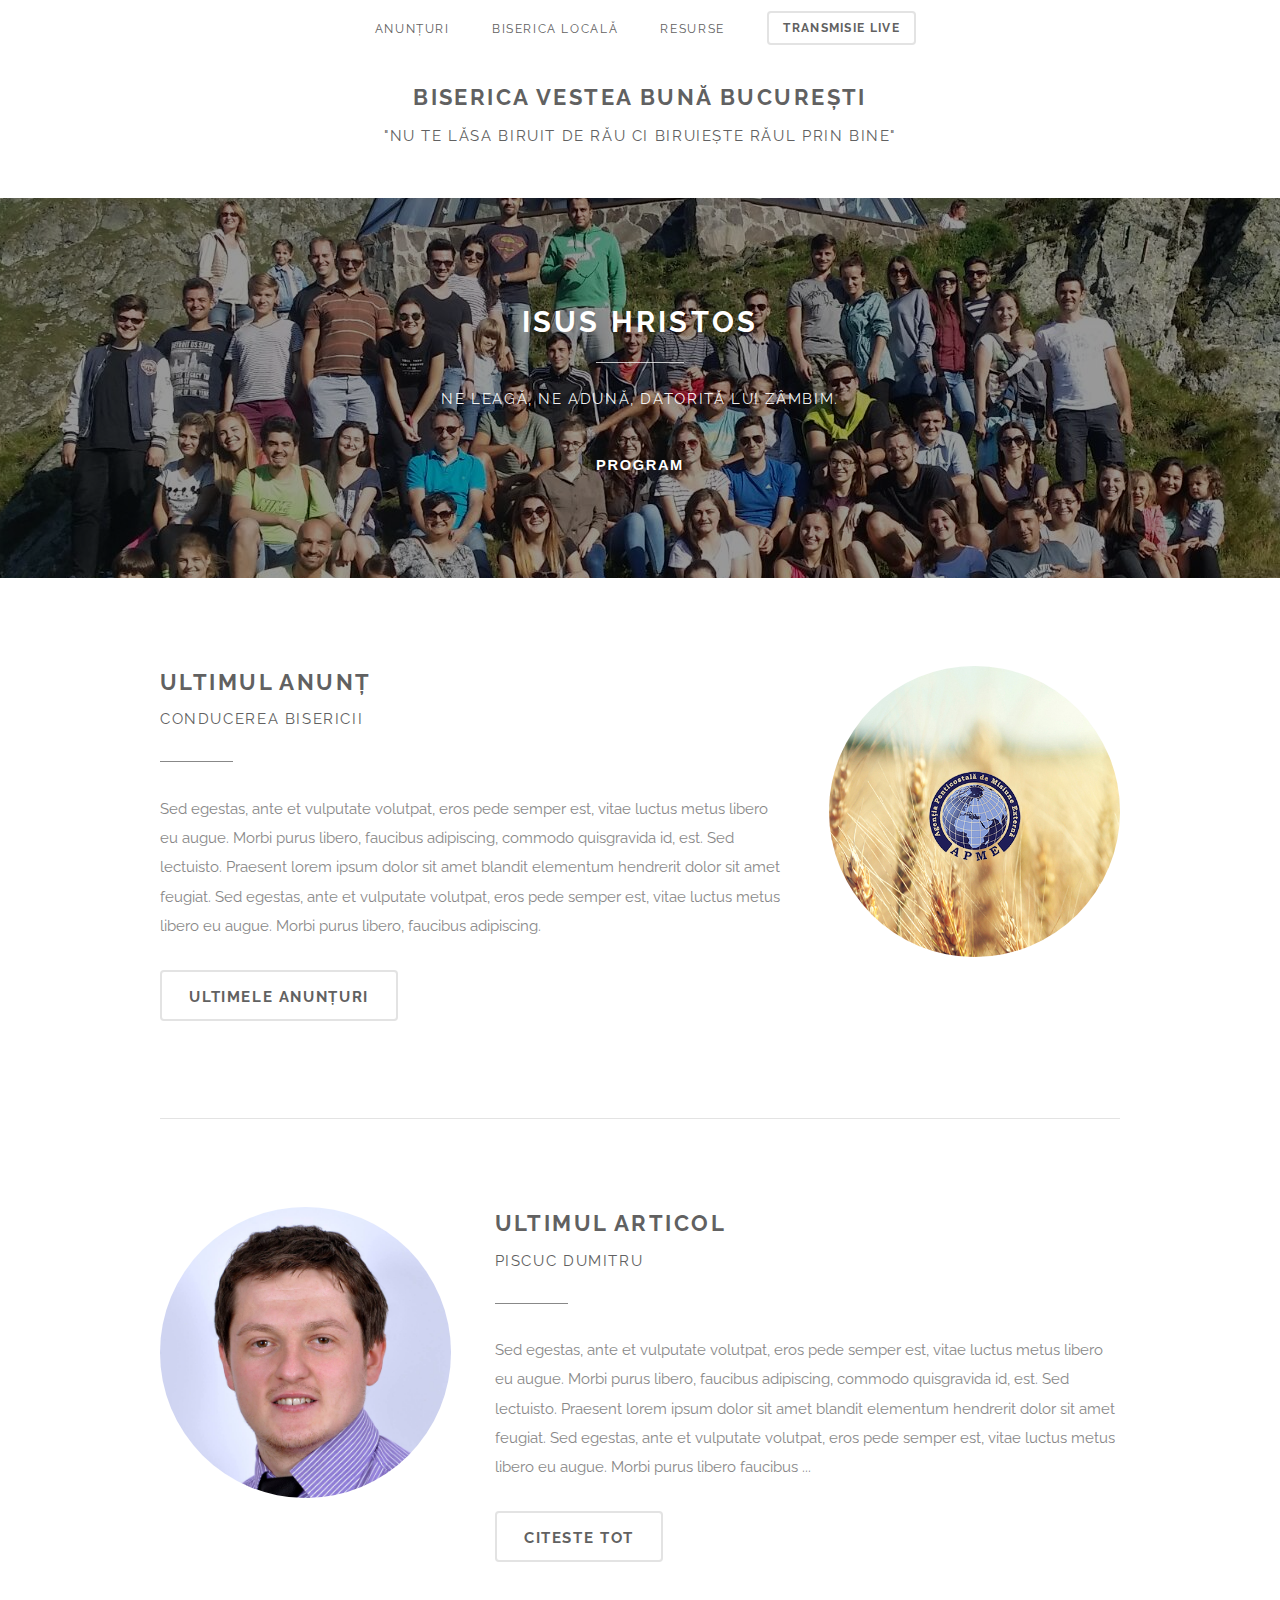
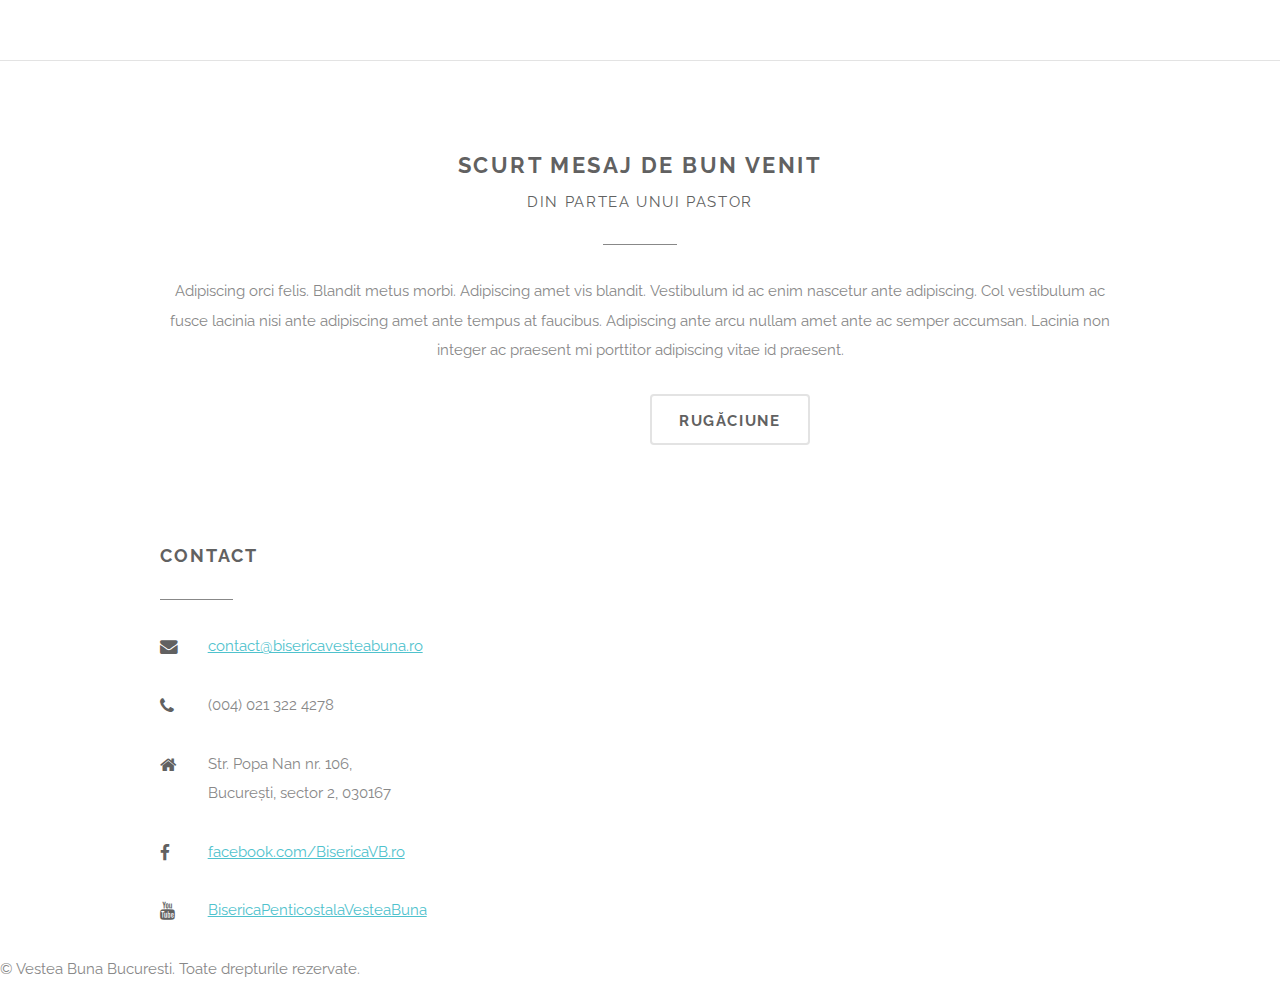
<file: index.html>
<!DOCTYPE html>
<!--
	Gravity by Pixelarity
	pixelarity.com | hello@pixelarity.com
	License: pixelarity.com/license
-->
<html>

<head>
    <title>Biserica Vestea Bună București</title>
    <meta charset="utf-8" />
    <meta name="viewport" content="width=device-width, initial-scale=1" />
    <!--[if lte IE 8]><script src="assets/js/ie/html5shiv.js"></script><![endif]-->
    <link rel="stylesheet" href="assets/css/main.css" />
    <!--[if lte IE 8]><link rel="stylesheet" href="assets/css/ie8.css" /><![endif]-->
    <meta name="description" content="Site-ul bisericii Biserica Vestea Buna din Bucuresti" />
    <meta name="keywords" content="expanding button, morph, modal, fullscreen, transition, ui" />
    <meta name="author" content="Vestea Buna" />

    <!-- common styles remove ?-->
    <link rel="stylesheet" type="text/css" href="assets/css/dialog.css" />
    <!-- individual effect cool -->
    <link rel="stylesheet" type="text/css" href="assets/css/dialog-wilma.css" />


</head>

<body class="landing">

    <!-- Header -->
    <div id="header" class="alt">
        <h1 id="logo"><a href="index.html">Biserica Vestea bună București</a></h1>
        <p>"Nu te lăsa biruit de rău ci biruiește răul prin bine"</p>
        <nav id="nav">
            <ul>
                <li><a href="#">Anunțuri</a></li>
                <li>
                    <a href="#">Biserica locală</a>
                    <ul>
                        <li><a href="despre.html">Despre</a></li>
                        <li><a href="conducere.html">Conducere</a></li>
                        <li>
                            <a href="#">Departamente</a>
                            <ul>
                                <li><a href="#">Școala duminicală</a></li>
                                <li><a href="#">Tineret</a></li>
                                <li><a href="#">Laudă și închinare</a></li>
                                <li><a href="#">Cor mixt</a></li>
                                <li><a href="#">Misiune</a></li>
                            </ul>
                        </li>
                        <li><a href="#">Contact</a></li>
                    </ul>
                </li>
                <li><a href="#">Resurse</a>
                    <ul>
                        <li><a href="#">Media</a></li>
                        <li><a href="#">Link-uri utile</a></li>
                        <li><a href="#">Arhivă video</a></li>
                    </ul>
                </li>
                <li><a href="#" class="button alt">Transmisie live</a>
                </li>
            </ul>
        </nav>
    </div>

    <!-- Banner -->
    <section id="banner">
        <h2>Isus Hristos</h2>
        <p>Ne leagă, ne adună, datorită lui zâmbim.</p>
        <ul class="actions">
            <li class="button-wrap"><button href="#" class="button special trigger" data-dialog="somedialog">Program</button></li>
        </ul>

    </section>

    <!-- One -->
    <section id="one " class="wrapper style1 ">
        <div class="container ">
            <section class="feature ">
                <div class="row 200% ">
                    <div class="8u 12u$(medium) ">
                        <header class="major ">
                            <h2>Ultimul anunț</h2>
                            <p>Conducerea bisericii</p>
                        </header>
                        <p>Sed egestas, ante et vulputate volutpat, eros pede semper est, vitae luctus metus libero eu augue. Morbi purus libero, faucibus adipiscing, commodo quisgravida id, est. Sed lectuisto. Praesent lorem ipsum dolor sit amet blandit
                            elementum hendrerit dolor sit amet feugiat. Sed egestas, ante et vulputate volutpat, eros pede semper est, vitae luctus metus libero eu augue. Morbi purus libero, faucibus adipiscing.</p>
                        <ul class="actions ">
                            <li><a href="# " class="button alt ">Ultimele anunțuri</a></li>
                        </ul>
                    </div>
                    <div class="4u$ 12u$(medium) important(medium) ">
                        <span class="image fit rounded ">
									<img src="images/_/grain.jpg " alt=" " />
								</span>
                    </div>
                </div>
            </section>
            <section class="feature ">
                <div class="row 200% ">
                    <div class="4u 12u$(medium) ">
                        <span class="image fit rounded ">
									<img src="images/_/Mity_p.jpg " alt=" " class="rounded " />
								</span>
                    </div>
                    <div class="8u$ 12u$(medium) ">
                        <header class="major ">
                            <h2>Ultimul articol</h2>
                            <p>Piscuc Dumitru</p>
                        </header>
                        <p>Sed egestas, ante et vulputate volutpat, eros pede semper est, vitae luctus metus libero eu augue. Morbi purus libero, faucibus adipiscing, commodo quisgravida id, est. Sed lectuisto. Praesent lorem ipsum dolor sit amet blandit
                            elementum hendrerit dolor sit amet feugiat. Sed egestas, ante et vulputate volutpat, eros pede semper est, vitae luctus metus libero eu augue. Morbi purus libero faucibus ...</p>
                        <ul class="actions ">
                            <li><a href="# " class="button alt ">Citeste tot</a></li>
                        </ul>
                    </div>
                </div>
            </section>
        </div>
    </section>

    <!-- Four -->
    <section id="four " class="wrapper style1 special ">
        <div class="container ">
            <header class="major ">
                <h2>Scurt mesaj de bun venit</h2>
                <p>Din partea unui pastor</p>
            </header>
            <p>Adipiscing orci felis. Blandit metus morbi. Adipiscing amet vis blandit. Vestibulum id ac enim nascetur ante adipiscing. Col vestibulum ac fusce lacinia nisi ante adipiscing amet ante tempus at faucibus. Adipiscing ante arcu nullam amet ante
                ac semper accumsan. Lacinia non integer ac praesent mi porttitor adipiscing vitae id praesent.</p>
            <ul class="actions ">
                <li><a href="# " class="button special ">Consiliere</a></li>
                <li><a href="# " class="button alt ">Rugăciune</a></li>
            </ul>
        </div>
    </section>


    <!-- Footer -->
    <div id="footer ">
        <div class="container ">
            <div class="row 200% uniform ">

                <section class="4u 6u(medium) 12u$(small) ">
                    <header class="major ">
                        <h3>Contact</h3>
                    </header>
                    <ul class="labeled-icons ">
                        <li>
                            <h4 class="icon fa-envelope "><span class="label ">Email</span></h4>
                            <a href="mailto:contact@bisericavesteabuna.ro?Subject=">contact@bisericavesteabuna.ro</a>
                        </li>
                        <li>
                            <h4 class=" icon fa-phone "><span class="label ">Phone</span></h4>
                            (004) 021 322 4278
                        </li>
                        <li>
                            <h4 class="icon fa-home "><span class="label ">Adresă</span></h4>
                            Str. Popa Nan nr. 106, <br/> București, sector 2, 030167
                        </li>
                        <li>
                            <h4 class="icon fa-facebook "><span class="label ">Facebook</span></h4>
                            <a target="_blank " href="https://www.facebook.com/BisericaVB.ro ">facebook.com/BisericaVB.ro</a>
                        </li>
                        <li>
                            <h4 class="icon fa-youtube "><span class="label ">Youtube</span></h4>
                            <a href="https://www.youtube.com/channel/UCEP7EO7Fso88QlA1A0YfuJg ">BisericaPenticostalaVesteaBuna</a>
                        </li>
                    </ul>

                </section>
                <section class="4u$ 6u$(medium) 12u$(small) ">
                    <!--<header class="major "><h3>Adresă</h3></header>	-->
                    <!-- Google API key AIzaSyDUzsXHkCxhQhOfsbmTgkACRjP7_42uf3I -->
                    <iframe style="border-radius: 4px " width="600 " height="400 " frameborder="0 " style="border:0 " src="https://www.google.com/maps/embed/v1/place?key=AIzaSyDUzsXHkCxhQhOfsbmTgkACRjP7_42uf3I &q=Biserica+Vestea+buna,Bucharest " allowfullscreen>
							</iframe>
                </section>
            </div>
        </div>
        <div class="copyright ">
            &copy; Vestea Buna Bucuresti. Toate drepturile rezervate.
        </div>
    </div>

    <!-- Scripts -->
    <script src="assets/js/jquery.min.js "></script>
    <script src="assets/js/skel.min.js "></script>
    <script src="assets/js/jquery.dropotron.min.js "></script>
    <script src="assets/js/jquery.onvisible.min.js "></script>
    <script src="assets/js/jquery.poptrox.min.js "></script>
    <script src="assets/js/util.js "></script>
    <!--[if lte IE 8]><script src="assets/js/ie/respond.min.js "></script><![endif]-->
    <script src="assets/js/main.js "></script>
    <script src="js/classie.js "></script>
    <script src="js/modernizr.custom.js"></script>
    <script src="assets/js/dialogFx.js "></script>

    <script>
        (function() {

            var dlgtrigger = document.querySelector('[data-dialog]'),
                somedialog = document.getElementById(dlgtrigger.getAttribute('data-dialog')),
                dlg = new DialogFx(somedialog);


            dlgtrigger.addEventListener('click', dlg.toggle.bind(dlg));

        })();
    </script>

</body>

</html>
</file>
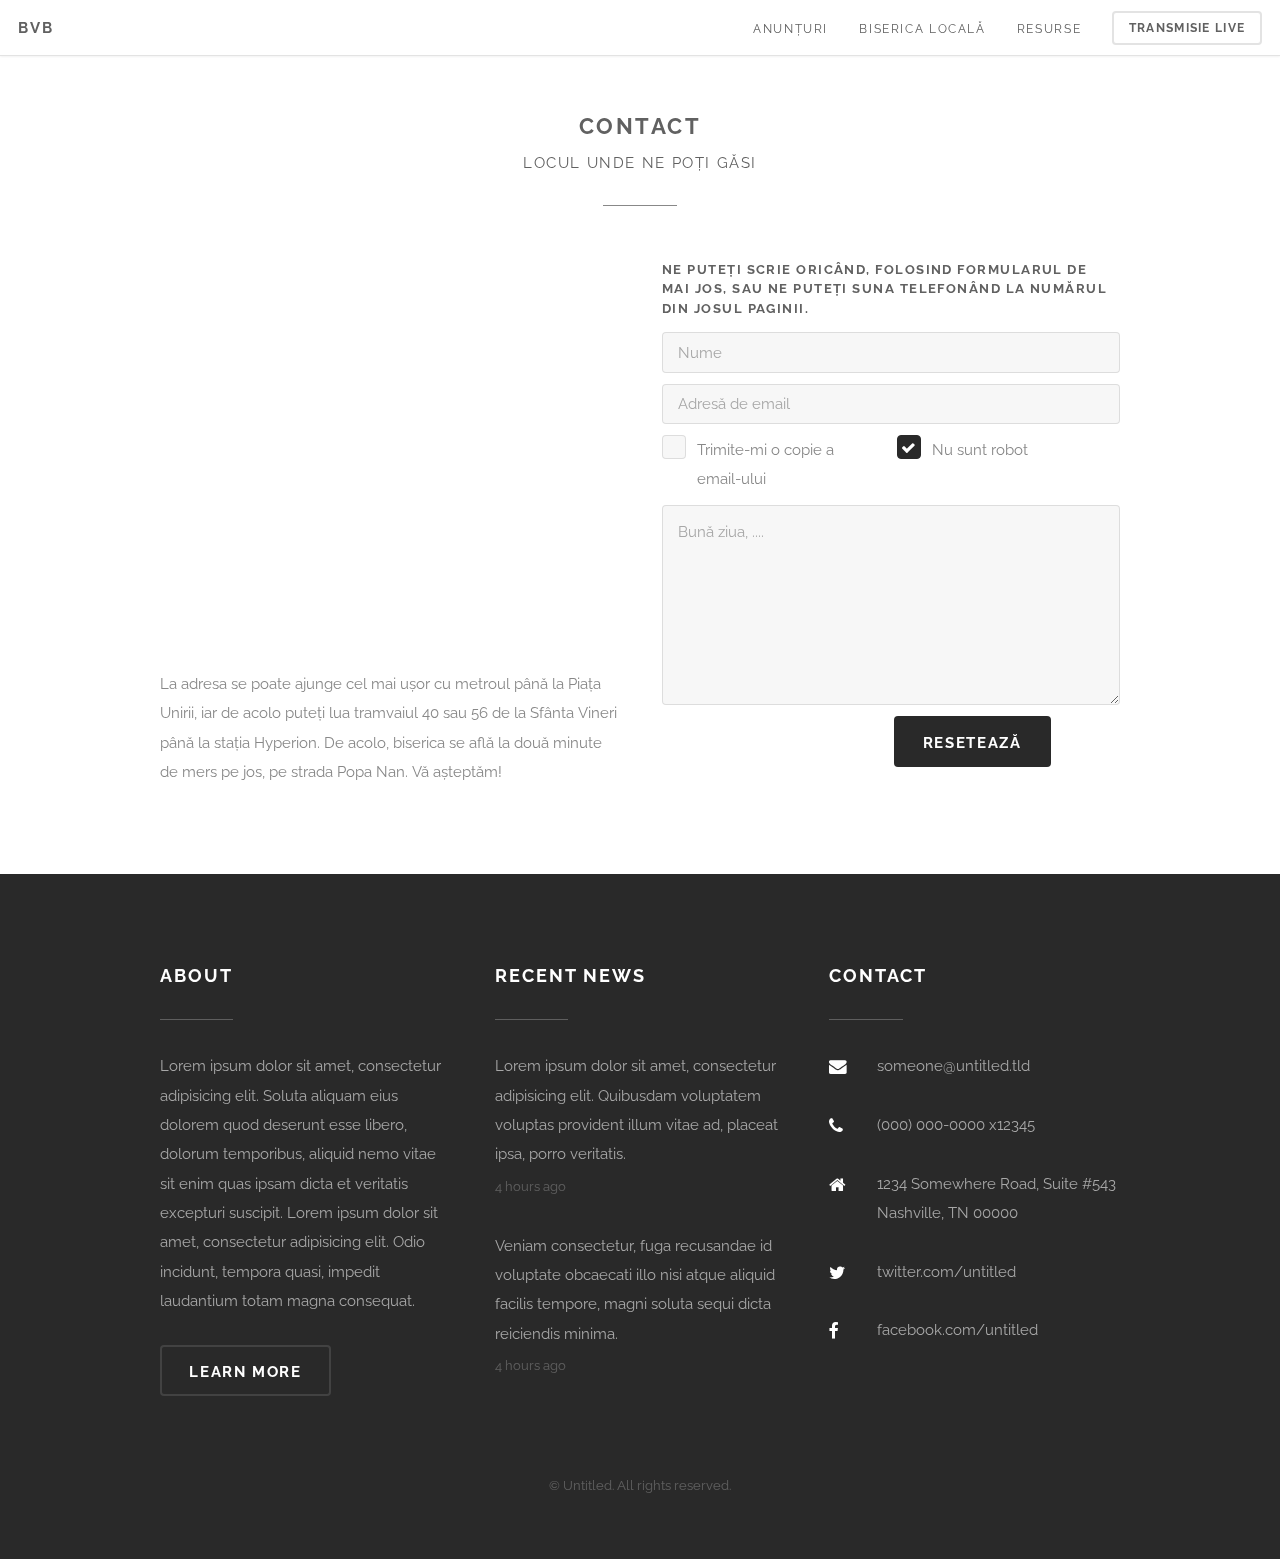
<file: contact.html>
<!DOCTYPE html>
<!--
	Gravity by Pixelarity
	pixelarity.com | hello@pixelarity.com
	License: pixelarity.com/license
-->
<html>

<head>
    <title>Departamente :: BVB</title>
    <meta charset="utf-8" />
    <meta name="viewport" content="width=device-width, initial-scale=1" />
    <!--[if lte IE 8]><script src="assets/js/ie/html5shiv.js"></script><![endif]-->
    <link rel="stylesheet" href="assets/css/main.css" />
    <!--[if lte IE 8]><link rel="stylesheet" href="assets/css/ie8.css" /><![endif]-->
</head>

<body>

    <!-- Header -->
    <div id="header">
        <h1 id="logo"><a href="index.html">BVB</a></h1>
        <nav id="nav">
            <ul>
                <li><a href="#">Anunțuri</a></li>
                <li>
                    <a href="#">Biserica locală</a>
                    <ul>
                        <li><a href="despre.html">Despre</a></li>
                        <li><a href="conducere.html">Conducere</a></li>
                        <li>
                            <a href="departamente.html">Departamente</a>
                            <ul>
                                <li><a href="#">Școala duminicală</a></li>
                                <li><a href="#">Tineret</a></li>
                                <li><a href="#">Laudă și închinare</a></li>
                                <li><a href="#">Cor mixt</a></li>
                                <li><a href="#">Misiune</a></li>
                            </ul>
                        </li>
                        <li><a href="contact.html">Contact</a></li>
                    </ul>
                </li>
                <li><a href="#">Resurse</a>
                    <ul>
                        <li><a href="#">Media</a></li>
                        <li><a href="#">Link-uri utile</a></li>
                        <li><a href="#">Arhivă video</a></li>
                    </ul>
                </li>
                <li><a href="https://www.youtube.com/channel/UCEP7EO7Fso88QlA1A0YfuJg" target="_blank" class="button alt">Transmisie live</a>
                </li>
            </ul>
        </nav>
    </div>

    <!-- Main -->
    <section id="main">
        <div class="container">
            <header class="major">
                <h2>Contact</h2>
                <p>Locul unde ne poți găsi</p>
            </header>
            <div class="row 200%">
                <div class="6u 12u$(medium)">

                    <!-- Sidebar -->
                    <section id="sidebar">
                        <section>
                            <iframe style="border-radius: 4px" width="500" height="400" frameborder="0" style="border:0" src="https://www.google.com/maps/embed/v1/place?key=AIzaSyDUzsXHkCxhQhOfsbmTgkACRjP7_42uf3I
							    &q=Biserica+Vestea+buna,Bucharest" allowfullscreen>
							</iframe>
                            <br/>
                            <p>La adresa se poate ajunge cel mai ușor cu metroul până la Piața Unirii, iar de acolo puteți lua tramvaiul 40 sau 56 de la Sfânta Vineri până la stația Hyperion. De acolo, biserica se află la două minute de mers pe jos, pe strada
                                Popa Nan. Vă așteptăm!</p>
                        </section>
                    </section>

                </div>
                <div class="6u$ 12u$(medium) important(medium)">

                    <!-- Content -->
                    <section class="content">
                        <h5>Ne puteți scrie oricând, folosind formularul de mai jos, sau ne puteți suna telefonând la numărul din josul paginii.</h5>

                        <form method="post" action="#">
                            <div class="row uniform 50%">
                                <div class="12u 12u$(small)">
                                    <input type="text" name="name" id="name" value="" placeholder="Nume" />
                                </div>
                                <div class="12u$ 12u$(small)">
                                    <input type="email" name="email" id="email" value="" placeholder="Adresă de email" />
                                </div>
                                <div class="6u 12u$(medium)">
                                    <input type="checkbox" id="copy" name="copy">
                                    <label for="copy">Trimite-mi o copie a email-ului</label>
                                </div>
                                <div class="6u$ 12u$(medium)">
                                    <input type="checkbox" id="human" name="human" checked>
                                    <label for="human">Nu sunt robot</label>
                                </div>
                                <div class="12u$">
                                    <textarea name="message" id="message" placeholder="Bună ziua, ...." rows="6"></textarea>
                                </div>
                                <div class="12u$">
                                    <ul class="actions">
                                        <li><input type="submit" value="Trimite mesajul" class="special" /></li>
                                        <li><input type="reset" value="Resetează" /></li>
                                    </ul>
                                </div>
                            </div>
                        </form>
                    </section>

                </div>
            </div>
        </div>
    </section>

    <!-- Footer -->
    <div id="footer">
        <div class="container">
            <div class="row 200% uniform">
                <section class="4u 12u$(medium) 12u$(small)">
                    <header class="major">
                        <h3>About</h3>
                    </header>
                    <p>Lorem ipsum dolor sit amet, consectetur adipisicing elit. Soluta aliquam eius dolorem quod deserunt esse libero, dolorum temporibus, aliquid nemo vitae sit enim quas ipsam dicta et veritatis excepturi suscipit. Lorem ipsum dolor sit
                        amet, consectetur adipisicing elit. Odio incidunt, tempora quasi, impedit laudantium totam magna consequat.</p>
                    <ul class="actions">
                        <li><a href="#" class="button alt">Learn more</a></li>
                    </ul>
                </section>
                <section class="4u 6u(medium) 12u$(small)">
                    <header class="major">
                        <h3>Recent News</h3>
                    </header>
                    <ul class="updates">
                        <li>
                            <p>
                                <a href="#">Lorem ipsum dolor sit amet, consectetur adipisicing elit. Quibusdam voluptatem voluptas provident illum vitae ad, placeat ipsa, porro veritatis.</a>
                            </p>
                            <span class="timestamp">4 hours ago</span>
                        </li>
                        <li>
                            <p>
                                <a href="#">Veniam consectetur, fuga recusandae id voluptate obcaecati illo nisi atque aliquid facilis tempore, magni soluta sequi dicta reiciendis minima.</a>
                            </p>
                            <span class="timestamp">4 hours ago</span>
                        </li>
                    </ul>
                </section>
                <section class="4u$ 6u$(medium) 12u$(small)">
                    <header class="major">
                        <h3>Contact</h3>
                    </header>
                    <ul class="labeled-icons">
                        <li>
                            <h4 class="icon fa-envelope"><span class="label">Email</span></h4>
                            <a href="#">someone@untitled.tld</a>
                        </li>
                        <li>
                            <h4 class="icon fa-phone"><span class="label">Phone</span></h4>
                            (000) 000-0000 x12345
                        </li>
                        <li>
                            <h4 class="icon fa-home"><span class="label">Address</span></h4>
                            1234 Somewhere Road, Suite #543<br>Nashville, TN 00000
                        </li>
                        <li>
                            <h4 class="icon fa-twitter"><span class="label">Twitter</span></h4>
                            <a href="#">twitter.com/untitled</a>
                        </li>
                        <li>
                            <h4 class="icon fa-facebook"><span class="label">Facebook</span></h4>
                            <a href="#">facebook.com/untitled</a>
                        </li>
                    </ul>
                </section>
            </div>
        </div>
        <div class="copyright">
            &copy; Untitled. All rights reserved.
        </div>
    </div>

    <!-- Scripts -->
    <script src="assets/js/jquery.min.js"></script>
    <script src="assets/js/skel.min.js"></script>
    <script src="assets/js/jquery.dropotron.min.js"></script>
    <script src="assets/js/jquery.onvisible.min.js"></script>
    <script src="assets/js/jquery.poptrox.min.js"></script>
    <script src="assets/js/util.js"></script>
    <!--[if lte IE 8]><script src="assets/js/ie/respond.min.js"></script><![endif]-->
    <script src="assets/js/main.js"></script>

</body>

</html>
</file>
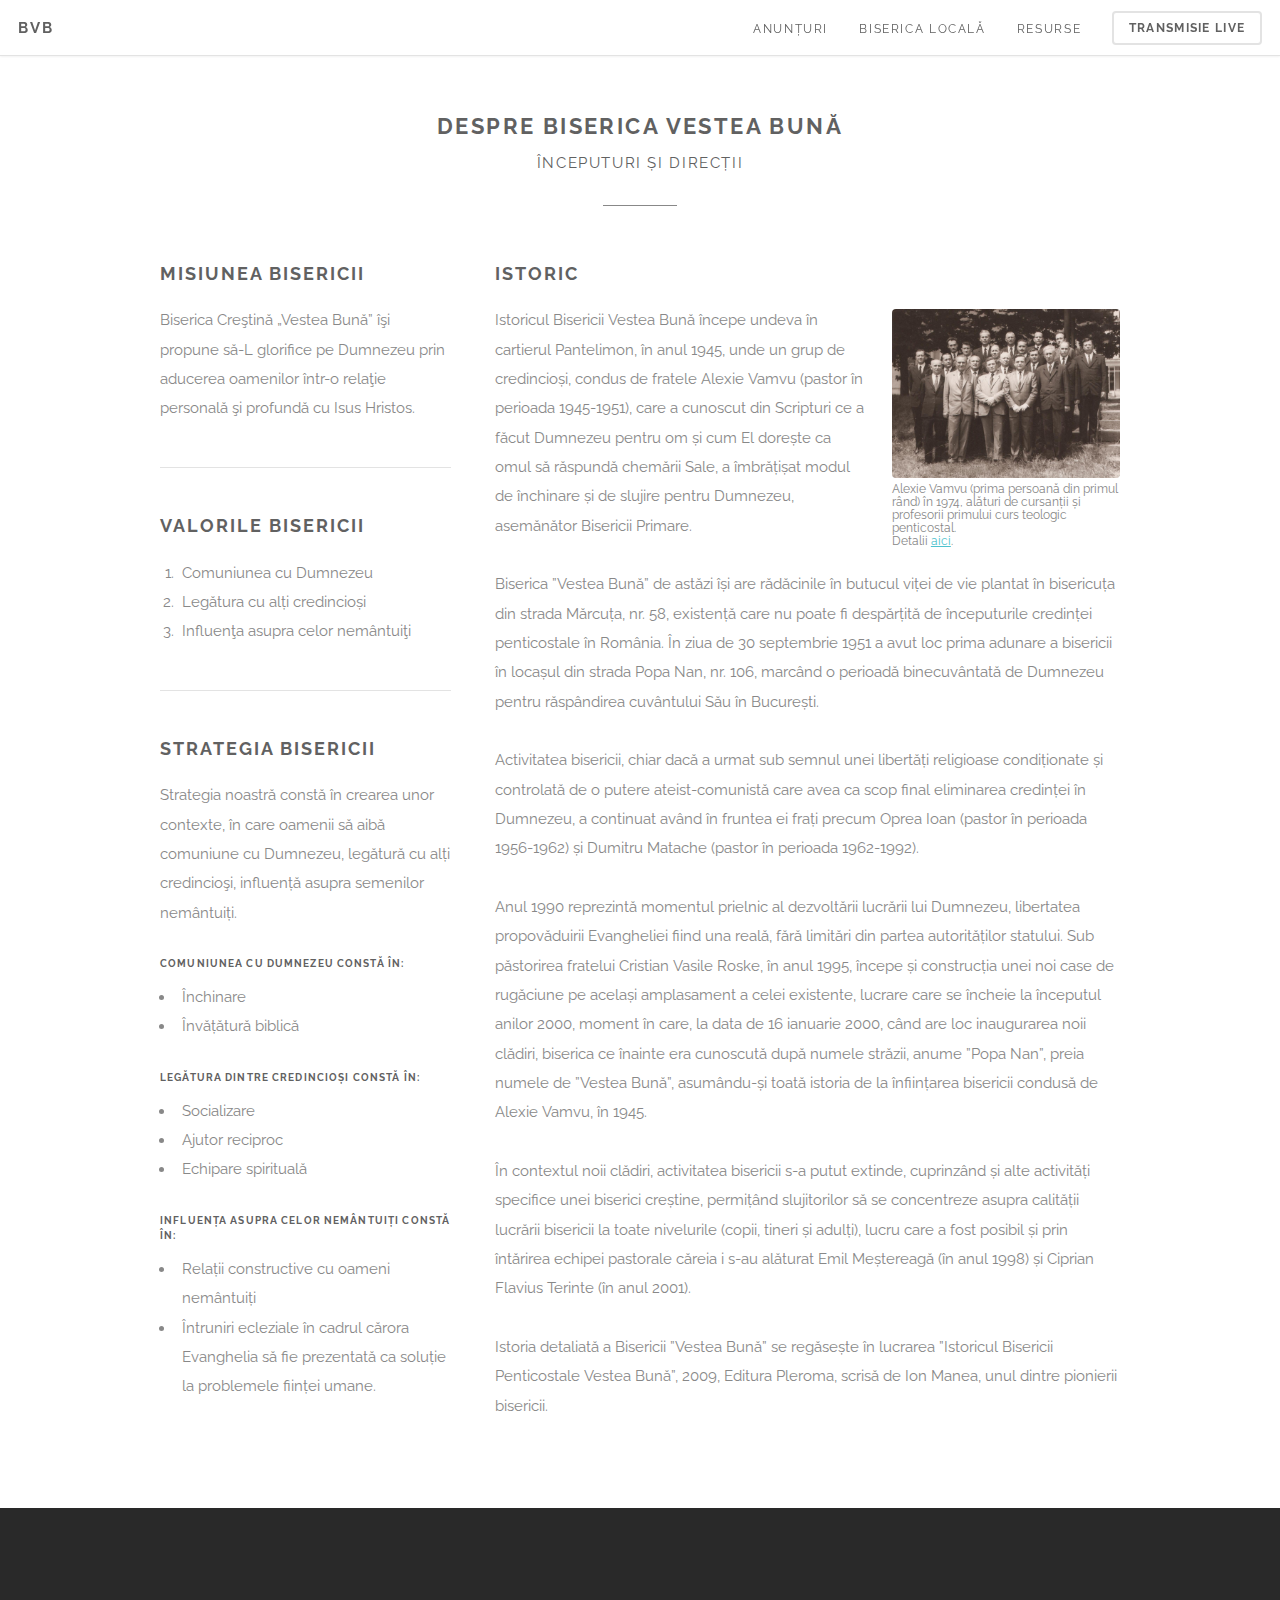
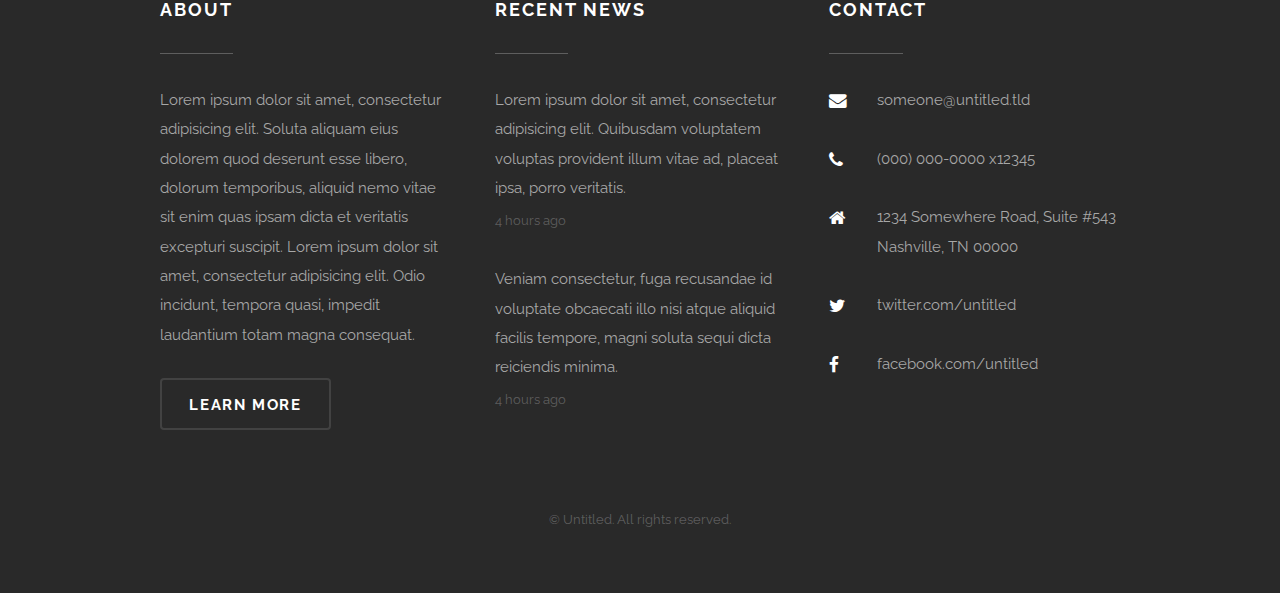
<file: despre.html>
<!DOCTYPE html>
<!--
	Gravity by Pixelarity
	pixelarity.com | hello@pixelarity.com
	License: pixelarity.com/license
-->
<html>

<head>
    <title>Despre :: BVB</title>
    <meta charset="utf-8" />
    <meta name="viewport" content="width=device-width, initial-scale=1" />
    <!--[if lte IE 8]><script src="assets/js/ie/html5shiv.js"></script><![endif]-->
    <link rel="stylesheet" href="assets/css/main.css" />
    <!--[if lte IE 8]><link rel="stylesheet" href="assets/css/ie8.css" /><![endif]-->
</head>

<body>

    <!-- Header -->
    <div id="header">

        <h1 id="logo">
            <a href="index.html">BVB</a>
        </h1>
        <nav id="nav">
            <ul>
                <li><a href="#">Anunțuri</a></li>
                <li>
                    <a href="#">Biserica locală</a>
                    <ul>
                        <li><a href="despre.html">Despre</a></li>
                        <li><a href="conducere.html">Conducere</a></li>
                        <li>
                            <a href="departamente.html">Departamente</a>
                            <ul>
                                <li><a href="#">Școala duminicală</a></li>
                                <li><a href="#">Tineret</a></li>
                                <li><a href="#">Laudă și închinare</a></li>
                                <li><a href="#">Cor mixt</a></li>
                                <li><a href="#">Misiune</a></li>
                            </ul>
                        </li>
                        <li><a href="#">Contact</a></li>
                    </ul>
                </li>
                <li><a href="#">Resurse</a>
                    <ul>
                        <li><a href="#">Media</a></li>
                        <li><a href="#">Link-uri utile</a></li>
                        <li><a href="#">Arhivă video</a></li>
                    </ul>
                </li>
                <li><a href="https://www.youtube.com/channel/UCEP7EO7Fso88QlA1A0YfuJg" target="_blank" class="button alt">Transmisie live</a>
                </li>
            </ul>
        </nav>
    </div>

    <!-- Main -->
    <section id="main">
        <div class="container">
            <header class="major">
                <h2>Despre Biserica Vestea Bună</h2>
                <p>Începuturi și direcții</p>
            </header>
            <div class="row 200%">
                <div class="4u 12u$(medium)">

                    <!-- Sidebar -->
                    <section id="sidebar">
                        <section>
                            <h3>Misiunea bisericii</h3>
                            <p>Biserica Creştină „Vestea Bună” îşi propune să-L glorifice pe Dumnezeu prin aducerea oamenilor într-o relaţie personală şi profundă cu Isus Hristos.</p>
                        </section>
                        <hr />
                        <section>

                            <h3>Valorile bisericii</h3>
                            <ol>
                                <li>Comuniunea cu Dumnezeu</li>
                                <li>Legătura cu alți credincioși</li>
                                <li>Influenţa asupra celor nemântuiţi</li>
                            </ol>
                        </section>
                        <hr/>
                        <section>
                            <h3>Strategia bisericii</h3>
                            <p>Strategia noastră constă în crearea unor contexte, în care oamenii să aibă comuniune cu Dumnezeu, legătură cu alți credincioşi, influență asupra semenilor nemântuiți.
                            </p>
                            <p>
                                <h6>Comuniunea cu Dumnezeu constă în:</h6>
                                <ul>
                                    <li>
                                        Închinare</li>
                                    <li>
                                        Învățătură biblică</li>
                                </ul>
                            </p>
                            <p>
                                <h6>Legătura dintre credincioși constă în:</h6>
                                <ul>
                                    <li>
                                        Socializare
                                    </li>
                                    <li>Ajutor reciproc</li>
                                    <li>
                                        Echipare spirituală</li>
                                </ul>
                            </p>
                            <p>
                                <h6>
                                    Influența asupra celor nemântuiți constă în:</h6>
                                <ul>
                                    <li>
                                        Relații constructive cu oameni nemântuiți</li>
                                    <li>
                                        Întruniri ecleziale în cadrul cărora Evanghelia să fie prezentată ca soluție la problemele ființei umane.</li>
                                </ul>
                            </p>
                        </section>
                    </section>

                </div>
                <div class="8u$ 12u$(medium) important(medium)">

                    <!-- Content -->
                    <section id="content">

                        <h3>Istoric</h3>
                        <div class="image right">
                            <a href="images/vamvu.jpg">
                                <img src="images/vamvu.jpg" />
                            </a>
                            <div class="imgTag">Alexie Vamvu (prima persoană din primul rând) în 1974, alături de cursanții și profesorii primului curs teologic penticostal. <br/> Detalii <a href="https://istoriepenticostala.wordpress.com/page/2/">aici</a>.
                            </div>
                        </div>
                        <p>
                            Istoricul Bisericii Vestea Bună începe undeva în cartierul Pantelimon, în anul 1945, unde un grup de credincioși, condus de fratele Alexie Vamvu (pastor în perioada 1945-1951), care a cunoscut din Scripturi ce a făcut Dumnezeu pentru om și cum El dorește
                            ca omul să răspundă chemării Sale, a îmbrățișat modul de închinare și de slujire pentru Dumnezeu, asemănător Bisericii Primare.</p>
                        <p>Biserica ”Vestea Bună” de astăzi își are rădăcinile în butucul viței de vie plantat în bisericuța din strada Mărcuța, nr. 58, existență care nu poate fi despărțită de începuturile credinței penticostale în România. În ziua de 30
                            septembrie 1951 a avut loc prima adunare a bisericii în locașul din strada Popa Nan, nr. 106, marcând o perioadă binecuvântată de Dumnezeu pentru răspândirea cuvântului Său în București.</p>
                        <p>Activitatea bisericii, chiar dacă a urmat sub semnul unei libertăți religioase condiționate și controlată de o putere ateist-comunistă care avea ca scop final eliminarea credinței în Dumnezeu, a continuat având în fruntea ei frați
                            precum Oprea Ioan (pastor în perioada 1956-1962) și Dumitru Matache (pastor în perioada 1962-1992).</p>
                        <p>Anul 1990 reprezintă momentul prielnic al dezvoltării lucrării lui Dumnezeu, libertatea propovăduirii Evangheliei fiind una reală, fără limitări din partea autorităților statului. Sub păstorirea fratelui Cristian Vasile Roske,
                            în anul 1995, începe și construcția unei noi case de rugăciune pe același amplasament a celei existente, lucrare care se încheie la începutul anilor 2000, moment în care, la data de 16 ianuarie 2000, când are loc inaugurarea
                            noii clădiri, biserica ce înainte era cunoscută după numele străzii, anume ”Popa Nan”, preia numele de ”Vestea Bună”, asumându-și toată istoria de la înființarea bisericii condusă de Alexie Vamvu, în 1945.
                        </p>
                        <p>
                            În contextul noii clădiri, activitatea bisericii s-a putut extinde, cuprinzând și alte activități specifice unei biserici creștine, permițând slujitorilor să se concentreze asupra calității lucrării bisericii la toate nivelurile (copii, tineri și adulți),
                            lucru care a fost posibil și prin întărirea echipei pastorale căreia i s-au alăturat Emil Meștereagă (în anul 1998) și Ciprian Flavius Terinte (în anul 2001).
                        </p>
                        <p>
                            Istoria detaliată a Bisericii ”Vestea Bună” se regăsește în lucrarea ”Istoricul Bisericii Penticostale Vestea Bună”, 2009, Editura Pleroma, scrisă de Ion Manea, unul dintre pionierii bisericii.
                        </p>
                    </section>

                </div>
            </div>
        </div>
    </section>

    <!-- Footer -->
    <div id="footer">
        <div class="container">
            <div class="row 200% uniform">
                <section class="4u 12u$(medium) 12u$(small)">
                    <header class="major">
                        <h3>About</h3>
                    </header>
                    <p>Lorem ipsum dolor sit amet, consectetur adipisicing elit. Soluta aliquam eius dolorem quod deserunt esse libero, dolorum temporibus, aliquid nemo vitae sit enim quas ipsam dicta et veritatis excepturi suscipit. Lorem ipsum dolor sit
                        amet, consectetur adipisicing elit. Odio incidunt, tempora quasi, impedit laudantium totam magna consequat.</p>
                    <ul class="actions">
                        <li><a href="#" class="button alt">Learn more</a></li>
                    </ul>
                </section>
                <section class="4u 6u(medium) 12u$(small)">
                    <header class="major">
                        <h3>Recent News</h3>
                    </header>
                    <ul class="updates">
                        <li>
                            <p>
                                <a href="#">Lorem ipsum dolor sit amet, consectetur adipisicing elit. Quibusdam voluptatem voluptas provident illum vitae ad, placeat ipsa, porro veritatis.</a>
                            </p>
                            <span class="timestamp">4 hours ago</span>
                        </li>
                        <li>
                            <p>
                                <a href="#">Veniam consectetur, fuga recusandae id voluptate obcaecati illo nisi atque aliquid facilis tempore, magni soluta sequi dicta reiciendis minima.</a>
                            </p>
                            <span class="timestamp">4 hours ago</span>
                        </li>
                    </ul>
                </section>
                <section class="4u$ 6u$(medium) 12u$(small)">
                    <header class="major">
                        <h3>Contact</h3>
                    </header>
                    <ul class="labeled-icons">
                        <li>
                            <h4 class="icon fa-envelope"><span class="label">Email</span></h4>
                            <a href="#">someone@untitled.tld</a>
                        </li>
                        <li>
                            <h4 class="icon fa-phone"><span class="label">Phone</span></h4>
                            (000) 000-0000 x12345
                        </li>
                        <li>
                            <h4 class="icon fa-home"><span class="label">Address</span></h4>
                            1234 Somewhere Road, Suite #543<br>Nashville, TN 00000
                        </li>
                        <li>
                            <h4 class="icon fa-twitter"><span class="label">Twitter</span></h4>
                            <a href="#">twitter.com/untitled</a>
                        </li>
                        <li>
                            <h4 class="icon fa-facebook"><span class="label">Facebook</span></h4>
                            <a href="#">facebook.com/untitled</a>
                        </li>
                    </ul>
                </section>
            </div>
        </div>
        <div class="copyright">
            &copy; Untitled. All rights reserved.
        </div>
    </div>

    <!-- Scripts -->
    <script src="assets/js/jquery.min.js"></script>
    <script src="assets/js/skel.min.js"></script>
    <script src="assets/js/jquery.dropotron.min.js"></script>
    <script src="assets/js/jquery.onvisible.min.js"></script>
    <script src="assets/js/jquery.poptrox.min.js"></script>
    <script src="assets/js/util.js"></script>
    <!--[if lte IE 8]><script src="assets/js/ie/respond.min.js"></script><![endif]-->
    <script src="assets/js/main.js"></script>

</body>

</html>
</file>
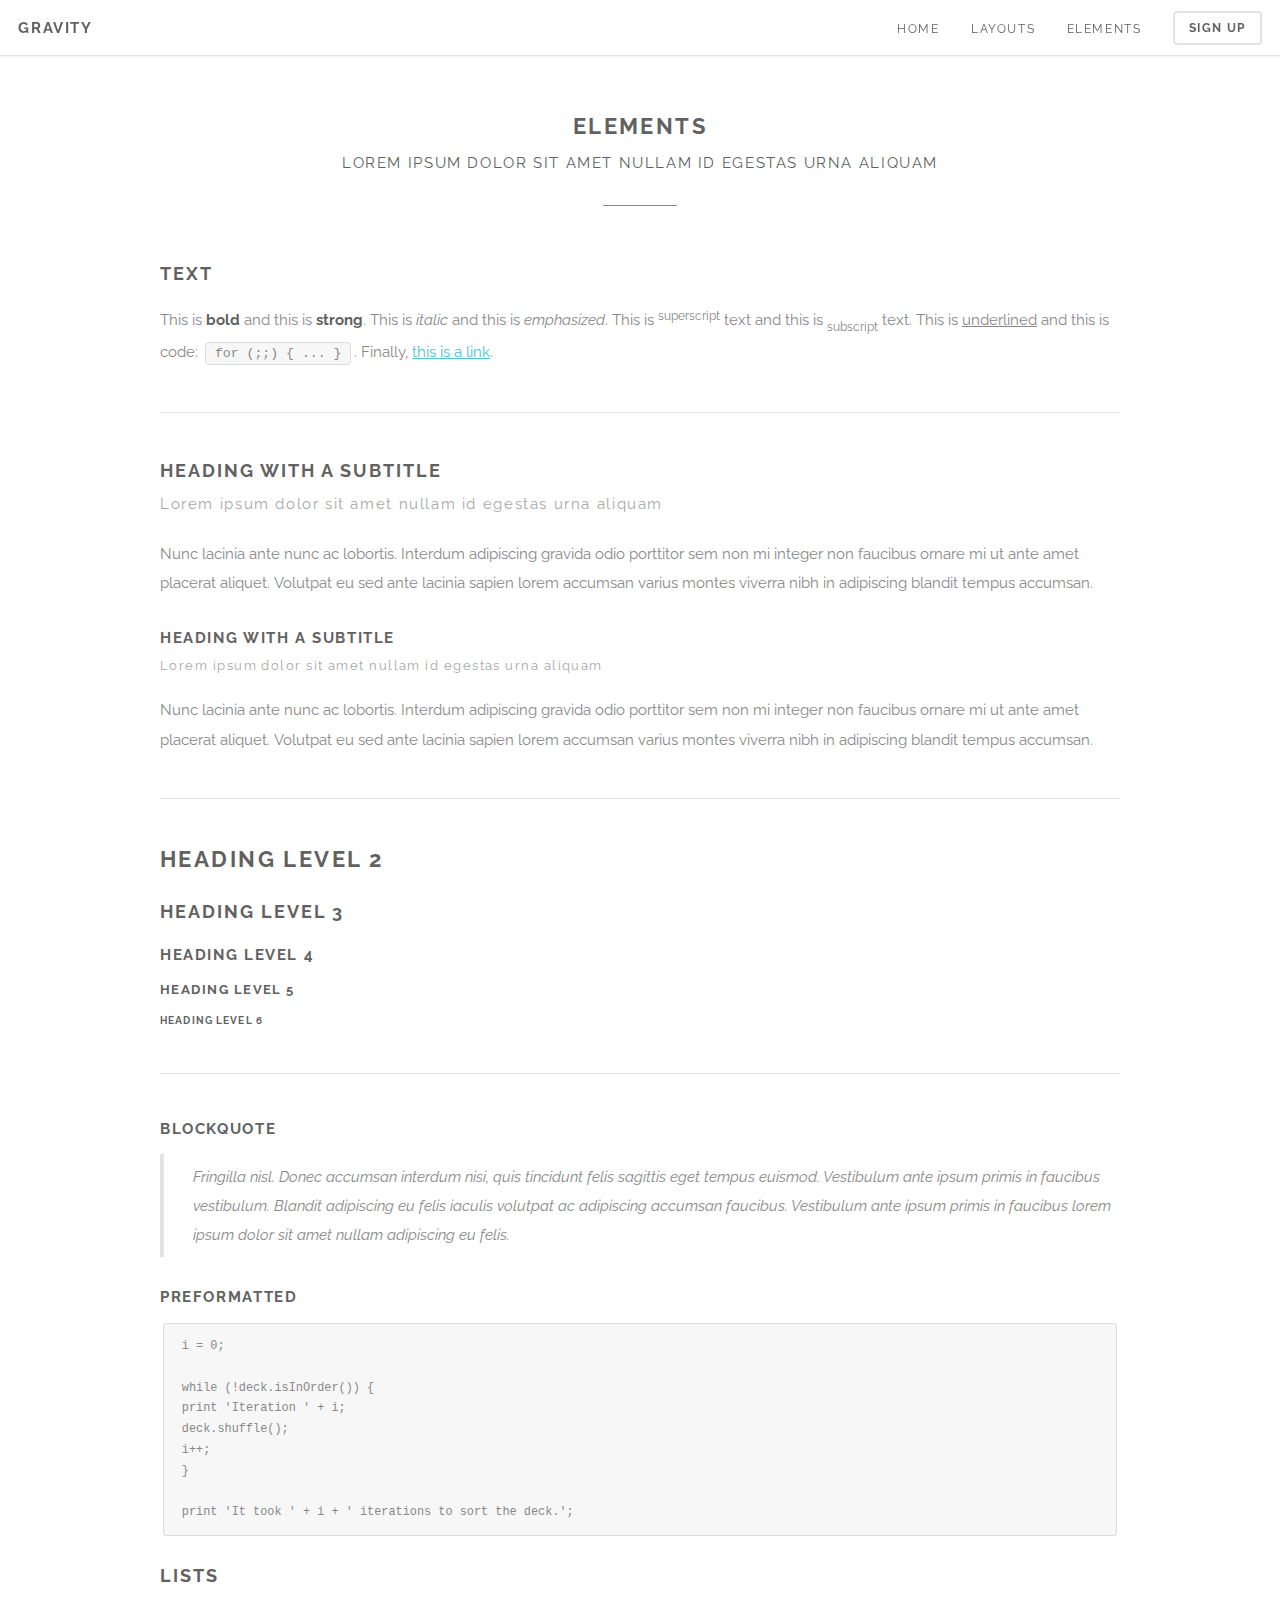
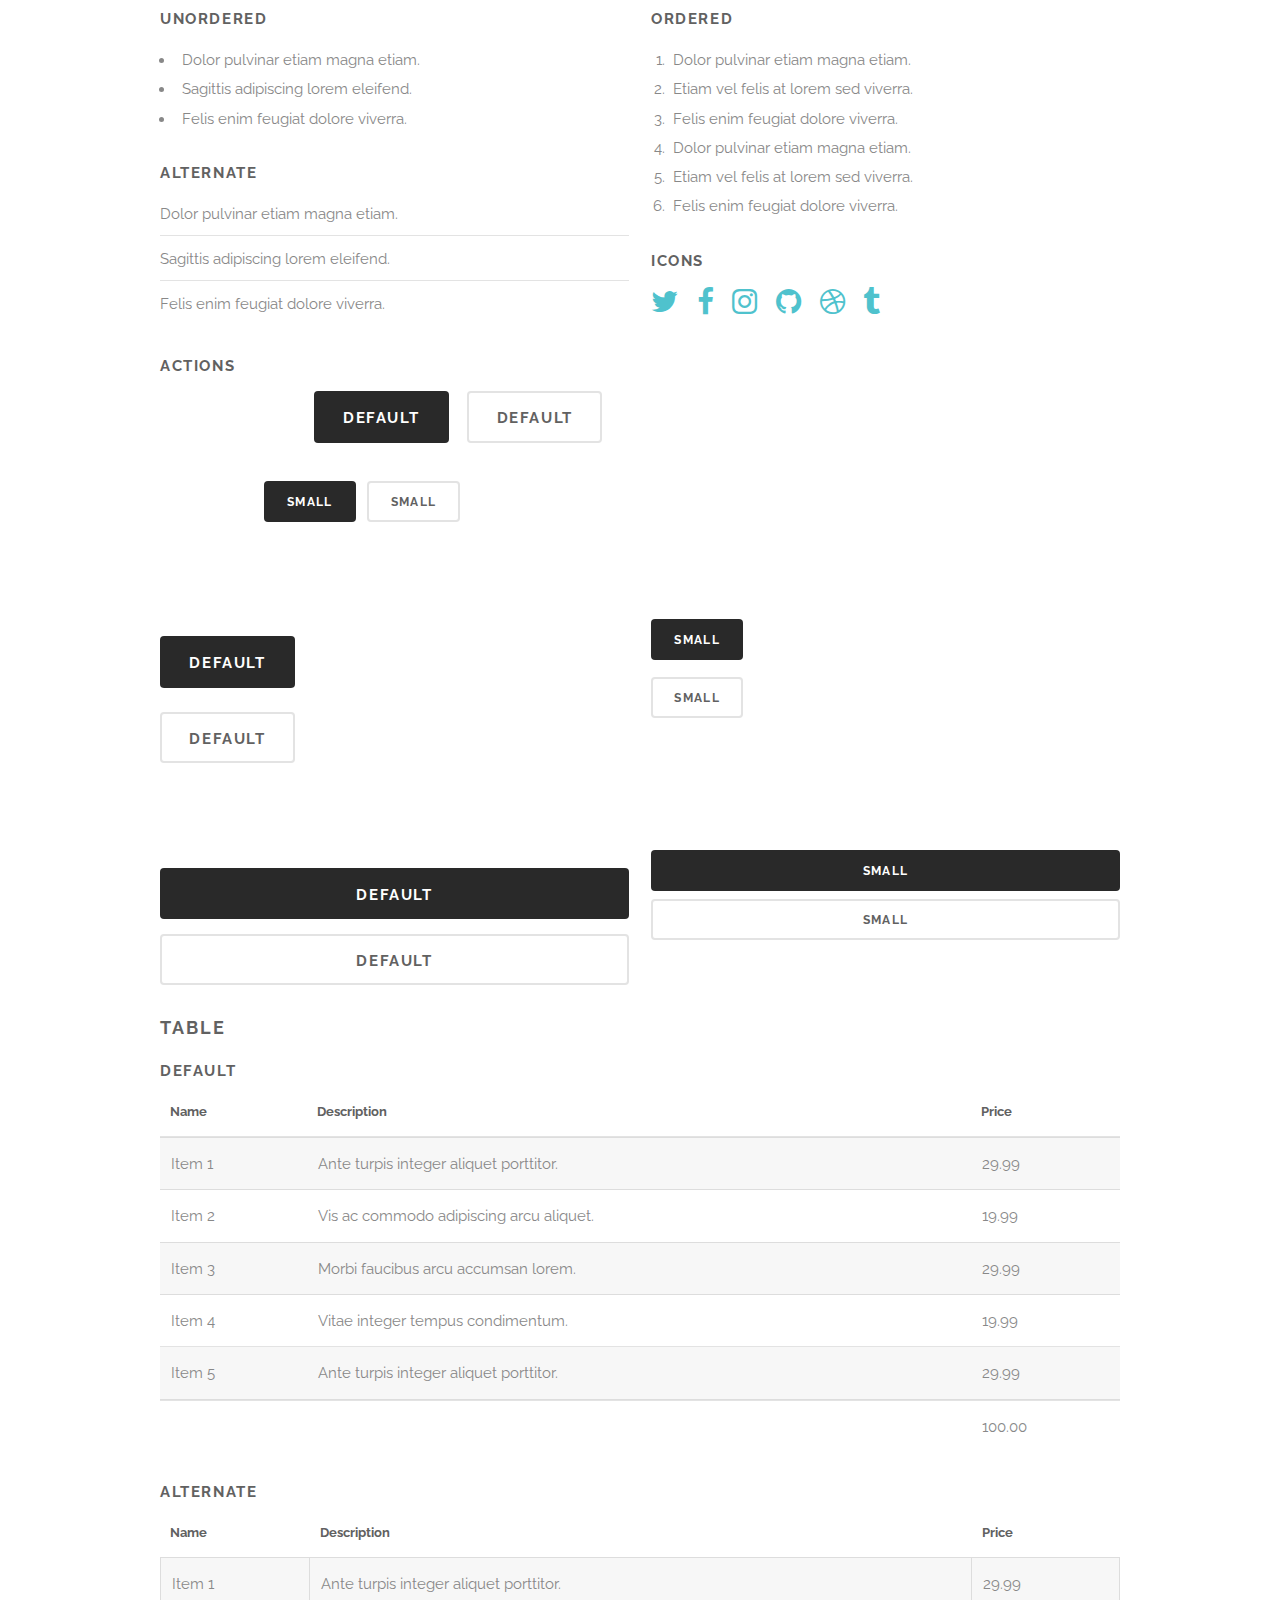
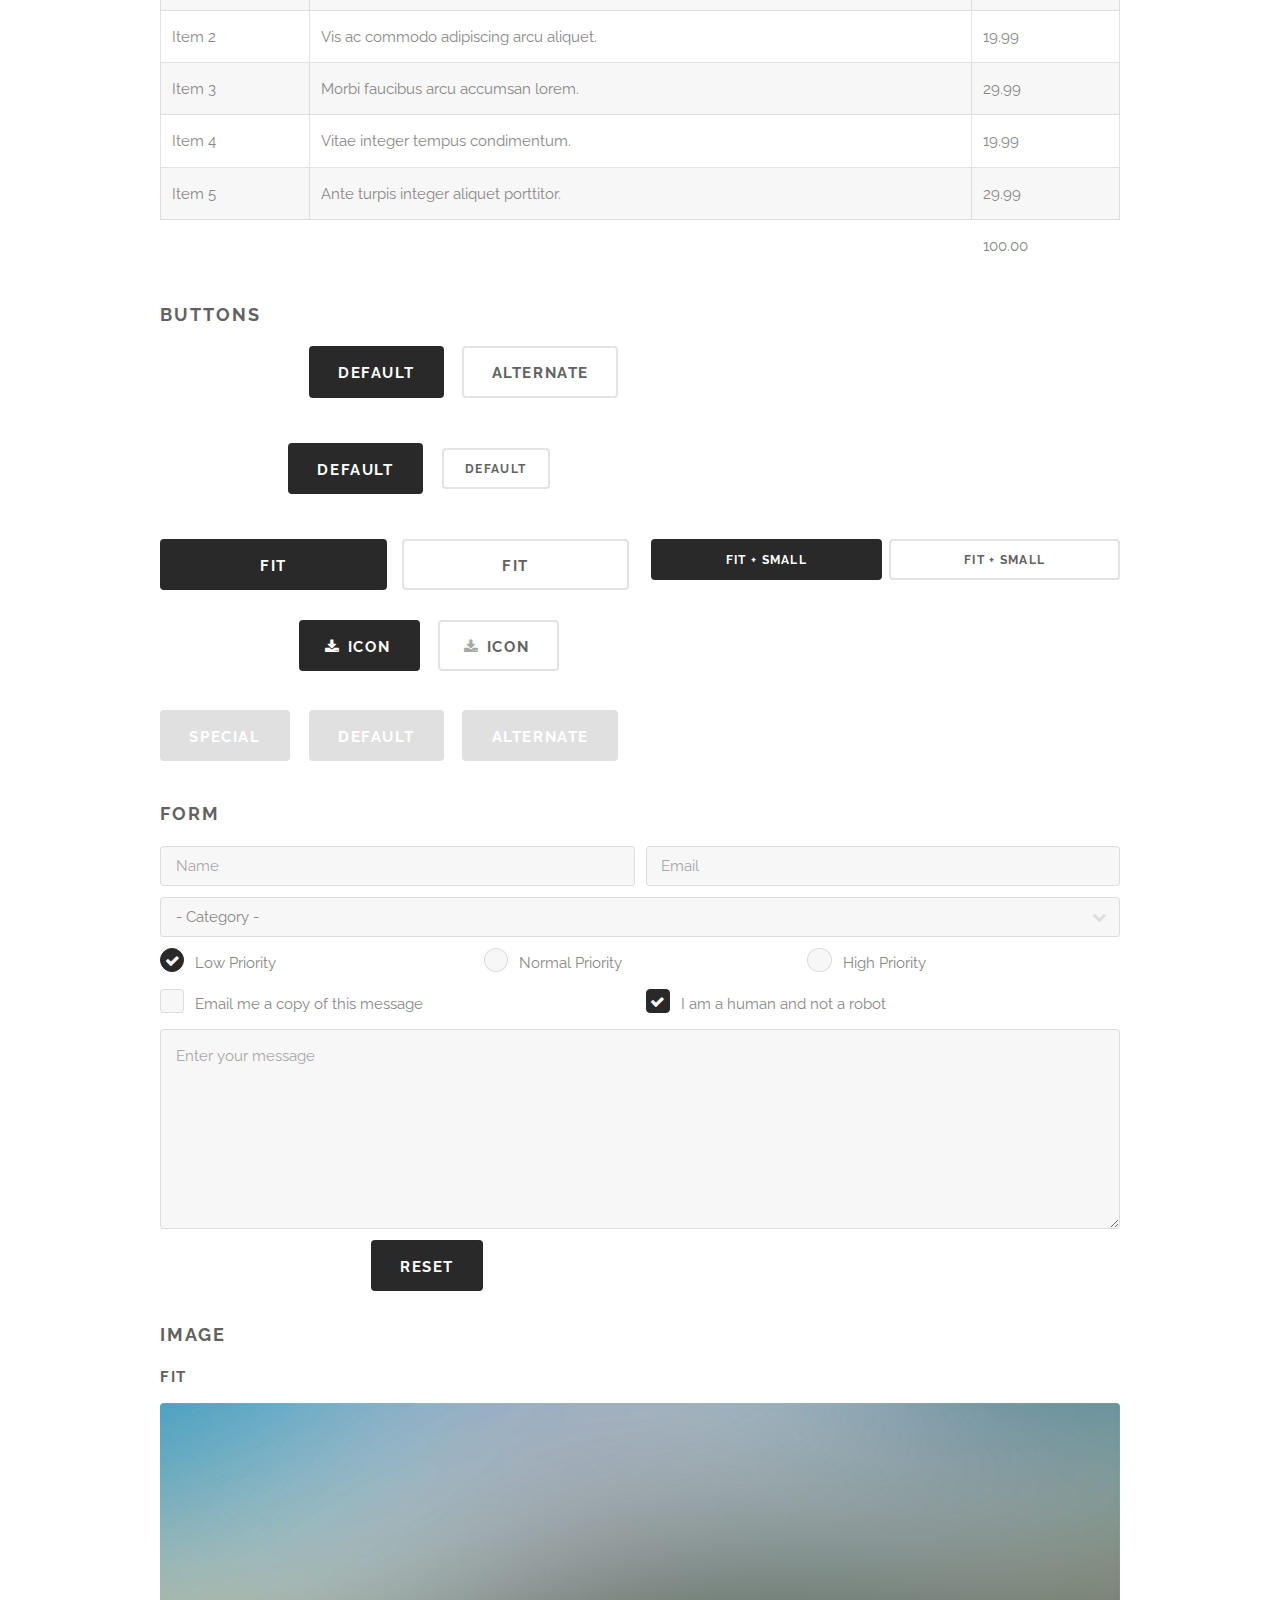
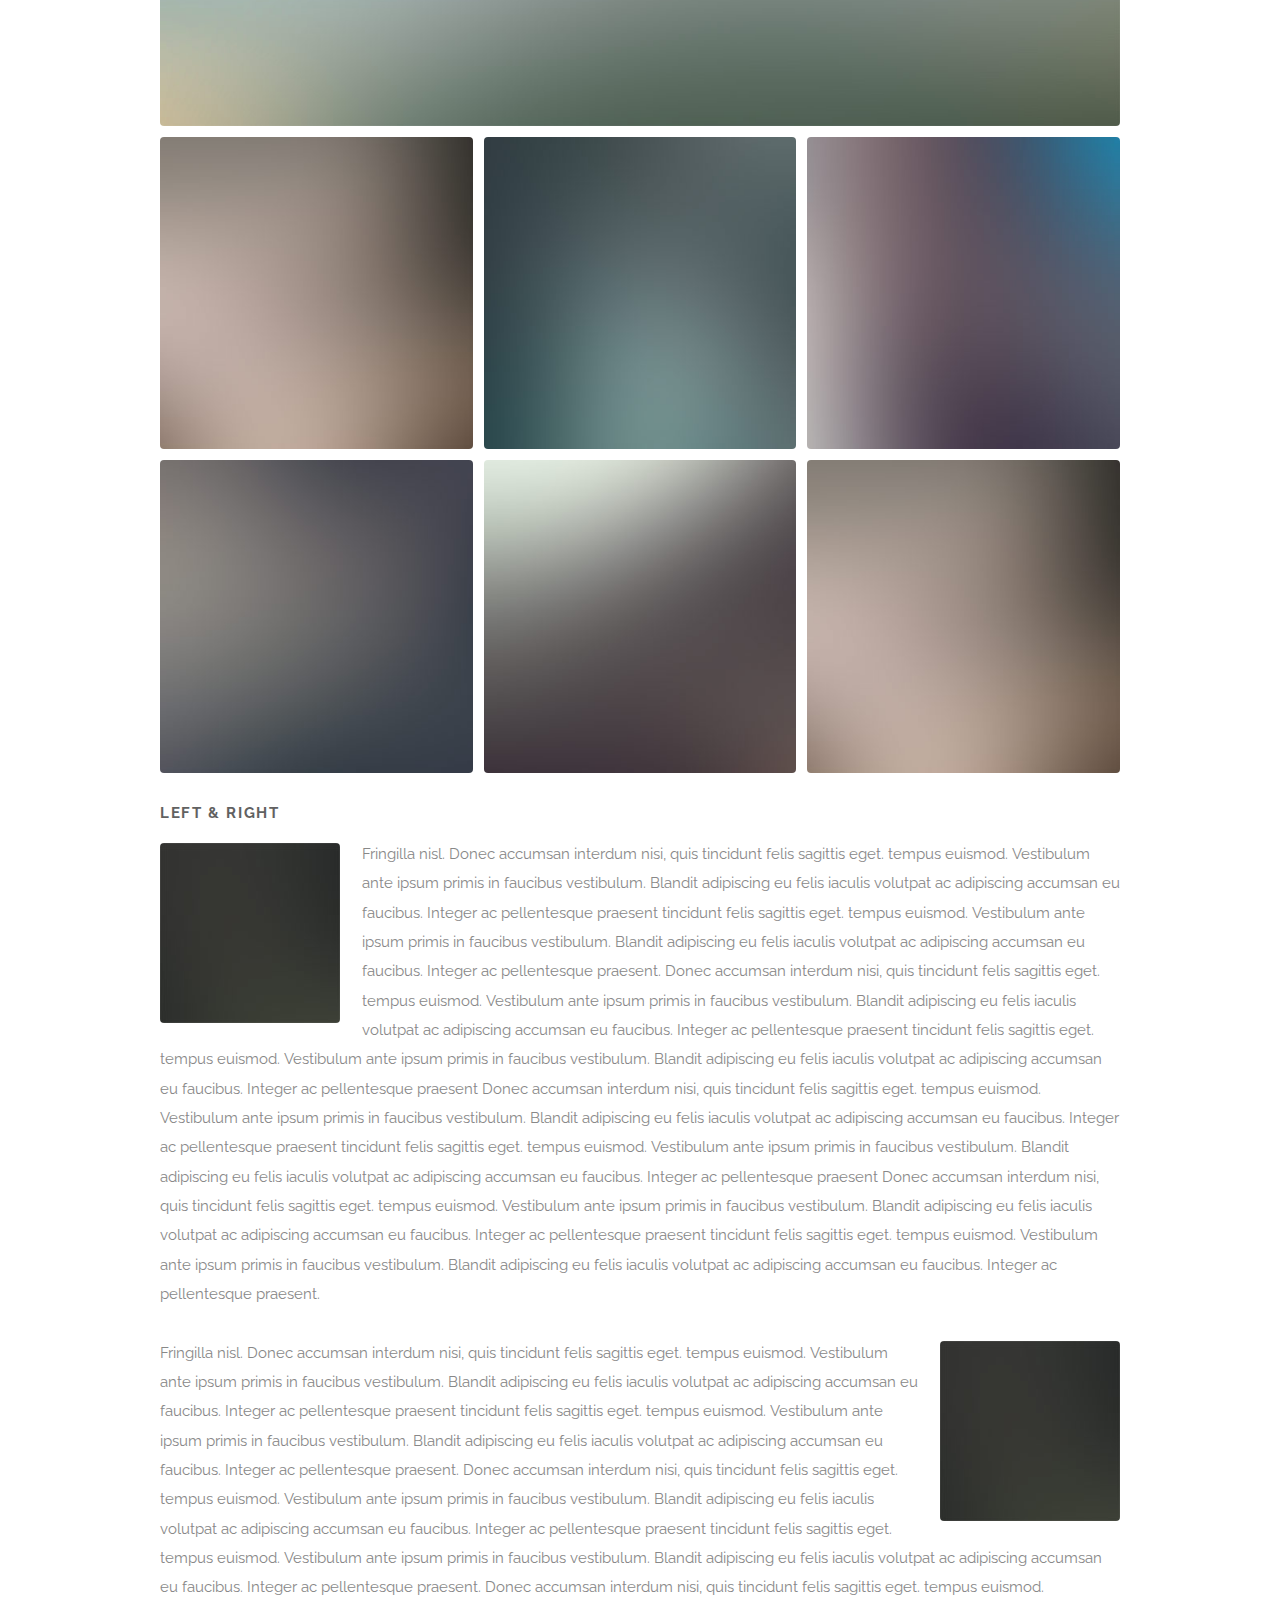
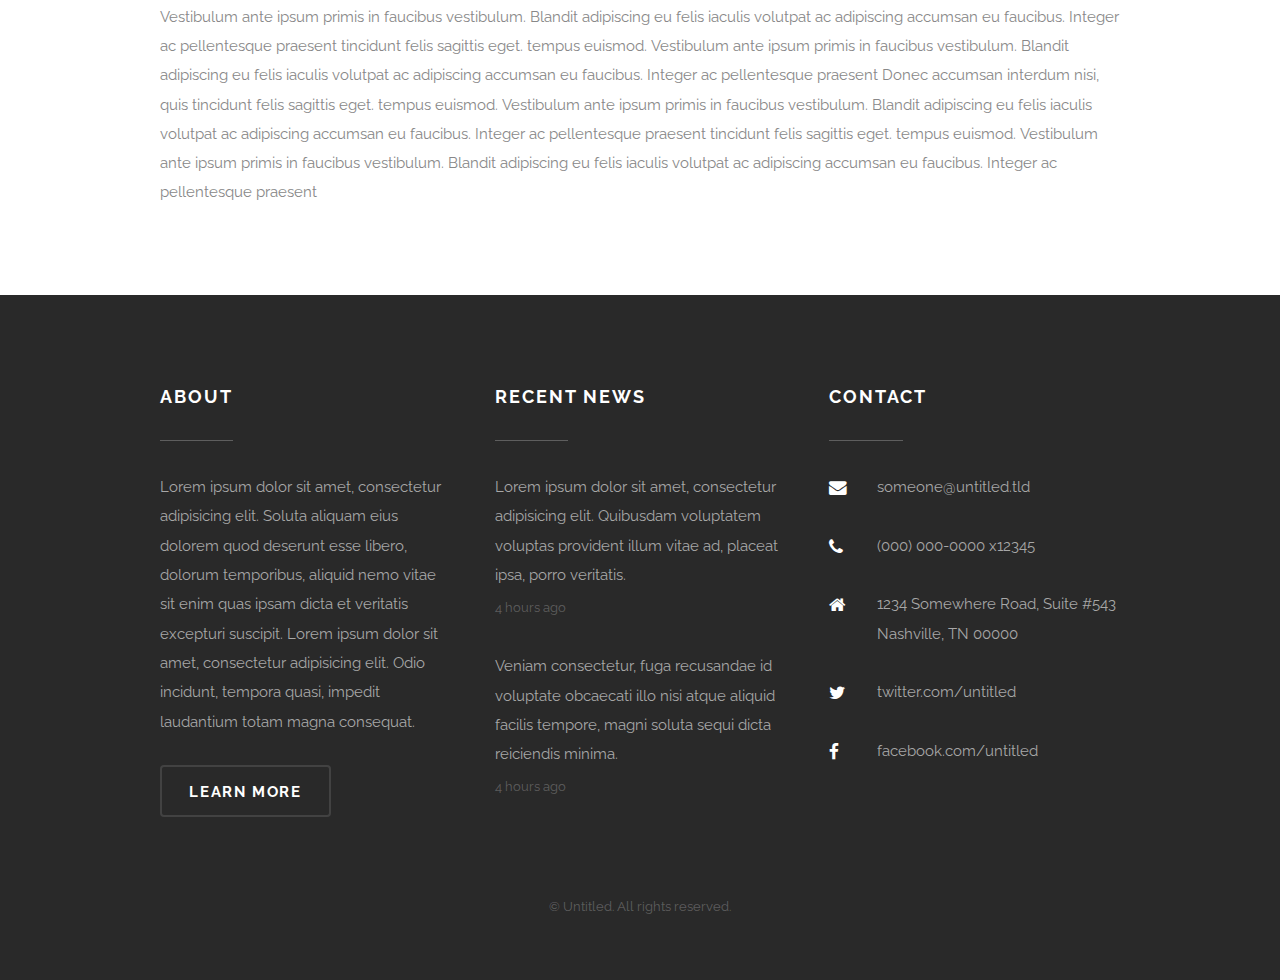
<file: elements.html>
<!DOCTYPE html>
<!--
	Gravity by Pixelarity
	pixelarity.com | hello@pixelarity.com
	License: pixelarity.com/license
-->
<html>

<head>
    <title>Untitled</title>
    <meta charset="utf-8" />
    <meta name="viewport" content="width=device-width, initial-scale=1" />
    <!--[if lte IE 8]><script src="assets/js/ie/html5shiv.js"></script><![endif]-->
    <link rel="stylesheet" href="assets/css/main.css" />
    <!--[if lte IE 8]><link rel="stylesheet" href="assets/css/ie8.css" /><![endif]-->
</head>

<body>

    <!-- Header -->
    <div id="header">
        <h1 id="logo"><a href="index.html">Gravity</a></h1>
        <nav id="nav">
            <ul>
                <li><a href="index.html">Home</a></li>
                <li>
                    <a href="#">Layouts</a>
                    <ul>
                        <li><a href="left-sidebar.html">Left Sidebar</a></li>
                        <li><a href="right-sidebar.html">Right Sidebar</a></li>
                        <li><a href="no-sidebar.html">No Sidebar</a></li>
                        <li>
                            <a href="#">Submenu</a>
                            <ul>
                                <li><a href="#">Option 1</a></li>
                                <li><a href="#">Option 2</a></li>
                                <li><a href="#">Option 3</a></li>
                                <li><a href="#">Option 4</a></li>
                            </ul>
                        </li>
                    </ul>
                </li>
                <li><a href="elements.html">Elements</a></li>
                <li><a href="#" class="button alt">Sign up</a></li>
            </ul>
        </nav>
    </div>

    <!-- Main -->
    <section id="main">
        <div class="container">
            <header class="major">
                <h2>Elements</h2>
                <p>Lorem ipsum dolor sit amet nullam id egestas urna aliquam</p>
            </header>

            <!-- Text -->
            <section>
                <h3>Text</h3>
                <p>This is <b>bold</b> and this is <strong>strong</strong>. This is <i>italic</i> and this is <em>emphasized</em>. This is <sup>superscript</sup> text and this is <sub>subscript</sub> text. This is <u>underlined</u> and this is code: <code>for (;;) { ... }</code>.
                    Finally, <a href="#">this is a link</a>.</p>

                <hr />

                <header>
                    <h3>Heading with a Subtitle</h3>
                    <p>Lorem ipsum dolor sit amet nullam id egestas urna aliquam</p>
                </header>
                <p>Nunc lacinia ante nunc ac lobortis. Interdum adipiscing gravida odio porttitor sem non mi integer non faucibus ornare mi ut ante amet placerat aliquet. Volutpat eu sed ante lacinia sapien lorem accumsan varius montes viverra nibh in adipiscing
                    blandit tempus accumsan.</p>
                <header>
                    <h4>Heading with a Subtitle</h4>
                    <p>Lorem ipsum dolor sit amet nullam id egestas urna aliquam</p>
                </header>
                <p>Nunc lacinia ante nunc ac lobortis. Interdum adipiscing gravida odio porttitor sem non mi integer non faucibus ornare mi ut ante amet placerat aliquet. Volutpat eu sed ante lacinia sapien lorem accumsan varius montes viverra nibh in adipiscing
                    blandit tempus accumsan.</p>

                <hr />

                <h2>Heading Level 2</h2>
                <h3>Heading Level 3</h3>
                <h4>Heading Level 4</h4>
                <h5>Heading Level 5</h5>
                <h6>Heading Level 6</h6>

                <hr />

                <h4>Blockquote</h4>
                <blockquote>Fringilla nisl. Donec accumsan interdum nisi, quis tincidunt felis sagittis eget tempus euismod. Vestibulum ante ipsum primis in faucibus vestibulum. Blandit adipiscing eu felis iaculis volutpat ac adipiscing accumsan faucibus. Vestibulum
                    ante ipsum primis in faucibus lorem ipsum dolor sit amet nullam adipiscing eu felis.</blockquote>

                <h4>Preformatted</h4>
                <pre><code>i = 0;

while (!deck.isInOrder()) {
print 'Iteration ' + i;
deck.shuffle();
i++;
}

print 'It took ' + i + ' iterations to sort the deck.';</code></pre>
            </section>

            <!-- Lists -->
            <section>
                <h3>Lists</h3>
                <div class="row">
                    <div class="6u 12u(medium)">

                        <h4>Unordered</h4>
                        <ul>
                            <li>Dolor pulvinar etiam magna etiam.</li>
                            <li>Sagittis adipiscing lorem eleifend.</li>
                            <li>Felis enim feugiat dolore viverra.</li>
                        </ul>

                        <h4>Alternate</h4>
                        <ul class="alt">
                            <li>Dolor pulvinar etiam magna etiam.</li>
                            <li>Sagittis adipiscing lorem eleifend.</li>
                            <li>Felis enim feugiat dolore viverra.</li>
                        </ul>

                    </div>
                    <div class="6u 12u(medium)">

                        <h4>Ordered</h4>
                        <ol>
                            <li>Dolor pulvinar etiam magna etiam.</li>
                            <li>Etiam vel felis at lorem sed viverra.</li>
                            <li>Felis enim feugiat dolore viverra.</li>
                            <li>Dolor pulvinar etiam magna etiam.</li>
                            <li>Etiam vel felis at lorem sed viverra.</li>
                            <li>Felis enim feugiat dolore viverra.</li>
                        </ol>

                        <h4>Icons</h4>
                        <ul class="icons">
                            <li><a href="#" class="icon fa-twitter"><span class="label">Twitter</span></a></li>
                            <li><a href="#" class="icon fa-facebook"><span class="label">Facebook</span></a></li>
                            <li><a href="#" class="icon fa-instagram"><span class="label">Instagram</span></a></li>
                            <li><a href="#" class="icon fa-github"><span class="label">Github</span></a></li>
                            <li><a href="#" class="icon fa-dribbble"><span class="label">Dribbble</span></a></li>
                            <li><a href="#" class="icon fa-tumblr"><span class="label">Tumblr</span></a></li>
                        </ul>

                    </div>
                </div>

                <h4>Actions</h4>
                <ul class="actions">
                    <li><a href="#" class="button special">Default</a></li>
                    <li><a href="#" class="button">Default</a></li>
                    <li><a href="#" class="button alt">Default</a></li>
                </ul>
                <ul class="actions small">
                    <li><a href="#" class="button special small">Small</a></li>
                    <li><a href="#" class="button small">Small</a></li>
                    <li><a href="#" class="button alt small">Small</a></li>
                </ul>
                <div class="row">
                    <div class="3u 6u(large) 12u$(medium)">
                        <ul class="actions vertical">
                            <li><a href="#" class="button special">Default</a></li>
                            <li><a href="#" class="button">Default</a></li>
                            <li><a href="#" class="button alt">Default</a></li>
                        </ul>
                    </div>
                    <div class="3u 6u$(large) 12u$(medium)">
                        <ul class="actions vertical small">
                            <li><a href="#" class="button special small">Small</a></li>
                            <li><a href="#" class="button small">Small</a></li>
                            <li><a href="#" class="button alt small">Small</a></li>
                        </ul>
                    </div>
                    <div class="3u 6u(large) 12u$(medium)">
                        <ul class="actions vertical">
                            <li><a href="#" class="button special fit">Default</a></li>
                            <li><a href="#" class="button fit">Default</a></li>
                            <li><a href="#" class="button alt fit">Default</a></li>
                        </ul>
                    </div>
                    <div class="3u 6u$(large) 12u$(medium)">
                        <ul class="actions vertical small">
                            <li><a href="#" class="button special small fit">Small</a></li>
                            <li><a href="#" class="button small fit">Small</a></li>
                            <li><a href="#" class="button alt small fit">Small</a></li>
                        </ul>
                    </div>
                </div>
            </section>

            <!-- Table -->
            <section>
                <h3>Table</h3>
                <h4>Default</h4>
                <div class="table-wrapper">
                    <table>
                        <thead>
                            <tr>
                                <th>Name</th>
                                <th>Description</th>
                                <th>Price</th>
                            </tr>
                        </thead>
                        <tbody>
                            <tr>
                                <td>Item 1</td>
                                <td>Ante turpis integer aliquet porttitor.</td>
                                <td>29.99</td>
                            </tr>
                            <tr>
                                <td>Item 2</td>
                                <td>Vis ac commodo adipiscing arcu aliquet.</td>
                                <td>19.99</td>
                            </tr>
                            <tr>
                                <td>Item 3</td>
                                <td> Morbi faucibus arcu accumsan lorem.</td>
                                <td>29.99</td>
                            </tr>
                            <tr>
                                <td>Item 4</td>
                                <td>Vitae integer tempus condimentum.</td>
                                <td>19.99</td>
                            </tr>
                            <tr>
                                <td>Item 5</td>
                                <td>Ante turpis integer aliquet porttitor.</td>
                                <td>29.99</td>
                            </tr>
                        </tbody>
                        <tfoot>
                            <tr>
                                <td colspan="2"></td>
                                <td>100.00</td>
                            </tr>
                        </tfoot>
                    </table>
                </div>
                <h4>Alternate</h4>
                <div class="table-wrapper">
                    <table class="alt">
                        <thead>
                            <tr>
                                <th>Name</th>
                                <th>Description</th>
                                <th>Price</th>
                            </tr>
                        </thead>
                        <tbody>
                            <tr>
                                <td>Item 1</td>
                                <td>Ante turpis integer aliquet porttitor.</td>
                                <td>29.99</td>
                            </tr>
                            <tr>
                                <td>Item 2</td>
                                <td>Vis ac commodo adipiscing arcu aliquet.</td>
                                <td>19.99</td>
                            </tr>
                            <tr>
                                <td>Item 3</td>
                                <td> Morbi faucibus arcu accumsan lorem.</td>
                                <td>29.99</td>
                            </tr>
                            <tr>
                                <td>Item 4</td>
                                <td>Vitae integer tempus condimentum.</td>
                                <td>19.99</td>
                            </tr>
                            <tr>
                                <td>Item 5</td>
                                <td>Ante turpis integer aliquet porttitor.</td>
                                <td>29.99</td>
                            </tr>
                        </tbody>
                        <tfoot>
                            <tr>
                                <td colspan="2"></td>
                                <td>100.00</td>
                            </tr>
                        </tfoot>
                    </table>
                </div>
            </section>

            <!-- Buttons -->
            <section>
                <h3>Buttons</h3>
                <ul class="actions">
                    <li><a href="#" class="button special">Special</a></li>
                    <li><a href="#" class="button">Default</a></li>
                    <li><a href="#" class="button alt">Alternate</a></li>
                </ul>
                <ul class="actions">
                    <li><a href="#" class="button special big">Big</a></li>
                    <li><a href="#" class="button">Default</a></li>
                    <li><a href="#" class="button alt small">Default</a></li>
                </ul>
                <div class="row">
                    <div class="6u 12u$(medium)">
                        <ul class="actions fit">
                            <li><a href="#" class="button fit">Fit</a></li>
                            <li><a href="#" class="button alt fit">Fit</a></li>
                        </ul>
                    </div>
                    <div class="6u$ 12u$(medium)">
                        <ul class="actions fit small">
                            <li><a href="#" class="button fit small">Fit + Small</a></li>
                            <li><a href="#" class="button alt fit small">Fit + Small</a></li>
                        </ul>
                    </div>
                </div>
                <ul class="actions">
                    <li><a href="#" class="button special icon fa-download">Icon</a></li>
                    <li><a href="#" class="button icon fa-download">Icon</a></li>
                    <li><a href="#" class="button alt icon fa-download">Icon</a></li>
                </ul>
                <ul class="actions">
                    <li><span class="button special disabled">Special</span></li>
                    <li><span class="button disabled">Default</span></li>
                    <li><span class="button alt disabled">Alternate</span></li>
                </ul>
            </section>

            <!-- Form -->
            <section>
                <h3>Form</h3>
                <form method="post" action="#">
                    <div class="row uniform 50%">
                        <div class="6u 12u$(small)">
                            <input type="text" name="name" id="name" value="" placeholder="Name" />
                        </div>
                        <div class="6u$ 12u$(small)">
                            <input type="email" name="email" id="email" value="" placeholder="Email" />
                        </div>
                        <div class="12u$">
                            <div class="select-wrapper">
                                <select name="category" id="category">
												<option value="">- Category -</option>
												<option value="1">Manufacturing</option>
												<option value="1">Shipping</option>
												<option value="1">Administration</option>
												<option value="1">Human Resources</option>
											</select>
                            </div>
                        </div>
                        <div class="4u 12u$(medium)">
                            <input type="radio" id="priority-low" name="priority" checked>
                            <label for="priority-low">Low Priority</label>
                        </div>
                        <div class="4u 12u$(medium)">
                            <input type="radio" id="priority-normal" name="priority">
                            <label for="priority-normal">Normal Priority</label>
                        </div>
                        <div class="4u$ 12u$(medium)">
                            <input type="radio" id="priority-high" name="priority">
                            <label for="priority-high">High Priority</label>
                        </div>
                        <div class="6u 12u$(medium)">
                            <input type="checkbox" id="copy" name="copy">
                            <label for="copy">Email me a copy of this message</label>
                        </div>
                        <div class="6u$ 12u$(medium)">
                            <input type="checkbox" id="human" name="human" checked>
                            <label for="human">I am a human and not a robot</label>
                        </div>
                        <div class="12u$">
                            <textarea name="message" id="message" placeholder="Enter your message" rows="6"></textarea>
                        </div>
                        <div class="12u$">
                            <ul class="actions">
                                <li><input type="submit" value="Send Message" class="special" /></li>
                                <li><input type="reset" value="Reset" /></li>
                            </ul>
                        </div>
                    </div>
                </form>
            </section>

            <!-- Image -->
            <section>
                <h3>Image</h3>
                <h4>Fit</h4>
                <div class="box alt">
                    <div class="row 50% uniform">
                        <div class="12u$"><span class="image fit"><img src="images/pic03.jpg" alt="" /></span></div>
                        <div class="4u"><span class="image fit"><img src="images/thumbs/01.jpg" alt="" /></span></div>
                        <div class="4u"><span class="image fit"><img src="images/thumbs/02.jpg" alt="" /></span></div>
                        <div class="4u$"><span class="image fit"><img src="images/thumbs/03.jpg" alt="" /></span></div>
                        <div class="4u"><span class="image fit"><img src="images/thumbs/04.jpg" alt="" /></span></div>
                        <div class="4u"><span class="image fit"><img src="images/thumbs/05.jpg" alt="" /></span></div>
                        <div class="4u$"><span class="image fit"><img src="images/thumbs/01.jpg" alt="" /></span></div>
                    </div>
                </div>

                <h4>Left &amp; Right</h4>
                <p><span class="image left"><img src="images/pic05.jpg" alt="" /></span>Fringilla nisl. Donec accumsan interdum nisi, quis tincidunt felis sagittis eget. tempus euismod. Vestibulum ante ipsum primis in faucibus vestibulum. Blandit adipiscing
                    eu felis iaculis volutpat ac adipiscing accumsan eu faucibus. Integer ac pellentesque praesent tincidunt felis sagittis eget. tempus euismod. Vestibulum ante ipsum primis in faucibus vestibulum. Blandit adipiscing eu felis iaculis
                    volutpat ac adipiscing accumsan eu faucibus. Integer ac pellentesque praesent. Donec accumsan interdum nisi, quis tincidunt felis sagittis eget. tempus euismod. Vestibulum ante ipsum primis in faucibus vestibulum. Blandit adipiscing
                    eu felis iaculis volutpat ac adipiscing accumsan eu faucibus. Integer ac pellentesque praesent tincidunt felis sagittis eget. tempus euismod. Vestibulum ante ipsum primis in faucibus vestibulum. Blandit adipiscing eu felis iaculis
                    volutpat ac adipiscing accumsan eu faucibus. Integer ac pellentesque praesent Donec accumsan interdum nisi, quis tincidunt felis sagittis eget. tempus euismod. Vestibulum ante ipsum primis in faucibus vestibulum. Blandit adipiscing
                    eu felis iaculis volutpat ac adipiscing accumsan eu faucibus. Integer ac pellentesque praesent tincidunt felis sagittis eget. tempus euismod. Vestibulum ante ipsum primis in faucibus vestibulum. Blandit adipiscing eu felis iaculis
                    volutpat ac adipiscing accumsan eu faucibus. Integer ac pellentesque praesent Donec accumsan interdum nisi, quis tincidunt felis sagittis eget. tempus euismod. Vestibulum ante ipsum primis in faucibus vestibulum. Blandit adipiscing
                    eu felis iaculis volutpat ac adipiscing accumsan eu faucibus. Integer ac pellentesque praesent tincidunt felis sagittis eget. tempus euismod. Vestibulum ante ipsum primis in faucibus vestibulum. Blandit adipiscing eu felis iaculis
                    volutpat ac adipiscing accumsan eu faucibus. Integer ac pellentesque praesent.</p>
                <p><span class="image right"><img src="images/pic05.jpg" alt="" /></span>Fringilla nisl. Donec accumsan interdum nisi, quis tincidunt felis sagittis eget. tempus euismod. Vestibulum ante ipsum primis in faucibus vestibulum. Blandit adipiscing
                    eu felis iaculis volutpat ac adipiscing accumsan eu faucibus. Integer ac pellentesque praesent tincidunt felis sagittis eget. tempus euismod. Vestibulum ante ipsum primis in faucibus vestibulum. Blandit adipiscing eu felis iaculis
                    volutpat ac adipiscing accumsan eu faucibus. Integer ac pellentesque praesent. Donec accumsan interdum nisi, quis tincidunt felis sagittis eget. tempus euismod. Vestibulum ante ipsum primis in faucibus vestibulum. Blandit adipiscing
                    eu felis iaculis volutpat ac adipiscing accumsan eu faucibus. Integer ac pellentesque praesent tincidunt felis sagittis eget. tempus euismod. Vestibulum ante ipsum primis in faucibus vestibulum. Blandit adipiscing eu felis iaculis
                    volutpat ac adipiscing accumsan eu faucibus. Integer ac pellentesque praesent. Donec accumsan interdum nisi, quis tincidunt felis sagittis eget. tempus euismod. Vestibulum ante ipsum primis in faucibus vestibulum. Blandit adipiscing
                    eu felis iaculis volutpat ac adipiscing accumsan eu faucibus. Integer ac pellentesque praesent tincidunt felis sagittis eget. tempus euismod. Vestibulum ante ipsum primis in faucibus vestibulum. Blandit adipiscing eu felis iaculis
                    volutpat ac adipiscing accumsan eu faucibus. Integer ac pellentesque praesent Donec accumsan interdum nisi, quis tincidunt felis sagittis eget. tempus euismod. Vestibulum ante ipsum primis in faucibus vestibulum. Blandit adipiscing
                    eu felis iaculis volutpat ac adipiscing accumsan eu faucibus. Integer ac pellentesque praesent tincidunt felis sagittis eget. tempus euismod. Vestibulum ante ipsum primis in faucibus vestibulum. Blandit adipiscing eu felis iaculis
                    volutpat ac adipiscing accumsan eu faucibus. Integer ac pellentesque praesent</p>
            </section>

        </div>
    </section>

    <!-- Footer -->
    <div id="footer">
        <div class="container">
            <div class="row 200% uniform">
                <section class="4u 12u$(medium) 12u$(small)">
                    <header class="major">
                        <h3>About</h3>
                    </header>
                    <p>Lorem ipsum dolor sit amet, consectetur adipisicing elit. Soluta aliquam eius dolorem quod deserunt esse libero, dolorum temporibus, aliquid nemo vitae sit enim quas ipsam dicta et veritatis excepturi suscipit. Lorem ipsum dolor sit
                        amet, consectetur adipisicing elit. Odio incidunt, tempora quasi, impedit laudantium totam magna consequat.</p>
                    <ul class="actions">
                        <li><a href="#" class="button alt">Learn more</a></li>
                    </ul>
                </section>
                <section class="4u 6u(medium) 12u$(small)">
                    <header class="major">
                        <h3>Recent News</h3>
                    </header>
                    <ul class="updates">
                        <li>
                            <p>
                                <a href="#">Lorem ipsum dolor sit amet, consectetur adipisicing elit. Quibusdam voluptatem voluptas provident illum vitae ad, placeat ipsa, porro veritatis.</a>
                            </p>
                            <span class="timestamp">4 hours ago</span>
                        </li>
                        <li>
                            <p>
                                <a href="#">Veniam consectetur, fuga recusandae id voluptate obcaecati illo nisi atque aliquid facilis tempore, magni soluta sequi dicta reiciendis minima.</a>
                            </p>
                            <span class="timestamp">4 hours ago</span>
                        </li>
                    </ul>
                </section>
                <section class="4u$ 6u$(medium) 12u$(small)">
                    <header class="major">
                        <h3>Contact</h3>
                    </header>
                    <ul class="labeled-icons">
                        <li>
                            <h4 class="icon fa-envelope"><span class="label">Email</span></h4>
                            <a href="#">someone@untitled.tld</a>
                        </li>
                        <li>
                            <h4 class="icon fa-phone"><span class="label">Phone</span></h4>
                            (000) 000-0000 x12345
                        </li>
                        <li>
                            <h4 class="icon fa-home"><span class="label">Address</span></h4>
                            1234 Somewhere Road, Suite #543<br>Nashville, TN 00000
                        </li>
                        <li>
                            <h4 class="icon fa-twitter"><span class="label">Twitter</span></h4>
                            <a href="#">twitter.com/untitled</a>
                        </li>
                        <li>
                            <h4 class="icon fa-facebook"><span class="label">Facebook</span></h4>
                            <a href="#">facebook.com/untitled</a>
                        </li>
                    </ul>
                </section>
            </div>
        </div>
        <div class="copyright">
            &copy; Untitled. All rights reserved.
        </div>
    </div>

    <!-- Scripts -->
    <script src="assets/js/jquery.min.js"></script>
    <script src="assets/js/skel.min.js"></script>
    <script src="assets/js/jquery.dropotron.min.js"></script>
    <script src="assets/js/jquery.onvisible.min.js"></script>
    <script src="assets/js/jquery.poptrox.min.js"></script>
    <script src="assets/js/util.js"></script>
    <!--[if lte IE 8]><script src="assets/js/ie/respond.min.js"></script><![endif]-->
    <script src="assets/js/main.js"></script>

</body>

</html>
</file>
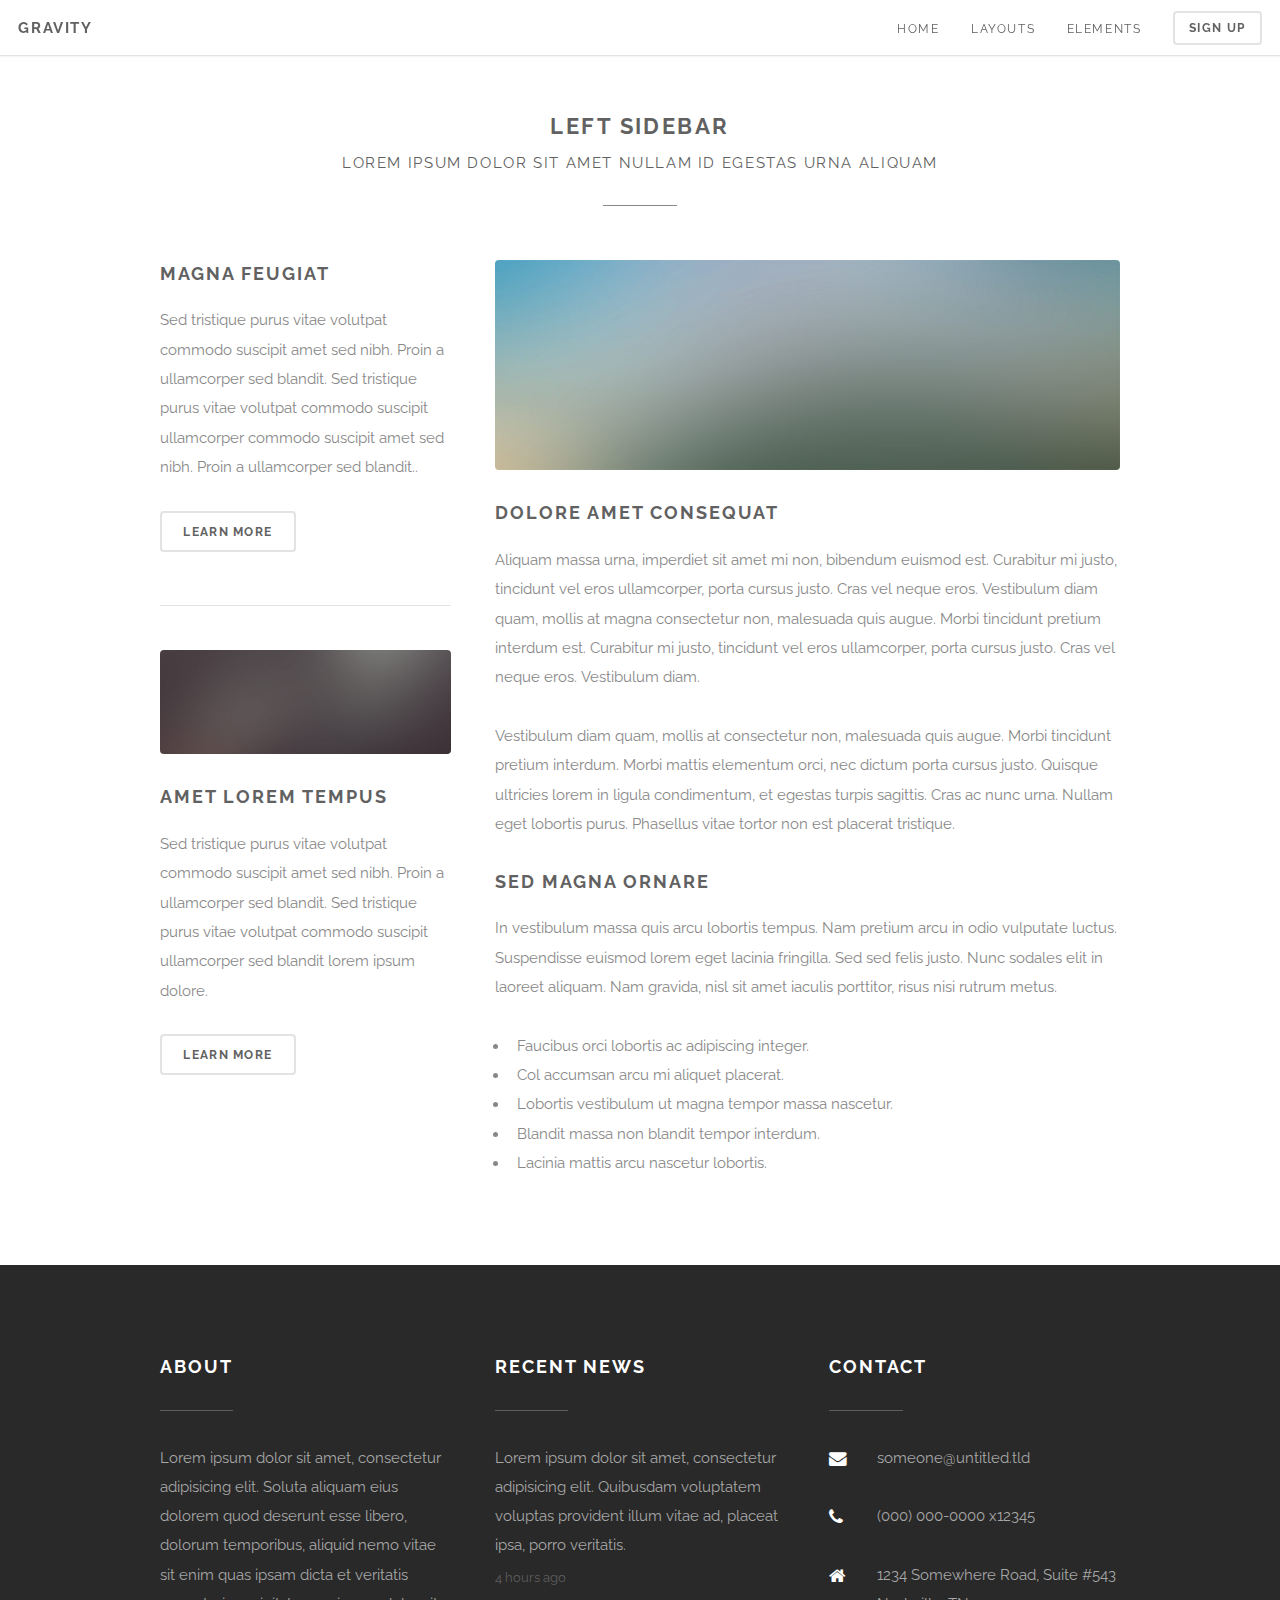
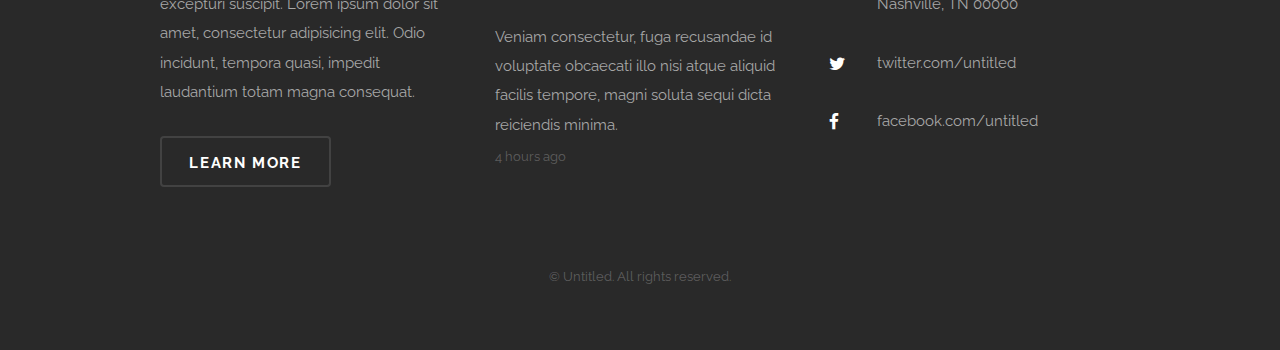
<file: left-sidebar.html>
<!DOCTYPE html>
<!--
	Gravity by Pixelarity
	pixelarity.com | hello@pixelarity.com
	License: pixelarity.com/license
-->
<html>
	<head>
		<title>Untitled</title>
		<meta charset="utf-8" />
		<meta name="viewport" content="width=device-width, initial-scale=1" />
		<!--[if lte IE 8]><script src="assets/js/ie/html5shiv.js"></script><![endif]-->
		<link rel="stylesheet" href="assets/css/main.css" />
		<!--[if lte IE 8]><link rel="stylesheet" href="assets/css/ie8.css" /><![endif]-->
	</head>
	<body>

		<!-- Header -->
			<div id="header">
				<h1 id="logo"><a href="index.html">Gravity</a></h1>
				<nav id="nav">
					<ul>
						<li><a href="index.html">Home</a></li>
						<li>
							<a href="#">Layouts</a>
							<ul>
								<li><a href="left-sidebar.html">Left Sidebar</a></li>
								<li><a href="right-sidebar.html">Right Sidebar</a></li>
								<li><a href="no-sidebar.html">No Sidebar</a></li>
								<li>
									<a href="#">Submenu</a>
									<ul>
										<li><a href="#">Option 1</a></li>
										<li><a href="#">Option 2</a></li>
										<li><a href="#">Option 3</a></li>
										<li><a href="#">Option 4</a></li>
									</ul>
								</li>
							</ul>
						</li>
						<li><a href="elements.html">Elements</a></li>
						<li><a href="#" class="button alt">Sign up</a></li>
					</ul>
				</nav>
			</div>

		<!-- Main -->
			<section id="main">
				<div class="container">
					<header class="major">
						<h2>Left Sidebar</h2>
						<p>Lorem ipsum dolor sit amet nullam id egestas urna aliquam</p>
					</header>
					<div class="row 200%">
						<div class="4u 12u$(medium)">

							<!-- Sidebar -->
								<section id="sidebar">
									<section>
										<h3>Magna Feugiat</h3>
										<p>Sed tristique purus vitae volutpat commodo suscipit amet sed nibh. Proin a ullamcorper sed blandit. Sed tristique purus vitae volutpat commodo suscipit ullamcorper commodo suscipit amet sed nibh. Proin a ullamcorper sed blandit..</p>
										<footer>
											<ul class="actions">
												<li><a href="#" class="button small alt">Learn More</a></li>
											</ul>
										</footer>
									</section>
									<hr />
									<section>
										<a href="#" class="image fit"><img src="images/pic04.jpg" alt="" /></a>
										<h3>Amet Lorem Tempus</h3>
										<p>Sed tristique purus vitae volutpat commodo suscipit amet sed nibh. Proin a ullamcorper sed blandit. Sed tristique purus vitae volutpat commodo suscipit ullamcorper sed blandit lorem ipsum dolore.</p>
										<footer>
											<ul class="actions">
												<li><a href="#" class="button small alt">Learn More</a></li>
											</ul>
										</footer>
									</section>
								</section>

						</div>
						<div class="8u$ 12u$(medium) important(medium)">

							<!-- Content -->
								<section id="content">
									<a href="#" class="image fit"><img src="images/pic03.jpg" alt="" /></a>
									<h3>Dolore Amet Consequat</h3>
									<p>Aliquam massa urna, imperdiet sit amet mi non, bibendum euismod est. Curabitur mi justo, tincidunt vel eros ullamcorper, porta cursus justo. Cras vel neque eros. Vestibulum diam quam, mollis at magna consectetur non, malesuada quis augue. Morbi tincidunt pretium interdum est. Curabitur mi justo, tincidunt vel eros ullamcorper, porta cursus justo. Cras vel neque eros. Vestibulum diam.</p>
									<p>Vestibulum diam quam, mollis at consectetur non, malesuada quis augue. Morbi tincidunt pretium interdum. Morbi mattis elementum orci, nec dictum porta cursus justo. Quisque ultricies lorem in ligula condimentum, et egestas turpis sagittis. Cras ac nunc urna. Nullam eget lobortis purus. Phasellus vitae tortor non est placerat tristique.</p>
									<h3>Sed Magna Ornare</h3>
									<p>In vestibulum massa quis arcu lobortis tempus. Nam pretium arcu in odio vulputate luctus. Suspendisse euismod lorem eget lacinia fringilla. Sed sed felis justo. Nunc sodales elit in laoreet aliquam. Nam gravida, nisl sit amet iaculis porttitor, risus nisi rutrum metus.</p>
									<ul>
										<li>Faucibus orci lobortis ac adipiscing integer.</li>
										<li>Col accumsan arcu mi aliquet placerat.</li>
										<li>Lobortis vestibulum ut magna tempor massa nascetur.</li>
										<li>Blandit massa non blandit tempor interdum.</li>
										<li>Lacinia mattis arcu nascetur lobortis.</li>
									</ul>
								</section>

						</div>
					</div>
				</div>
			</section>

		<!-- Footer -->
			<div id="footer">
				<div class="container">
					<div class="row 200% uniform">
						<section class="4u 12u$(medium) 12u$(small)">
							<header class="major">
								<h3>About</h3>
							</header>
							<p>Lorem ipsum dolor sit amet, consectetur adipisicing elit. Soluta aliquam eius dolorem quod deserunt esse libero, dolorum temporibus, aliquid nemo vitae sit enim quas ipsam dicta et veritatis excepturi suscipit. Lorem ipsum dolor sit amet, consectetur adipisicing elit. Odio incidunt, tempora quasi, impedit laudantium totam magna consequat.</p>
							<ul class="actions">
								<li><a href="#" class="button alt">Learn more</a></li>
							</ul>
						</section>
						<section class="4u 6u(medium) 12u$(small)">
							<header class="major">
								<h3>Recent News</h3>
							</header>
							<ul class="updates">
								<li>
									<p>
										<a href="#">Lorem ipsum dolor sit amet, consectetur adipisicing elit. Quibusdam voluptatem voluptas provident illum vitae ad, placeat ipsa, porro veritatis.</a>
									</p>
									<span class="timestamp">4 hours ago</span>
								</li>
								<li>
									<p>
										<a href="#">Veniam consectetur, fuga recusandae id voluptate obcaecati illo nisi atque aliquid facilis tempore, magni soluta sequi dicta reiciendis minima.</a>
									</p>
									<span class="timestamp">4 hours ago</span>
								</li>
							</ul>
						</section>
						<section class="4u$ 6u$(medium) 12u$(small)">
							<header class="major">
								<h3>Contact</h3>
							</header>
							<ul class="labeled-icons">
								<li>
									<h4 class="icon fa-envelope"><span class="label">Email</span></h4>
									<a href="#">someone@untitled.tld</a>
								</li>
								<li>
									<h4 class="icon fa-phone"><span class="label">Phone</span></h4>
									(000) 000-0000 x12345
								</li>
								<li>
									<h4 class="icon fa-home"><span class="label">Address</span></h4>
									1234 Somewhere Road, Suite #543<br>Nashville, TN 00000
								</li>
								<li>
									<h4 class="icon fa-twitter"><span class="label">Twitter</span></h4>
									<a href="#">twitter.com/untitled</a>
								</li>
								<li>
									<h4 class="icon fa-facebook"><span class="label">Facebook</span></h4>
									<a href="#">facebook.com/untitled</a>
								</li>
							</ul>
						</section>
					</div>
				</div>
				<div class="copyright">
					&copy; Untitled. All rights reserved.
				</div>
			</div>

		<!-- Scripts -->
			<script src="assets/js/jquery.min.js"></script>
			<script src="assets/js/skel.min.js"></script>
			<script src="assets/js/jquery.dropotron.min.js"></script>
			<script src="assets/js/jquery.onvisible.min.js"></script>
			<script src="assets/js/jquery.poptrox.min.js"></script>
			<script src="assets/js/util.js"></script>
			<!--[if lte IE 8]><script src="assets/js/ie/respond.min.js"></script><![endif]-->
			<script src="assets/js/main.js"></script>

	</body>
</html>
</file>
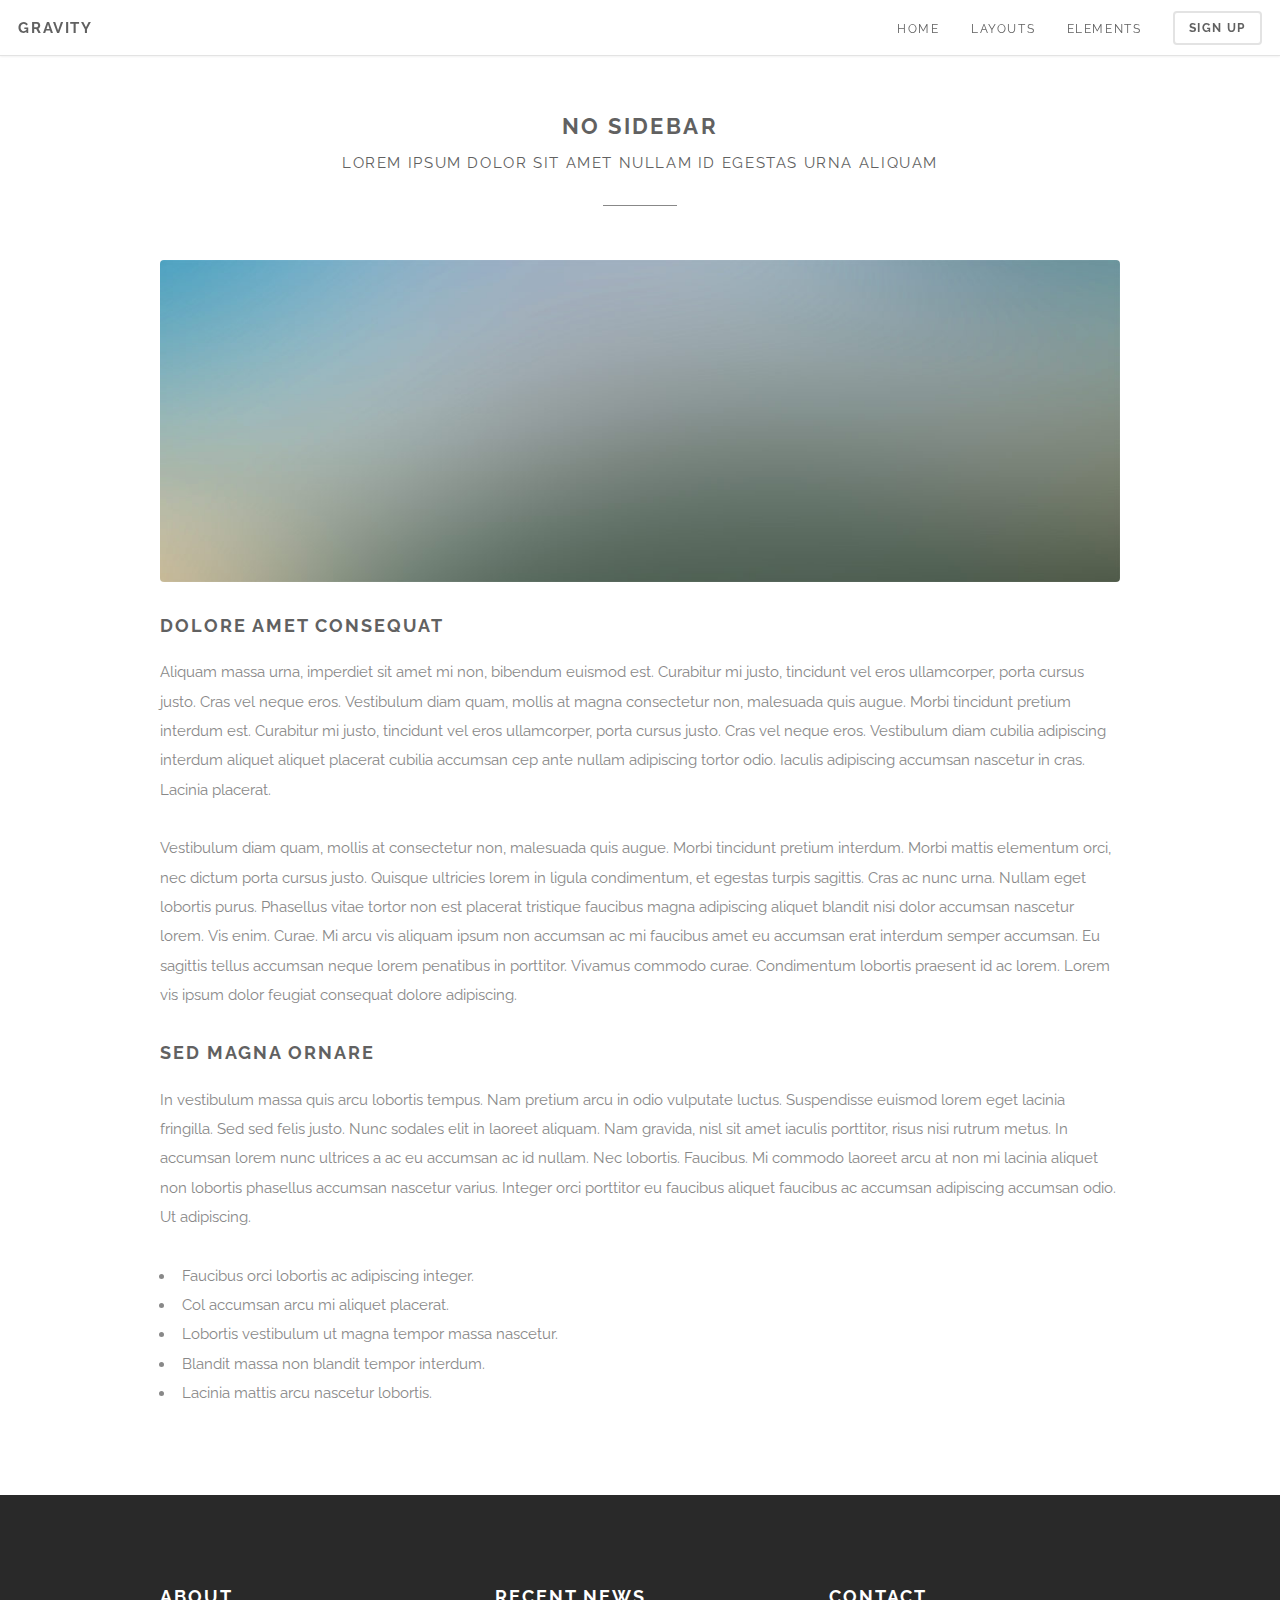
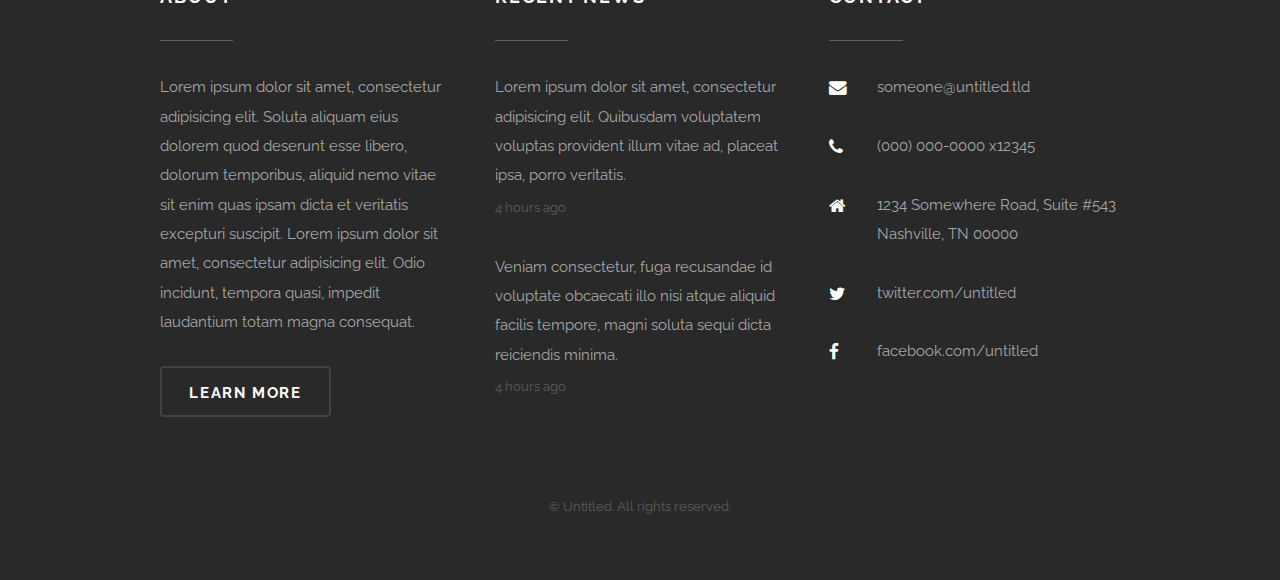
<file: no-sidebar.html>
<!DOCTYPE html>
<!--
	Gravity by Pixelarity
	pixelarity.com | hello@pixelarity.com
	License: pixelarity.com/license
-->
<html>
	<head>
		<title>Untitled</title>
		<meta charset="utf-8" />
		<meta name="viewport" content="width=device-width, initial-scale=1" />
		<!--[if lte IE 8]><script src="assets/js/ie/html5shiv.js"></script><![endif]-->
		<link rel="stylesheet" href="assets/css/main.css" />
		<!--[if lte IE 8]><link rel="stylesheet" href="assets/css/ie8.css" /><![endif]-->
	</head>
	<body>

		<!-- Header -->
			<div id="header">
				<h1 id="logo"><a href="index.html">Gravity</a></h1>
				<nav id="nav">
					<ul>
						<li><a href="index.html">Home</a></li>
						<li>
							<a href="#">Layouts</a>
							<ul>
								<li><a href="left-sidebar.html">Left Sidebar</a></li>
								<li><a href="right-sidebar.html">Right Sidebar</a></li>
								<li><a href="no-sidebar.html">No Sidebar</a></li>
								<li>
									<a href="#">Submenu</a>
									<ul>
										<li><a href="#">Option 1</a></li>
										<li><a href="#">Option 2</a></li>
										<li><a href="#">Option 3</a></li>
										<li><a href="#">Option 4</a></li>
									</ul>
								</li>
							</ul>
						</li>
						<li><a href="elements.html">Elements</a></li>
						<li><a href="#" class="button alt">Sign up</a></li>
					</ul>
				</nav>
			</div>

		<!-- Main -->
			<section id="main">
				<div class="container">
					<header class="major">
						<h2>No Sidebar</h2>
						<p>Lorem ipsum dolor sit amet nullam id egestas urna aliquam</p>
					</header>

					<!-- Content -->
						<section id="content">
							<a href="#" class="image fit"><img src="images/pic03.jpg" alt="" /></a>
							<h3>Dolore Amet Consequat</h3>
							<p>Aliquam massa urna, imperdiet sit amet mi non, bibendum euismod est. Curabitur mi justo, tincidunt vel eros ullamcorper, porta cursus justo. Cras vel neque eros. Vestibulum diam quam, mollis at magna consectetur non, malesuada quis augue. Morbi tincidunt pretium interdum est. Curabitur mi justo, tincidunt vel eros ullamcorper, porta cursus justo. Cras vel neque eros. Vestibulum diam cubilia adipiscing interdum aliquet aliquet placerat cubilia accumsan cep ante nullam adipiscing tortor odio. Iaculis adipiscing accumsan nascetur in cras. Lacinia placerat.</p>
							<p>Vestibulum diam quam, mollis at consectetur non, malesuada quis augue. Morbi tincidunt pretium interdum. Morbi mattis elementum orci, nec dictum porta cursus justo. Quisque ultricies lorem in ligula condimentum, et egestas turpis sagittis. Cras ac nunc urna. Nullam eget lobortis purus. Phasellus vitae tortor non est placerat tristique faucibus magna adipiscing aliquet blandit nisi dolor accumsan nascetur lorem. Vis enim. Curae. Mi arcu vis aliquam ipsum non accumsan ac mi faucibus amet eu accumsan erat interdum semper accumsan. Eu sagittis tellus accumsan neque lorem penatibus in porttitor. Vivamus commodo curae. Condimentum lobortis praesent id ac lorem. Lorem vis ipsum dolor feugiat consequat dolore adipiscing.</p>
							<h3>Sed Magna Ornare</h3>
							<p>In vestibulum massa quis arcu lobortis tempus. Nam pretium arcu in odio vulputate luctus. Suspendisse euismod lorem eget lacinia fringilla. Sed sed felis justo. Nunc sodales elit in laoreet aliquam. Nam gravida, nisl sit amet iaculis porttitor, risus nisi rutrum metus. In accumsan lorem nunc ultrices a ac eu accumsan ac id nullam. Nec lobortis. Faucibus. Mi commodo laoreet arcu at non mi lacinia aliquet non lobortis phasellus accumsan nascetur varius. Integer orci porttitor eu faucibus aliquet faucibus ac accumsan adipiscing accumsan odio. Ut adipiscing.</p>
							<ul>
								<li>Faucibus orci lobortis ac adipiscing integer.</li>
								<li>Col accumsan arcu mi aliquet placerat.</li>
								<li>Lobortis vestibulum ut magna tempor massa nascetur.</li>
								<li>Blandit massa non blandit tempor interdum.</li>
								<li>Lacinia mattis arcu nascetur lobortis.</li>
							</ul>
						</section>

				</div>
			</section>

		<!-- Footer -->
			<div id="footer">
				<div class="container">
					<div class="row 200% uniform">
						<section class="4u 12u$(medium) 12u$(small)">
							<header class="major">
								<h3>About</h3>
							</header>
							<p>Lorem ipsum dolor sit amet, consectetur adipisicing elit. Soluta aliquam eius dolorem quod deserunt esse libero, dolorum temporibus, aliquid nemo vitae sit enim quas ipsam dicta et veritatis excepturi suscipit. Lorem ipsum dolor sit amet, consectetur adipisicing elit. Odio incidunt, tempora quasi, impedit laudantium totam magna consequat.</p>
							<ul class="actions">
								<li><a href="#" class="button alt">Learn more</a></li>
							</ul>
						</section>
						<section class="4u 6u(medium) 12u$(small)">
							<header class="major">
								<h3>Recent News</h3>
							</header>
							<ul class="updates">
								<li>
									<p>
										<a href="#">Lorem ipsum dolor sit amet, consectetur adipisicing elit. Quibusdam voluptatem voluptas provident illum vitae ad, placeat ipsa, porro veritatis.</a>
									</p>
									<span class="timestamp">4 hours ago</span>
								</li>
								<li>
									<p>
										<a href="#">Veniam consectetur, fuga recusandae id voluptate obcaecati illo nisi atque aliquid facilis tempore, magni soluta sequi dicta reiciendis minima.</a>
									</p>
									<span class="timestamp">4 hours ago</span>
								</li>
							</ul>
						</section>
						<section class="4u$ 6u$(medium) 12u$(small)">
							<header class="major">
								<h3>Contact</h3>
							</header>
							<ul class="labeled-icons">
								<li>
									<h4 class="icon fa-envelope"><span class="label">Email</span></h4>
									<a href="#">someone@untitled.tld</a>
								</li>
								<li>
									<h4 class="icon fa-phone"><span class="label">Phone</span></h4>
									(000) 000-0000 x12345
								</li>
								<li>
									<h4 class="icon fa-home"><span class="label">Address</span></h4>
									1234 Somewhere Road, Suite #543<br>Nashville, TN 00000
								</li>
								<li>
									<h4 class="icon fa-twitter"><span class="label">Twitter</span></h4>
									<a href="#">twitter.com/untitled</a>
								</li>
								<li>
									<h4 class="icon fa-facebook"><span class="label">Facebook</span></h4>
									<a href="#">facebook.com/untitled</a>
								</li>
							</ul>
						</section>
					</div>
				</div>
				<div class="copyright">
					&copy; Untitled. All rights reserved.
				</div>
			</div>

		<!-- Scripts -->
			<script src="assets/js/jquery.min.js"></script>
			<script src="assets/js/skel.min.js"></script>
			<script src="assets/js/jquery.dropotron.min.js"></script>
			<script src="assets/js/jquery.onvisible.min.js"></script>
			<script src="assets/js/jquery.poptrox.min.js"></script>
			<script src="assets/js/util.js"></script>
			<!--[if lte IE 8]><script src="assets/js/ie/respond.min.js"></script><![endif]-->
			<script src="assets/js/main.js"></script>

	</body>
</html>
</file>
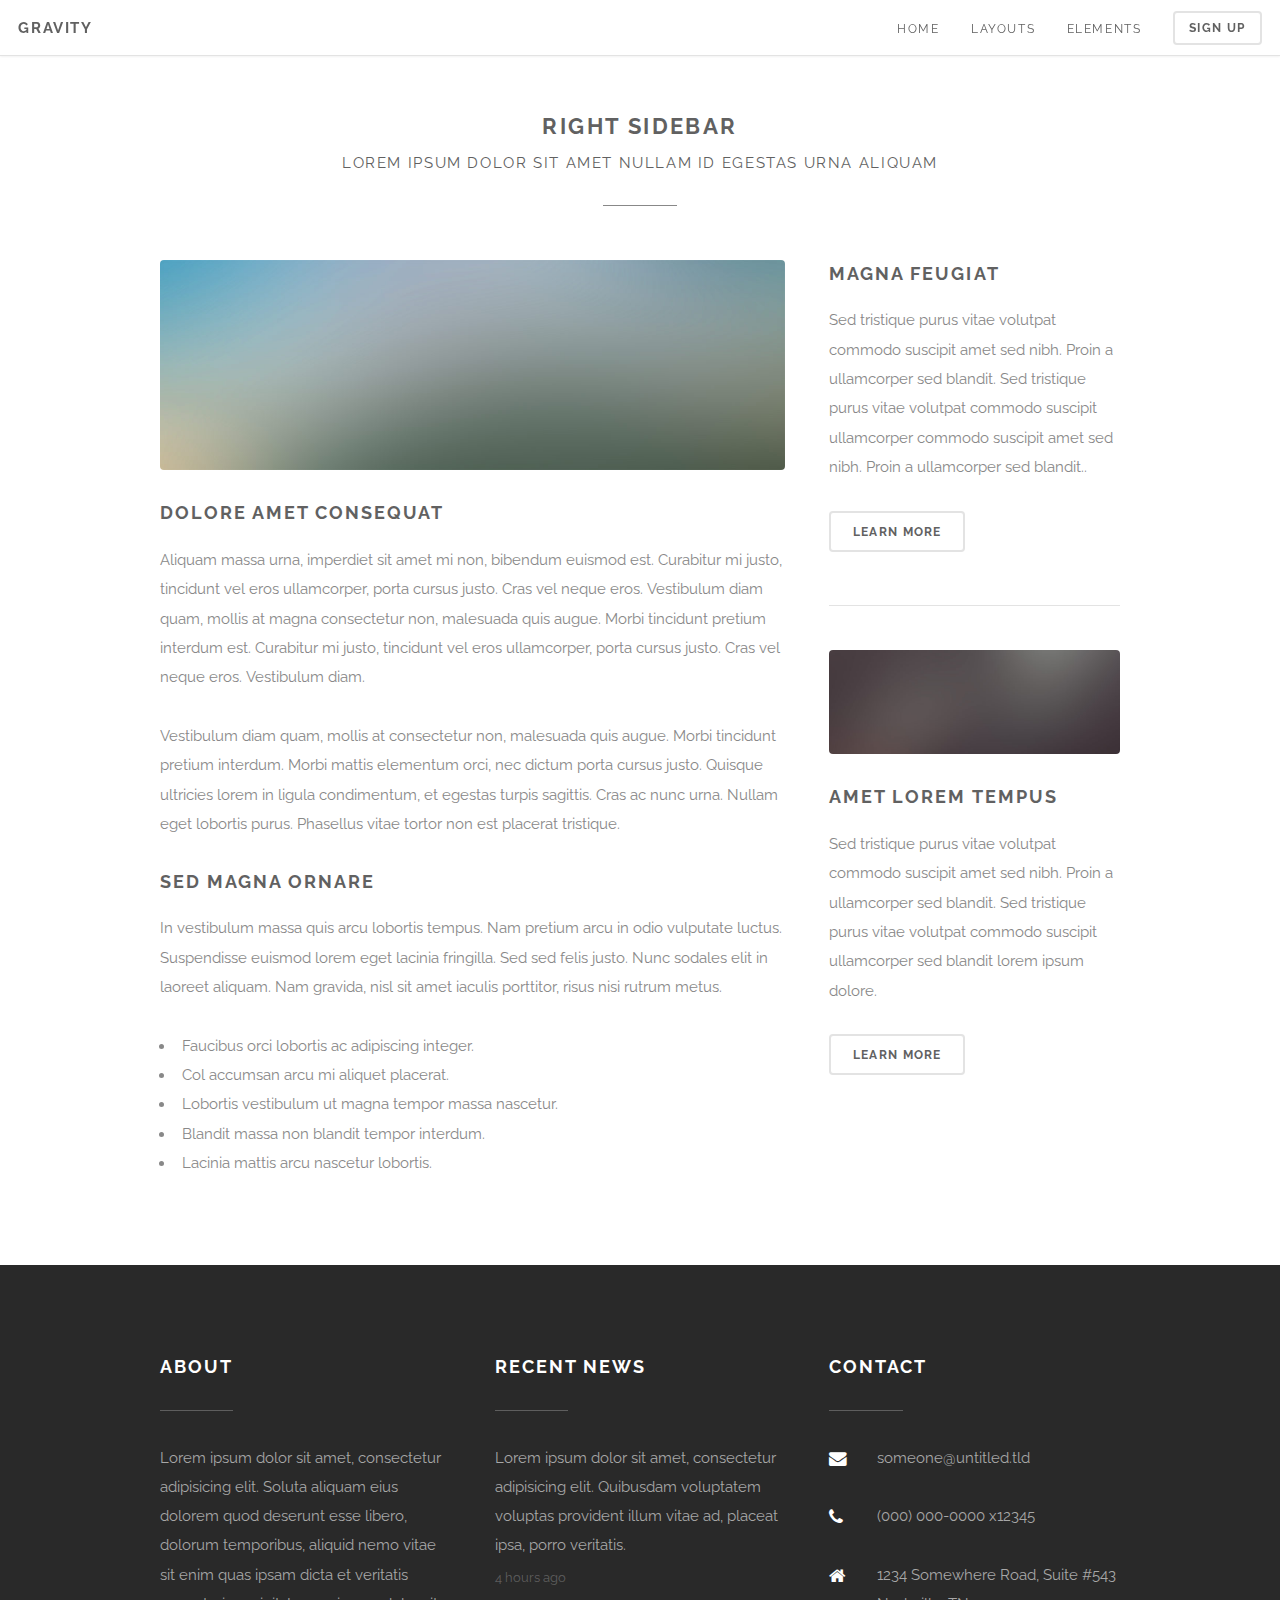
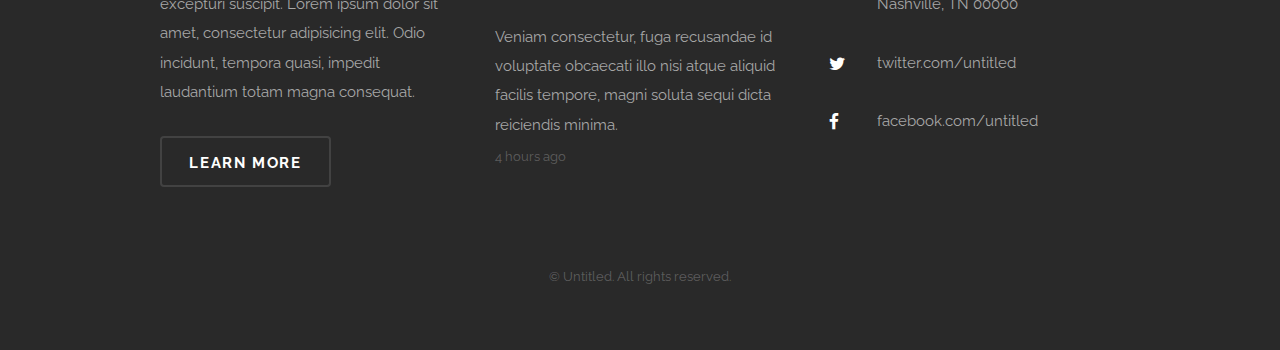
<file: right-sidebar.html>
<!DOCTYPE html>
<!--
	Gravity by Pixelarity
	pixelarity.com | hello@pixelarity.com
	License: pixelarity.com/license
-->
<html>
	<head>
		<title>Untitled</title>
		<meta charset="utf-8" />
		<meta name="viewport" content="width=device-width, initial-scale=1" />
		<!--[if lte IE 8]><script src="assets/js/ie/html5shiv.js"></script><![endif]-->
		<link rel="stylesheet" href="assets/css/main.css" />
		<!--[if lte IE 8]><link rel="stylesheet" href="assets/css/ie8.css" /><![endif]-->
	</head>
	<body>

		<!-- Header -->
			<div id="header">
				<h1 id="logo"><a href="index.html">Gravity</a></h1>
				<nav id="nav">
					<ul>
						<li><a href="index.html">Home</a></li>
						<li>
							<a href="#">Layouts</a>
							<ul>
								<li><a href="left-sidebar.html">Left Sidebar</a></li>
								<li><a href="right-sidebar.html">Right Sidebar</a></li>
								<li><a href="no-sidebar.html">No Sidebar</a></li>
								<li>
									<a href="#">Submenu</a>
									<ul>
										<li><a href="#">Option 1</a></li>
										<li><a href="#">Option 2</a></li>
										<li><a href="#">Option 3</a></li>
										<li><a href="#">Option 4</a></li>
									</ul>
								</li>
							</ul>
						</li>
						<li><a href="elements.html">Elements</a></li>
						<li><a href="#" class="button alt">Sign up</a></li>
					</ul>
				</nav>
			</div>

		<!-- Main -->
			<section id="main">
				<div class="container">
					<header class="major">
						<h2>Right Sidebar</h2>
						<p>Lorem ipsum dolor sit amet nullam id egestas urna aliquam</p>
					</header>
					<div class="row 200%">
						<div class="8u 12u$(medium)">

							<!-- Content -->
								<section id="content">
									<a href="#" class="image fit"><img src="images/pic03.jpg" alt="" /></a>
									<h3>Dolore Amet Consequat</h3>
									<p>Aliquam massa urna, imperdiet sit amet mi non, bibendum euismod est. Curabitur mi justo, tincidunt vel eros ullamcorper, porta cursus justo. Cras vel neque eros. Vestibulum diam quam, mollis at magna consectetur non, malesuada quis augue. Morbi tincidunt pretium interdum est. Curabitur mi justo, tincidunt vel eros ullamcorper, porta cursus justo. Cras vel neque eros. Vestibulum diam.</p>
									<p>Vestibulum diam quam, mollis at consectetur non, malesuada quis augue. Morbi tincidunt pretium interdum. Morbi mattis elementum orci, nec dictum porta cursus justo. Quisque ultricies lorem in ligula condimentum, et egestas turpis sagittis. Cras ac nunc urna. Nullam eget lobortis purus. Phasellus vitae tortor non est placerat tristique.</p>
									<h3>Sed Magna Ornare</h3>
									<p>In vestibulum massa quis arcu lobortis tempus. Nam pretium arcu in odio vulputate luctus. Suspendisse euismod lorem eget lacinia fringilla. Sed sed felis justo. Nunc sodales elit in laoreet aliquam. Nam gravida, nisl sit amet iaculis porttitor, risus nisi rutrum metus.</p>
									<ul>
										<li>Faucibus orci lobortis ac adipiscing integer.</li>
										<li>Col accumsan arcu mi aliquet placerat.</li>
										<li>Lobortis vestibulum ut magna tempor massa nascetur.</li>
										<li>Blandit massa non blandit tempor interdum.</li>
										<li>Lacinia mattis arcu nascetur lobortis.</li>
									</ul>
								</section>

						</div>
						<div class="4u$ 12u$(medium)">

							<!-- Sidebar -->
								<section id="sidebar">
									<section>
										<h3>Magna Feugiat</h3>
										<p>Sed tristique purus vitae volutpat commodo suscipit amet sed nibh. Proin a ullamcorper sed blandit. Sed tristique purus vitae volutpat commodo suscipit ullamcorper commodo suscipit amet sed nibh. Proin a ullamcorper sed blandit..</p>
										<footer>
											<ul class="actions">
												<li><a href="#" class="button small alt">Learn More</a></li>
											</ul>
										</footer>
									</section>
									<hr />
									<section>
										<a href="#" class="image fit"><img src="images/pic04.jpg" alt="" /></a>
										<h3>Amet Lorem Tempus</h3>
										<p>Sed tristique purus vitae volutpat commodo suscipit amet sed nibh. Proin a ullamcorper sed blandit. Sed tristique purus vitae volutpat commodo suscipit ullamcorper sed blandit lorem ipsum dolore.</p>
										<footer>
											<ul class="actions">
												<li><a href="#" class="button small alt">Learn More</a></li>
											</ul>
										</footer>
									</section>
								</section>

						</div>
					</div>
				</div>
			</section>

		<!-- Footer -->
			<div id="footer">
				<div class="container">
					<div class="row 200% uniform">
						<section class="4u 12u$(medium) 12u$(small)">
							<header class="major">
								<h3>About</h3>
							</header>
							<p>Lorem ipsum dolor sit amet, consectetur adipisicing elit. Soluta aliquam eius dolorem quod deserunt esse libero, dolorum temporibus, aliquid nemo vitae sit enim quas ipsam dicta et veritatis excepturi suscipit. Lorem ipsum dolor sit amet, consectetur adipisicing elit. Odio incidunt, tempora quasi, impedit laudantium totam magna consequat.</p>
							<ul class="actions">
								<li><a href="#" class="button alt">Learn more</a></li>
							</ul>
						</section>
						<section class="4u 6u(medium) 12u$(small)">
							<header class="major">
								<h3>Recent News</h3>
							</header>
							<ul class="updates">
								<li>
									<p>
										<a href="#">Lorem ipsum dolor sit amet, consectetur adipisicing elit. Quibusdam voluptatem voluptas provident illum vitae ad, placeat ipsa, porro veritatis.</a>
									</p>
									<span class="timestamp">4 hours ago</span>
								</li>
								<li>
									<p>
										<a href="#">Veniam consectetur, fuga recusandae id voluptate obcaecati illo nisi atque aliquid facilis tempore, magni soluta sequi dicta reiciendis minima.</a>
									</p>
									<span class="timestamp">4 hours ago</span>
								</li>
							</ul>
						</section>
						<section class="4u$ 6u$(medium) 12u$(small)">
							<header class="major">
								<h3>Contact</h3>
							</header>
							<ul class="labeled-icons">
								<li>
									<h4 class="icon fa-envelope"><span class="label">Email</span></h4>
									<a href="#">someone@untitled.tld</a>
								</li>
								<li>
									<h4 class="icon fa-phone"><span class="label">Phone</span></h4>
									(000) 000-0000 x12345
								</li>
								<li>
									<h4 class="icon fa-home"><span class="label">Address</span></h4>
									1234 Somewhere Road, Suite #543<br>Nashville, TN 00000
								</li>
								<li>
									<h4 class="icon fa-twitter"><span class="label">Twitter</span></h4>
									<a href="#">twitter.com/untitled</a>
								</li>
								<li>
									<h4 class="icon fa-facebook"><span class="label">Facebook</span></h4>
									<a href="#">facebook.com/untitled</a>
								</li>
							</ul>
						</section>
					</div>
				</div>
				<div class="copyright">
					&copy; Untitled. All rights reserved.
				</div>
			</div>

		<!-- Scripts -->
			<script src="assets/js/jquery.min.js"></script>
			<script src="assets/js/skel.min.js"></script>
			<script src="assets/js/jquery.dropotron.min.js"></script>
			<script src="assets/js/jquery.onvisible.min.js"></script>
			<script src="assets/js/jquery.poptrox.min.js"></script>
			<script src="assets/js/util.js"></script>
			<!--[if lte IE 8]><script src="assets/js/ie/respond.min.js"></script><![endif]-->
			<script src="assets/js/main.js"></script>

	</body>
</html>
</file>
<file: assets/css/ie8.css>
/*
	Gravity by Pixelarity
	pixelarity.com | hello@pixelarity.com
	License: pixelarity.com/license
*/

/* Basic */

	hr {
		border-bottom: solid 1px #ddd;
	}

	blockquote {
		border-left: solid 4px #ddd;
	}

	code {
		border: solid 1px #ddd;
		position: relative;
		-ms-behavior: url("assets/js/ie/PIE.htc");
	}

/* Form */

	input[type="text"],
	input[type="password"],
	input[type="email"],
	select,
	textarea {
		border: solid 1px #ddd;
		position: relative;
		-ms-behavior: url("assets/js/ie/PIE.htc");
	}

	input[type="text"],
	input[type="password"],
	input[type="email"] {
		line-height: 2.75em;
	}

	input[type="checkbox"],
	input[type="radio"] {
		font-size: 3em;
	}

		input[type="checkbox"] + label:before,
		input[type="radio"] + label:before {
			display: none;
		}

/* Box */

	.box {
		border: solid 1px #ddd;
		position: relative;
		-ms-behavior: url("assets/js/ie/PIE.htc");
	}

/* Image */

	.image {
		position: relative;
		-ms-behavior: url("assets/js/ie/PIE.htc");
	}

		.image img {
			position: relative;
			-ms-behavior: url("assets/js/ie/PIE.htc");
		}

/* List */

	ul.alt li {
		border-top: solid 1px #ddd;
	}

		ul.alt li:first-child {
			border-top: 0;
		}

/* Table */

	table tbody tr {
		border: solid 1px #ddd;
	}

	table thead {
		border-bottom: solid 2px #ddd;
	}

	table tfoot {
		border-top: solid 2px #ddd;
	}

	table.alt tbody tr td {
		border: solid 1px #ddd;
	}

/* Button */

	input[type="submit"],
	input[type="reset"],
	input[type="button"],
	.button {
		position: relative;
		-ms-behavior: url("assets/js/ie/PIE.htc");
	}

		input[type="submit"].alt,
		input[type="reset"].alt,
		input[type="button"].alt,
		.button.alt {
			border: solid 2px #ddd;
		}

/* Feature */

	.feature {
		border-top: solid 1px #ddd;
	}

/* Wrapper */

	.wrapper.style1 + .wrapper.style1 {
		border-top: 1px solid #ddd;
	}

/* Header */

	#header {
		border-bottom: solid 1px #ddd;
	}

	.dropotron {
		border: solid 1px #ddd;
		box-shadow: none !important;
		margin-top: 0 !important;
		-ms-behavior: url("assets/js/ie/PIE.htc");
	}

		.dropotron.level-0:before {
			display: none;
		}

/* Banner */

	#banner {
		background-image: url("../../images/banner.jpg");
		background-size: cover;
		position: relative;
		-ms-behavior: url("assets/js/ie/backgroundsize.min.htc");
	}

		#banner:before {
			content: '';
			display: block;
			position: absolute;
			left: 0;
			top: 0;
			width: 100%;
			height: 100%;
			background: url("images/overlay.png");
		}

		#banner > * {
			position: relative;
			z-index: 1;
		}

/* Footer */

	#footer .button.alt {
		border-color: #777;
	}

	#footer .copyright li {
		border-left: solid 1px #ddd;
	}
</file>
<file: assets/css/dialog.css>
.dialog,
.dialog__overlay {
    width: 100%;
    height: 100%;
    top: 0;
    left: 0;
}

.dialog {
    position: fixed;
    display: -webkit-flex;
    display: flex;
    -webkit-align-items: center;
    align-items: center;
    -webkit-justify-content: center;
    justify-content: center;
    pointer-events: none;
}

.dialog__overlay {
    position: absolute;
    z-index: 1;
    background: rgba(55, 58, 71, 0.9);
    opacity: 0;
    -webkit-transition: opacity 0.3s;
    transition: opacity 0.3s;
    -webkit-backface-visibility: hidden;
}

.dialog--open .dialog__overlay {
    opacity: 1;
    pointer-events: auto;
}

.dialog__content {
    width: 75%;
    max-width: 860px;
    min-width: 290px;
    background: #fff;
    padding: 4em;
    text-align: center;
    position: relative;
    z-index: 5;
    opacity: 0;
}

.dialog--open .dialog__content {
    pointer-events: auto;
}

.dialog__close {
    position: absolute;
    top: 7px;
    right: 7px;
}

.dialog__close:hover {
    border: 1px blue;
    border-radius: 100%;
}

body.modal-open {
    overflow: hidden;
}
</file>
<file: assets/css/dialog-wilma.css>
.dialog--open .dialog__overlay {
    -webkit-transition-duration: 0.8s;
    transition-duration: 0.8s;
}

.dialog--close .dialog__overlay {
    -webkit-transition-duration: 0.5s;
    transition-duration: 0.5s;
}

.dialog__content {
    padding: 0px 1px 1px 0px;
    background: transparent;
}

.dialog.dialog--open .dialog__content {
    opacity: 1;
}

.morph-shape {
    position: absolute;
    width: calc(100% + 4px);
    height: calc(100% + 4px);
    top: -2px;
    left: -2px;
    z-index: -1;
}

.morph-shape svg rect {
    stroke: #fff;
    stroke-width: 2px;
    stroke-dasharray: 1680;
}

.dialog--open .morph-shape svg rect {
    -webkit-animation: anim-dash 0.6s forwards;
    animation: anim-dash 0.6s forwards;
}

.dialog-inner {
    opacity: 0;
    background: white;
}

.dialog--open .dialog-inner {
    padding: 2em 4em;
    opacity: 1;
    -webkit-transition: opacity 0.85s 0.35s;
    transition: opacity 0.85s 0.35s;
}

.dialog.dialog--open h3 {
    -webkit-animation: anim-elem-1 0.7s ease-out both;
    animation: anim-elem-1 0.7s ease-out both;
}

.dialog.dialog--open a.dialog__close {
    -webkit-animation: anim-elem-2 0.7s ease-out both;
    animation: anim-elem-2 0.7s ease-out both;
}

.dialog.dialog--open #programSaptamanal {
    -webkit-animation: anim-elem-2 0.7s ease-out both;
    animation: anim-elem-2 0.7s ease-out both;
}

@keyframes anim-dash {
    0% {
        stroke-dashoffset: 1680;
    }
    100% {
        stroke-dashoffset: 0;
    }
}

@-webkit-keyframes anim-dash {
    0% {
        stroke-dashoffset: 1680;
    }
    100% {
        stroke-dashoffset: 0;
    }
}


/* Inner elements animations */

@-webkit-keyframes anim-elem-1 {
    0% {
        opacity: 0;
        -webkit-transform: translate3d(-150px, 0, 0);
    }
    100% {
        opacity: 1;
        -webkit-transform: translate3d(0, 0, 0);
    }
}

@keyframes anim-elem-1 {
    0% {
        opacity: 0;
        -webkit-transform: translate3d(-150px, 0, 0);
        transform: translate3d(-150px, 0, 0);
    }
    100% {
        opacity: 1;
        -webkit-transform: translate3d(0, 0, 0);
        transform: translate3d(0, 0, 0);
    }
}

@-webkit-keyframes anim-elem-2 {
    0% {
        opacity: 0;
        -webkit-transform: translate3d(150px, 0, 0);
    }
    100% {
        opacity: 1;
        -webkit-transform: translate3d(0, 0, 0);
    }
}

@keyframes anim-elem-2 {
    0% {
        opacity: 0;
        -webkit-transform: translate3d(150px, 0, 0);
        transform: translate3d(150px, 0, 0);
    }
    100% {
        opacity: 1;
        -webkit-transform: translate3d(0, 0, 0);
        transform: translate3d(0, 0, 0);
    }
}
</file>
<file: assets/css/main.css>
@import url("font-awesome.min.css");
@import url("https://fonts.googleapis.com/css?family=Raleway:400,700");

/*
	Gravity by Pixelarity
	pixelarity.com | hello@pixelarity.com
	License: pixelarity.com/license
*/


/* Reset */

html,
body,
div,
span,
applet,
object,
iframe,
h1,
h2,
h3,
h4,
h5,
h6,
p,
blockquote,
pre,
a,
abbr,
acronym,
address,
big,
cite,
code,
del,
dfn,
em,
img,
ins,
kbd,
q,
s,
samp,
small,
strike,
strong,
sub,
sup,
tt,
var,
b,
u,
i,
center,
dl,
dt,
dd,
ol,
ul,
li,
fieldset,
form,
label,
legend,
table,
caption,
tbody,
tfoot,
thead,
tr,
th,
td,
article,
aside,
canvas,
details,
embed,
figure,
figcaption,
footer,
header,
hgroup,
menu,
nav,
output,
ruby,
section,
summary,
time,
mark,
audio,
video {
    margin: 0;
    padding: 0;
    border: 0;
    font-size: 100%;
    font: inherit;
    vertical-align: baseline;
}

.imgTag {
    margin-top: 5px;
    line-height: 1.1;
    font-size: 0.8em;
    color: #888;
}

button.button {
    font-size: 100%;
}

article,
aside,
details,
figcaption,
figure,
footer,
header,
hgroup,
menu,
nav,
section {
    display: block;
}

body {
    line-height: 1;
}

ol,
ul {
    list-style: none;
}

blockquote,
q {
    quotes: none;
}

blockquote:before,
blockquote:after,
q:before,
q:after {
    content: '';
    content: none;
}

table {
    border-collapse: collapse;
    border-spacing: 0;
}

body {
    -webkit-text-size-adjust: none;
}


/* Box Model */

*,
*:before,
*:after {
    -moz-box-sizing: border-box;
    -webkit-box-sizing: border-box;
    box-sizing: border-box;
}


/* Containers */

.container {
    margin-left: auto;
    margin-right: auto;
}

.container.\31 25\25 {
    width: 100%;
    max-width: 1750px;
    min-width: 1400px;
}

.container.\37 5\25 {
    width: 1050px;
}

.container.\35 0\25 {
    width: 700px;
}

.container.\32 5\25 {
    width: 350px;
}

.container {
    width: 1400px;
}

@media screen and (max-width: 1680px) {
    .container.\31 25\25 {
        width: 100%;
        max-width: 1500px;
        min-width: 1200px;
    }
    .container.\37 5\25 {
        width: 900px;
    }
    .container.\35 0\25 {
        width: 600px;
    }
    .container.\32 5\25 {
        width: 300px;
    }
    .container {
        width: 1200px;
    }
}

@media screen and (max-width: 1280px) {
    .container.\31 25\25 {
        width: 100%;
        max-width: 1200px;
        min-width: 960px;
    }
    .container.\37 5\25 {
        width: 720px;
    }
    .container.\35 0\25 {
        width: 480px;
    }
    .container.\32 5\25 {
        width: 240px;
    }
    .container {
        width: 960px;
    }
}

@media screen and (max-width: 980px) {
    .container.\31 25\25 {
        width: 100%;
        max-width: 112.5%;
        min-width: 90%;
    }
    .container.\37 5\25 {
        width: 67.5%;
    }
    .container.\35 0\25 {
        width: 45%;
    }
    .container.\32 5\25 {
        width: 22.5%;
    }
    .container {
        width: 90% !important;
    }
}

@media screen and (max-width: 736px) {
    .container.\31 25\25 {
        width: 100%;
        max-width: 112.5%;
        min-width: 90%;
    }
    .container.\37 5\25 {
        width: 67.5%;
    }
    .container.\35 0\25 {
        width: 45%;
    }
    .container.\32 5\25 {
        width: 22.5%;
    }
    .container {
        width: 90%;
    }
}

@media screen and (max-width: 480px) {
    .container.\31 25\25 {
        width: 100%;
        max-width: 112.5%;
        min-width: 90%;
    }
    .container.\37 5\25 {
        width: 67.5%;
    }
    .container.\35 0\25 {
        width: 45%;
    }
    .container.\32 5\25 {
        width: 22.5%;
    }
    .container {
        width: 90%;
    }
}


/* Grid */

.row {
    border-bottom: solid 1px transparent;
    -moz-box-sizing: border-box;
    -webkit-box-sizing: border-box;
    box-sizing: border-box;
}

.row>* {
    float: left;
    -moz-box-sizing: border-box;
    -webkit-box-sizing: border-box;
    box-sizing: border-box;
}

.row:after,
.row:before {
    content: '';
    display: block;
    clear: both;
    height: 0;
}

.row.uniform>*> :first-child {
    margin-top: 0;
}

.row.uniform>*> :last-child {
    margin-bottom: 0;
}

.row.\30 \25>* {
    padding: 0 0 0 0em;
}

.row.\30 \25 {
    margin: 0 0 -1px 0em;
}

.row.uniform.\30 \25>* {
    padding: 0em 0 0 0em;
}

.row.uniform.\30 \25 {
    margin: 0em 0 -1px 0em;
}

.row>* {
    padding: 0 0 0 2em;
}

.row {
    margin: 0 0 -1px -2em;
}

.row.uniform>* {
    padding: 2em 0 0 2em;
}

.row.uniform {
    margin: -2em 0 -1px -2em;
}

.row.\32 00\25>* {
    padding: 0 0 0 4em;
}

.row.\32 00\25 {
    margin: 0 0 -1px -4em;
}

.row.uniform.\32 00\25>* {
    padding: 4em 0 0 4em;
}

.row.uniform.\32 00\25 {
    margin: -4em 0 -1px -4em;
}

.row.\31 50\25>* {
    padding: 0 0 0 3em;
}

.row.\31 50\25 {
    margin: 0 0 -1px -3em;
}

.row.uniform.\31 50\25>* {
    padding: 3em 0 0 3em;
}

.row.uniform.\31 50\25 {
    margin: -3em 0 -1px -3em;
}

.row.\35 0\25>* {
    padding: 0 0 0 1em;
}

.row.\35 0\25 {
    margin: 0 0 -1px -1em;
}

.row.uniform.\35 0\25>* {
    padding: 1em 0 0 1em;
}

.row.uniform.\35 0\25 {
    margin: -1em 0 -1px -1em;
}

.row.\32 5\25>* {
    padding: 0 0 0 0.5em;
}

.row.\32 5\25 {
    margin: 0 0 -1px -0.5em;
}

.row.uniform.\32 5\25>* {
    padding: 0.5em 0 0 0.5em;
}

.row.uniform.\32 5\25 {
    margin: -0.5em 0 -1px -0.5em;
}

.\31 2u,
.\31 2u\24 {
    width: 100%;
    clear: none;
    margin-left: 0;
}

.\31 1u,
.\31 1u\24 {
    width: 91.6666666667%;
    clear: none;
    margin-left: 0;
}

.\31 0u,
.\31 0u\24 {
    width: 83.3333333333%;
    clear: none;
    margin-left: 0;
}

.\39 u,
.\39 u\24 {
    width: 75%;
    clear: none;
    margin-left: 0;
}

.\38 u,
.\38 u\24 {
    width: 66.6666666667%;
    clear: none;
    margin-left: 0;
}

.\37 u,
.\37 u\24 {
    width: 58.3333333333%;
    clear: none;
    margin-left: 0;
}

.\36 u,
.\36 u\24 {
    width: 50%;
    clear: none;
    margin-left: 0;
}

.\35 u,
.\35 u\24 {
    width: 41.6666666667%;
    clear: none;
    margin-left: 0;
}

.\34 u,
.\34 u\24 {
    width: 33.3333333333%;
    clear: none;
    margin-left: 0;
}

.\33 u,
.\33 u\24 {
    width: 25%;
    clear: none;
    margin-left: 0;
}

.\32 u,
.\32 u\24 {
    width: 16.6666666667%;
    clear: none;
    margin-left: 0;
}

.\31 u,
.\31 u\24 {
    width: 8.3333333333%;
    clear: none;
    margin-left: 0;
}

.\31 2u\24+*,
.\31 1u\24+*,
.\31 0u\24+*,
.\39 u\24+*,
.\38 u\24+*,
.\37 u\24+*,
.\36 u\24+*,
.\35 u\24+*,
.\34 u\24+*,
.\33 u\24+*,
.\32 u\24+*,
.\31 u\24+* {
    clear: left;
}

.\-11u {
    margin-left: 91.66667%;
}

.\-10u {
    margin-left: 83.33333%;
}

.\-9u {
    margin-left: 75%;
}

.\-8u {
    margin-left: 66.66667%;
}

.\-7u {
    margin-left: 58.33333%;
}

.\-6u {
    margin-left: 50%;
}

.\-5u {
    margin-left: 41.66667%;
}

.\-4u {
    margin-left: 33.33333%;
}

.\-3u {
    margin-left: 25%;
}

.\-2u {
    margin-left: 16.66667%;
}

.\-1u {
    margin-left: 8.33333%;
}

@media screen and (max-width: 1680px) {
    .row>* {
        padding: 0 0 0 2em;
    }
    .row {
        margin: 0 0 -1px -2em;
    }
    .row.uniform>* {
        padding: 2em 0 0 2em;
    }
    .row.uniform {
        margin: -2em 0 -1px -2em;
    }
    .row.\32 00\25>* {
        padding: 0 0 0 4em;
    }
    .row.\32 00\25 {
        margin: 0 0 -1px -4em;
    }
    .row.uniform.\32 00\25>* {
        padding: 4em 0 0 4em;
    }
    .row.uniform.\32 00\25 {
        margin: -4em 0 -1px -4em;
    }
    .row.\31 50\25>* {
        padding: 0 0 0 3em;
    }
    .row.\31 50\25 {
        margin: 0 0 -1px -3em;
    }
    .row.uniform.\31 50\25>* {
        padding: 3em 0 0 3em;
    }
    .row.uniform.\31 50\25 {
        margin: -3em 0 -1px -3em;
    }
    .row.\35 0\25>* {
        padding: 0 0 0 1em;
    }
    .row.\35 0\25 {
        margin: 0 0 -1px -1em;
    }
    .row.uniform.\35 0\25>* {
        padding: 1em 0 0 1em;
    }
    .row.uniform.\35 0\25 {
        margin: -1em 0 -1px -1em;
    }
    .row.\32 5\25>* {
        padding: 0 0 0 0.5em;
    }
    .row.\32 5\25 {
        margin: 0 0 -1px -0.5em;
    }
    .row.uniform.\32 5\25>* {
        padding: 0.5em 0 0 0.5em;
    }
    .row.uniform.\32 5\25 {
        margin: -0.5em 0 -1px -0.5em;
    }
    .\31 2u\28xlarge\29,
    .\31 2u\24\28xlarge\29 {
        width: 100%;
        clear: none;
        margin-left: 0;
    }
    .\31 1u\28xlarge\29,
    .\31 1u\24\28xlarge\29 {
        width: 91.6666666667%;
        clear: none;
        margin-left: 0;
    }
    .\31 0u\28xlarge\29,
    .\31 0u\24\28xlarge\29 {
        width: 83.3333333333%;
        clear: none;
        margin-left: 0;
    }
    .\39 u\28xlarge\29,
    .\39 u\24\28xlarge\29 {
        width: 75%;
        clear: none;
        margin-left: 0;
    }
    .\38 u\28xlarge\29,
    .\38 u\24\28xlarge\29 {
        width: 66.6666666667%;
        clear: none;
        margin-left: 0;
    }
    .\37 u\28xlarge\29,
    .\37 u\24\28xlarge\29 {
        width: 58.3333333333%;
        clear: none;
        margin-left: 0;
    }
    .\36 u\28xlarge\29,
    .\36 u\24\28xlarge\29 {
        width: 50%;
        clear: none;
        margin-left: 0;
    }
    .\35 u\28xlarge\29,
    .\35 u\24\28xlarge\29 {
        width: 41.6666666667%;
        clear: none;
        margin-left: 0;
    }
    .\34 u\28xlarge\29,
    .\34 u\24\28xlarge\29 {
        width: 33.3333333333%;
        clear: none;
        margin-left: 0;
    }
    .\33 u\28xlarge\29,
    .\33 u\24\28xlarge\29 {
        width: 25%;
        clear: none;
        margin-left: 0;
    }
    .\32 u\28xlarge\29,
    .\32 u\24\28xlarge\29 {
        width: 16.6666666667%;
        clear: none;
        margin-left: 0;
    }
    .\31 u\28xlarge\29,
    .\31 u\24\28xlarge\29 {
        width: 8.3333333333%;
        clear: none;
        margin-left: 0;
    }
    .\31 2u\24\28xlarge\29+*,
    .\31 1u\24\28xlarge\29+*,
    .\31 0u\24\28xlarge\29+*,
    .\39 u\24\28xlarge\29+*,
    .\38 u\24\28xlarge\29+*,
    .\37 u\24\28xlarge\29+*,
    .\36 u\24\28xlarge\29+*,
    .\35 u\24\28xlarge\29+*,
    .\34 u\24\28xlarge\29+*,
    .\33 u\24\28xlarge\29+*,
    .\32 u\24\28xlarge\29+*,
    .\31 u\24\28xlarge\29+* {
        clear: left;
    }
    .\-11u\28xlarge\29 {
        margin-left: 91.66667%;
    }
    .\-10u\28xlarge\29 {
        margin-left: 83.33333%;
    }
    .\-9u\28xlarge\29 {
        margin-left: 75%;
    }
    .\-8u\28xlarge\29 {
        margin-left: 66.66667%;
    }
    .\-7u\28xlarge\29 {
        margin-left: 58.33333%;
    }
    .\-6u\28xlarge\29 {
        margin-left: 50%;
    }
    .\-5u\28xlarge\29 {
        margin-left: 41.66667%;
    }
    .\-4u\28xlarge\29 {
        margin-left: 33.33333%;
    }
    .\-3u\28xlarge\29 {
        margin-left: 25%;
    }
    .\-2u\28xlarge\29 {
        margin-left: 16.66667%;
    }
    .\-1u\28xlarge\29 {
        margin-left: 8.33333%;
    }
}

@media screen and (max-width: 1280px) {
    .row>* {
        padding: 0 0 0 1.5em;
    }
    .row {
        margin: 0 0 -1px -1.5em;
    }
    .row.uniform>* {
        padding: 1.5em 0 0 1.5em;
    }
    .row.uniform {
        margin: -1.5em 0 -1px -1.5em;
    }
    .row.\32 00\25>* {
        padding: 0 0 0 3em;
    }
    .row.\32 00\25 {
        margin: 0 0 -1px -3em;
    }
    .row.uniform.\32 00\25>* {
        padding: 3em 0 0 3em;
    }
    .row.uniform.\32 00\25 {
        margin: -3em 0 -1px -3em;
    }
    .row.\31 50\25>* {
        padding: 0 0 0 2.25em;
    }
    .row.\31 50\25 {
        margin: 0 0 -1px -2.25em;
    }
    .row.uniform.\31 50\25>* {
        padding: 2.25em 0 0 2.25em;
    }
    .row.uniform.\31 50\25 {
        margin: -2.25em 0 -1px -2.25em;
    }
    .row.\35 0\25>* {
        padding: 0 0 0 0.75em;
    }
    .row.\35 0\25 {
        margin: 0 0 -1px -0.75em;
    }
    .row.uniform.\35 0\25>* {
        padding: 0.75em 0 0 0.75em;
    }
    .row.uniform.\35 0\25 {
        margin: -0.75em 0 -1px -0.75em;
    }
    .row.\32 5\25>* {
        padding: 0 0 0 0.375em;
    }
    .row.\32 5\25 {
        margin: 0 0 -1px -0.375em;
    }
    .row.uniform.\32 5\25>* {
        padding: 0.375em 0 0 0.375em;
    }
    .row.uniform.\32 5\25 {
        margin: -0.375em 0 -1px -0.375em;
    }
    .\31 2u\28large\29,
    .\31 2u\24\28large\29 {
        width: 100%;
        clear: none;
        margin-left: 0;
    }
    .\31 1u\28large\29,
    .\31 1u\24\28large\29 {
        width: 91.6666666667%;
        clear: none;
        margin-left: 0;
    }
    .\31 0u\28large\29,
    .\31 0u\24\28large\29 {
        width: 83.3333333333%;
        clear: none;
        margin-left: 0;
    }
    .\39 u\28large\29,
    .\39 u\24\28large\29 {
        width: 75%;
        clear: none;
        margin-left: 0;
    }
    .\38 u\28large\29,
    .\38 u\24\28large\29 {
        width: 66.6666666667%;
        clear: none;
        margin-left: 0;
    }
    .\37 u\28large\29,
    .\37 u\24\28large\29 {
        width: 58.3333333333%;
        clear: none;
        margin-left: 0;
    }
    .\36 u\28large\29,
    .\36 u\24\28large\29 {
        width: 50%;
        clear: none;
        margin-left: 0;
    }
    .\35 u\28large\29,
    .\35 u\24\28large\29 {
        width: 41.6666666667%;
        clear: none;
        margin-left: 0;
    }
    .\34 u\28large\29,
    .\34 u\24\28large\29 {
        width: 33.3333333333%;
        clear: none;
        margin-left: 0;
    }
    .\33 u\28large\29,
    .\33 u\24\28large\29 {
        width: 25%;
        clear: none;
        margin-left: 0;
    }
    .\32 u\28large\29,
    .\32 u\24\28large\29 {
        width: 16.6666666667%;
        clear: none;
        margin-left: 0;
    }
    .\31 u\28large\29,
    .\31 u\24\28large\29 {
        width: 8.3333333333%;
        clear: none;
        margin-left: 0;
    }
    .\31 2u\24\28large\29+*,
    .\31 1u\24\28large\29+*,
    .\31 0u\24\28large\29+*,
    .\39 u\24\28large\29+*,
    .\38 u\24\28large\29+*,
    .\37 u\24\28large\29+*,
    .\36 u\24\28large\29+*,
    .\35 u\24\28large\29+*,
    .\34 u\24\28large\29+*,
    .\33 u\24\28large\29+*,
    .\32 u\24\28large\29+*,
    .\31 u\24\28large\29+* {
        clear: left;
    }
    .\-11u\28large\29 {
        margin-left: 91.66667%;
    }
    .\-10u\28large\29 {
        margin-left: 83.33333%;
    }
    .\-9u\28large\29 {
        margin-left: 75%;
    }
    .\-8u\28large\29 {
        margin-left: 66.66667%;
    }
    .\-7u\28large\29 {
        margin-left: 58.33333%;
    }
    .\-6u\28large\29 {
        margin-left: 50%;
    }
    .\-5u\28large\29 {
        margin-left: 41.66667%;
    }
    .\-4u\28large\29 {
        margin-left: 33.33333%;
    }
    .\-3u\28large\29 {
        margin-left: 25%;
    }
    .\-2u\28large\29 {
        margin-left: 16.66667%;
    }
    .\-1u\28large\29 {
        margin-left: 8.33333%;
    }
}

@media screen and (max-width: 980px) {
    .row>* {
        padding: 0 0 0 1.5em;
    }
    .row {
        margin: 0 0 -1px -1.5em;
    }
    .row.uniform>* {
        padding: 1.5em 0 0 1.5em;
    }
    .row.uniform {
        margin: -1.5em 0 -1px -1.5em;
    }
    .row.\32 00\25>* {
        padding: 0 0 0 3em;
    }
    .row.\32 00\25 {
        margin: 0 0 -1px -3em;
    }
    .row.uniform.\32 00\25>* {
        padding: 3em 0 0 3em;
    }
    .row.uniform.\32 00\25 {
        margin: -3em 0 -1px -3em;
    }
    .row.\31 50\25>* {
        padding: 0 0 0 2.25em;
    }
    .row.\31 50\25 {
        margin: 0 0 -1px -2.25em;
    }
    .row.uniform.\31 50\25>* {
        padding: 2.25em 0 0 2.25em;
    }
    .row.uniform.\31 50\25 {
        margin: -2.25em 0 -1px -2.25em;
    }
    .row.\35 0\25>* {
        padding: 0 0 0 0.75em;
    }
    .row.\35 0\25 {
        margin: 0 0 -1px -0.75em;
    }
    .row.uniform.\35 0\25>* {
        padding: 0.75em 0 0 0.75em;
    }
    .row.uniform.\35 0\25 {
        margin: -0.75em 0 -1px -0.75em;
    }
    .row.\32 5\25>* {
        padding: 0 0 0 0.375em;
    }
    .row.\32 5\25 {
        margin: 0 0 -1px -0.375em;
    }
    .row.uniform.\32 5\25>* {
        padding: 0.375em 0 0 0.375em;
    }
    .row.uniform.\32 5\25 {
        margin: -0.375em 0 -1px -0.375em;
    }
    .\31 2u\28medium\29,
    .\31 2u\24\28medium\29 {
        width: 100%;
        clear: none;
        margin-left: 0;
    }
    .\31 1u\28medium\29,
    .\31 1u\24\28medium\29 {
        width: 91.6666666667%;
        clear: none;
        margin-left: 0;
    }
    .\31 0u\28medium\29,
    .\31 0u\24\28medium\29 {
        width: 83.3333333333%;
        clear: none;
        margin-left: 0;
    }
    .\39 u\28medium\29,
    .\39 u\24\28medium\29 {
        width: 75%;
        clear: none;
        margin-left: 0;
    }
    .\38 u\28medium\29,
    .\38 u\24\28medium\29 {
        width: 66.6666666667%;
        clear: none;
        margin-left: 0;
    }
    .\37 u\28medium\29,
    .\37 u\24\28medium\29 {
        width: 58.3333333333%;
        clear: none;
        margin-left: 0;
    }
    .\36 u\28medium\29,
    .\36 u\24\28medium\29 {
        width: 50%;
        clear: none;
        margin-left: 0;
    }
    .\35 u\28medium\29,
    .\35 u\24\28medium\29 {
        width: 41.6666666667%;
        clear: none;
        margin-left: 0;
    }
    .\34 u\28medium\29,
    .\34 u\24\28medium\29 {
        width: 33.3333333333%;
        clear: none;
        margin-left: 0;
    }
    .\33 u\28medium\29,
    .\33 u\24\28medium\29 {
        width: 25%;
        clear: none;
        margin-left: 0;
    }
    .\32 u\28medium\29,
    .\32 u\24\28medium\29 {
        width: 16.6666666667%;
        clear: none;
        margin-left: 0;
    }
    .\31 u\28medium\29,
    .\31 u\24\28medium\29 {
        width: 8.3333333333%;
        clear: none;
        margin-left: 0;
    }
    .\31 2u\24\28medium\29+*,
    .\31 1u\24\28medium\29+*,
    .\31 0u\24\28medium\29+*,
    .\39 u\24\28medium\29+*,
    .\38 u\24\28medium\29+*,
    .\37 u\24\28medium\29+*,
    .\36 u\24\28medium\29+*,
    .\35 u\24\28medium\29+*,
    .\34 u\24\28medium\29+*,
    .\33 u\24\28medium\29+*,
    .\32 u\24\28medium\29+*,
    .\31 u\24\28medium\29+* {
        clear: left;
    }
    .\-11u\28medium\29 {
        margin-left: 91.66667%;
    }
    .\-10u\28medium\29 {
        margin-left: 83.33333%;
    }
    .\-9u\28medium\29 {
        margin-left: 75%;
    }
    .\-8u\28medium\29 {
        margin-left: 66.66667%;
    }
    .\-7u\28medium\29 {
        margin-left: 58.33333%;
    }
    .\-6u\28medium\29 {
        margin-left: 50%;
    }
    .\-5u\28medium\29 {
        margin-left: 41.66667%;
    }
    .\-4u\28medium\29 {
        margin-left: 33.33333%;
    }
    .\-3u\28medium\29 {
        margin-left: 25%;
    }
    .\-2u\28medium\29 {
        margin-left: 16.66667%;
    }
    .\-1u\28medium\29 {
        margin-left: 8.33333%;
    }
}

@media screen and (max-width: 736px) {
    .row>* {
        padding: 0 0 0 1.25em;
    }
    .row {
        margin: 0 0 -1px -1.25em;
    }
    .row.uniform>* {
        padding: 1.25em 0 0 1.25em;
    }
    .row.uniform {
        margin: -1.25em 0 -1px -1.25em;
    }
    .row.\32 00\25>* {
        padding: 0 0 0 2.5em;
    }
    .row.\32 00\25 {
        margin: 0 0 -1px -2.5em;
    }
    .row.uniform.\32 00\25>* {
        padding: 2.5em 0 0 2.5em;
    }
    .row.uniform.\32 00\25 {
        margin: -2.5em 0 -1px -2.5em;
    }
    .row.\31 50\25>* {
        padding: 0 0 0 1.875em;
    }
    .row.\31 50\25 {
        margin: 0 0 -1px -1.875em;
    }
    .row.uniform.\31 50\25>* {
        padding: 1.875em 0 0 1.875em;
    }
    .row.uniform.\31 50\25 {
        margin: -1.875em 0 -1px -1.875em;
    }
    .row.\35 0\25>* {
        padding: 0 0 0 0.625em;
    }
    .row.\35 0\25 {
        margin: 0 0 -1px -0.625em;
    }
    .row.uniform.\35 0\25>* {
        padding: 0.625em 0 0 0.625em;
    }
    .row.uniform.\35 0\25 {
        margin: -0.625em 0 -1px -0.625em;
    }
    .row.\32 5\25>* {
        padding: 0 0 0 0.3125em;
    }
    .row.\32 5\25 {
        margin: 0 0 -1px -0.3125em;
    }
    .row.uniform.\32 5\25>* {
        padding: 0.3125em 0 0 0.3125em;
    }
    .row.uniform.\32 5\25 {
        margin: -0.3125em 0 -1px -0.3125em;
    }
    .\31 2u\28small\29,
    .\31 2u\24\28small\29 {
        width: 100%;
        clear: none;
        margin-left: 0;
    }
    .\31 1u\28small\29,
    .\31 1u\24\28small\29 {
        width: 91.6666666667%;
        clear: none;
        margin-left: 0;
    }
    .\31 0u\28small\29,
    .\31 0u\24\28small\29 {
        width: 83.3333333333%;
        clear: none;
        margin-left: 0;
    }
    .\39 u\28small\29,
    .\39 u\24\28small\29 {
        width: 75%;
        clear: none;
        margin-left: 0;
    }
    .\38 u\28small\29,
    .\38 u\24\28small\29 {
        width: 66.6666666667%;
        clear: none;
        margin-left: 0;
    }
    .\37 u\28small\29,
    .\37 u\24\28small\29 {
        width: 58.3333333333%;
        clear: none;
        margin-left: 0;
    }
    .\36 u\28small\29,
    .\36 u\24\28small\29 {
        width: 50%;
        clear: none;
        margin-left: 0;
    }
    .\35 u\28small\29,
    .\35 u\24\28small\29 {
        width: 41.6666666667%;
        clear: none;
        margin-left: 0;
    }
    .\34 u\28small\29,
    .\34 u\24\28small\29 {
        width: 33.3333333333%;
        clear: none;
        margin-left: 0;
    }
    .\33 u\28small\29,
    .\33 u\24\28small\29 {
        width: 25%;
        clear: none;
        margin-left: 0;
    }
    .\32 u\28small\29,
    .\32 u\24\28small\29 {
        width: 16.6666666667%;
        clear: none;
        margin-left: 0;
    }
    .\31 u\28small\29,
    .\31 u\24\28small\29 {
        width: 8.3333333333%;
        clear: none;
        margin-left: 0;
    }
    .\31 2u\24\28small\29+*,
    .\31 1u\24\28small\29+*,
    .\31 0u\24\28small\29+*,
    .\39 u\24\28small\29+*,
    .\38 u\24\28small\29+*,
    .\37 u\24\28small\29+*,
    .\36 u\24\28small\29+*,
    .\35 u\24\28small\29+*,
    .\34 u\24\28small\29+*,
    .\33 u\24\28small\29+*,
    .\32 u\24\28small\29+*,
    .\31 u\24\28small\29+* {
        clear: left;
    }
    .\-11u\28small\29 {
        margin-left: 91.66667%;
    }
    .\-10u\28small\29 {
        margin-left: 83.33333%;
    }
    .\-9u\28small\29 {
        margin-left: 75%;
    }
    .\-8u\28small\29 {
        margin-left: 66.66667%;
    }
    .\-7u\28small\29 {
        margin-left: 58.33333%;
    }
    .\-6u\28small\29 {
        margin-left: 50%;
    }
    .\-5u\28small\29 {
        margin-left: 41.66667%;
    }
    .\-4u\28small\29 {
        margin-left: 33.33333%;
    }
    .\-3u\28small\29 {
        margin-left: 25%;
    }
    .\-2u\28small\29 {
        margin-left: 16.66667%;
    }
    .\-1u\28small\29 {
        margin-left: 8.33333%;
    }
}

@media screen and (max-width: 480px) {
    .row>* {
        padding: 0 0 0 1.25em;
    }
    .row {
        margin: 0 0 -1px -1.25em;
    }
    .row.uniform>* {
        padding: 1.25em 0 0 1.25em;
    }
    .row.uniform {
        margin: -1.25em 0 -1px -1.25em;
    }
    .row.\32 00\25>* {
        padding: 0 0 0 2.5em;
    }
    .row.\32 00\25 {
        margin: 0 0 -1px -2.5em;
    }
    .row.uniform.\32 00\25>* {
        padding: 2.5em 0 0 2.5em;
    }
    .row.uniform.\32 00\25 {
        margin: -2.5em 0 -1px -2.5em;
    }
    .row.\31 50\25>* {
        padding: 0 0 0 1.875em;
    }
    .row.\31 50\25 {
        margin: 0 0 -1px -1.875em;
    }
    .row.uniform.\31 50\25>* {
        padding: 1.875em 0 0 1.875em;
    }
    .row.uniform.\31 50\25 {
        margin: -1.875em 0 -1px -1.875em;
    }
    .row.\35 0\25>* {
        padding: 0 0 0 0.625em;
    }
    .row.\35 0\25 {
        margin: 0 0 -1px -0.625em;
    }
    .row.uniform.\35 0\25>* {
        padding: 0.625em 0 0 0.625em;
    }
    .row.uniform.\35 0\25 {
        margin: -0.625em 0 -1px -0.625em;
    }
    .row.\32 5\25>* {
        padding: 0 0 0 0.3125em;
    }
    .row.\32 5\25 {
        margin: 0 0 -1px -0.3125em;
    }
    .row.uniform.\32 5\25>* {
        padding: 0.3125em 0 0 0.3125em;
    }
    .row.uniform.\32 5\25 {
        margin: -0.3125em 0 -1px -0.3125em;
    }
    .\31 2u\28xsmall\29,
    .\31 2u\24\28xsmall\29 {
        width: 100%;
        clear: none;
        margin-left: 0;
    }
    .\31 1u\28xsmall\29,
    .\31 1u\24\28xsmall\29 {
        width: 91.6666666667%;
        clear: none;
        margin-left: 0;
    }
    .\31 0u\28xsmall\29,
    .\31 0u\24\28xsmall\29 {
        width: 83.3333333333%;
        clear: none;
        margin-left: 0;
    }
    .\39 u\28xsmall\29,
    .\39 u\24\28xsmall\29 {
        width: 75%;
        clear: none;
        margin-left: 0;
    }
    .\38 u\28xsmall\29,
    .\38 u\24\28xsmall\29 {
        width: 66.6666666667%;
        clear: none;
        margin-left: 0;
    }
    .\37 u\28xsmall\29,
    .\37 u\24\28xsmall\29 {
        width: 58.3333333333%;
        clear: none;
        margin-left: 0;
    }
    .\36 u\28xsmall\29,
    .\36 u\24\28xsmall\29 {
        width: 50%;
        clear: none;
        margin-left: 0;
    }
    .\35 u\28xsmall\29,
    .\35 u\24\28xsmall\29 {
        width: 41.6666666667%;
        clear: none;
        margin-left: 0;
    }
    .\34 u\28xsmall\29,
    .\34 u\24\28xsmall\29 {
        width: 33.3333333333%;
        clear: none;
        margin-left: 0;
    }
    .\33 u\28xsmall\29,
    .\33 u\24\28xsmall\29 {
        width: 25%;
        clear: none;
        margin-left: 0;
    }
    .\32 u\28xsmall\29,
    .\32 u\24\28xsmall\29 {
        width: 16.6666666667%;
        clear: none;
        margin-left: 0;
    }
    .\31 u\28xsmall\29,
    .\31 u\24\28xsmall\29 {
        width: 8.3333333333%;
        clear: none;
        margin-left: 0;
    }
    .\31 2u\24\28xsmall\29+*,
    .\31 1u\24\28xsmall\29+*,
    .\31 0u\24\28xsmall\29+*,
    .\39 u\24\28xsmall\29+*,
    .\38 u\24\28xsmall\29+*,
    .\37 u\24\28xsmall\29+*,
    .\36 u\24\28xsmall\29+*,
    .\35 u\24\28xsmall\29+*,
    .\34 u\24\28xsmall\29+*,
    .\33 u\24\28xsmall\29+*,
    .\32 u\24\28xsmall\29+*,
    .\31 u\24\28xsmall\29+* {
        clear: left;
    }
    .\-11u\28xsmall\29 {
        margin-left: 91.66667%;
    }
    .\-10u\28xsmall\29 {
        margin-left: 83.33333%;
    }
    .\-9u\28xsmall\29 {
        margin-left: 75%;
    }
    .\-8u\28xsmall\29 {
        margin-left: 66.66667%;
    }
    .\-7u\28xsmall\29 {
        margin-left: 58.33333%;
    }
    .\-6u\28xsmall\29 {
        margin-left: 50%;
    }
    .\-5u\28xsmall\29 {
        margin-left: 41.66667%;
    }
    .\-4u\28xsmall\29 {
        margin-left: 33.33333%;
    }
    .\-3u\28xsmall\29 {
        margin-left: 25%;
    }
    .\-2u\28xsmall\29 {
        margin-left: 16.66667%;
    }
    .\-1u\28xsmall\29 {
        margin-left: 8.33333%;
    }
}


/* Basic */

body {
    background: #fff;
}

body.is-loading *,
body.is-loading *:before,
body.is-loading *:after {
    -moz-animation: none !important;
    -webkit-animation: none !important;
    -ms-animation: none !important;
    animation: none !important;
    -moz-transition: none !important;
    -webkit-transition: none !important;
    -ms-transition: none !important;
    transition: none !important;
}

body,
input,
select,
textarea {
    color: #888;
    font-family: "Raleway", Helvetica, sans-serif;
    font-size: 13pt;
    font-weight: 400;
    line-height: 2em;
}

a {
    color: #4fc2cd;
    text-decoration: underline;
}

a:hover {
    text-decoration: none;
}

strong,
b {
    color: #616161;
    font-weight: 700;
}

em,
i {
    font-style: italic;
}

p {
    margin: 0 0 2em 0;
}

h1,
h2,
h3,
h4,
h5,
h6 {
    color: #616161;
    font-weight: 700;
    letter-spacing: 0.11em;
    line-height: 1em;
    margin: 0 0 1em 0;
    text-transform: uppercase;
}

h1 a,
h2 a,
h3 a,
h4 a,
h5 a,
h6 a {
    color: inherit;
    text-decoration: none;
}

h1 .icon,
h2 .icon,
h3 .icon,
h4 .icon,
h5 .icon,
h6 .icon {
    margin-right: 0.65em;
}

h2 {
    font-size: 1.75em;
    line-height: 1.5em;
}

h3 {
    font-size: 1.35em;
    line-height: 1.5em;
}

h4 {
    font-size: 1.1em;
    line-height: 1.5em;
}

h5 {
    font-size: 0.9em;
    line-height: 1.5em;
}

h6 {
    font-size: 0.7em;
    line-height: 1.5em;
}

sub {
    font-size: 0.8em;
    position: relative;
    top: 0.5em;
}

sup {
    font-size: 0.8em;
    position: relative;
    top: -0.5em;
}

hr {
    border: 0;
    border-bottom: solid 1px rgba(144, 144, 144, 0.25);
    margin: 3em 0;
}

hr.major {
    margin: 5em 0;
}

blockquote {
    border-left: solid 4px rgba(144, 144, 144, 0.25);
    font-style: italic;
    margin: 0 0 2em 0;
    padding: 0.5em 0 0.5em 2em;
}

code {
    background: rgba(144, 144, 144, 0.075);
    border-radius: 4px;
    border: solid 1px rgba(144, 144, 144, 0.25);
    font-family: "Courier New", monospace;
    font-size: 0.9em;
    margin: 0 0.25em;
    padding: 0.25em 0.65em;
}

pre {
    -webkit-overflow-scrolling: touch;
    font-family: "Courier New", monospace;
    font-size: 0.9em;
    margin: 0 0 2em 0;
}

pre code {
    display: block;
    line-height: 1.75em;
    padding: 1em 1.5em;
    overflow-x: auto;
}

.align-left {
    text-align: left;
}

.align-center {
    text-align: center;
}

.align-right {
    text-align: right;
}


/* Section/Article */

section.special,
header.special,
article.special {
    text-align: center;
}

header p {
    color: #a7a7a7;
    letter-spacing: 0.11em;
    position: relative;
    /* OVERLAY FIX 1 DIMU */
    margin: 0 0 1.5em 0;
}

header h2+p {
    font-size: 1.25em;
    margin-top: -1em;
    line-height: 1.75em;
}

header h3+p {
    font-size: 1.1em;
    margin-top: -0.8em;
    line-height: 1.75em;
}

header h4+p,
header h5+p,
header h6+p {
    font-size: 0.9em;
    margin-top: -0.6em;
    line-height: 1.5em;
}

header.major {
    margin: 0 0 1.5em 0;
    text-transform: uppercase;
}

header.major h2,
header.major h3,
header.major h4,
header.major h5,
header.major h6 {
    margin: 0;
}

header.major p {
    color: #616161;
    margin: 0.5em 0 0 0;
}

header.major:after {
    background-color: #888;
    content: '';
    display: inline-block;
    height: 1px;
    margin: 2em 0 0 0;
    position: relative;
    width: 5em;
}


/* Form */

form {
    margin: 0 0 2em 0;
}

label {
    color: #616161;
    display: block;
    font-size: 0.9em;
    font-weight: 700;
    margin: 0 0 1em 0;
}

input[type="text"],
input[type="password"],
input[type="email"],
select,
textarea {
    -moz-appearance: none;
    -webkit-appearance: none;
    -ms-appearance: none;
    appearance: none;
    background: rgba(144, 144, 144, 0.075);
    border-radius: 4px;
    border: none;
    border: solid 1px rgba(144, 144, 144, 0.25);
    color: inherit;
    display: block;
    outline: 0;
    padding: 0 1em;
    text-decoration: none;
    width: 100%;
}

input[type="text"]:invalid,
input[type="password"]:invalid,
input[type="email"]:invalid,
select:invalid,
textarea:invalid {
    box-shadow: none;
}

input[type="text"]:focus,
input[type="password"]:focus,
input[type="email"]:focus,
select:focus,
textarea:focus {
    border-color: #4fc2cd;
    box-shadow: 0 0 0 1px #4fc2cd;
}

.select-wrapper {
    text-decoration: none;
    display: block;
    position: relative;
}

.select-wrapper:before {
    -moz-osx-font-smoothing: grayscale;
    -webkit-font-smoothing: antialiased;
    font-family: FontAwesome;
    font-style: normal;
    font-weight: normal;
    text-transform: none !important;
}

.select-wrapper:before {
    content: '\f078';
    color: rgba(144, 144, 144, 0.25);
    display: block;
    height: 2.75em;
    line-height: 2.75em;
    pointer-events: none;
    position: absolute;
    right: 0;
    text-align: center;
    top: 0;
    width: 2.75em;
}

.select-wrapper select::-ms-expand {
    display: none;
}

input[type="text"],
input[type="password"],
input[type="email"],
select {
    height: 2.75em;
}

textarea {
    padding: 0.75em 1em;
}

input[type="checkbox"],
input[type="radio"] {
    -moz-appearance: none;
    -webkit-appearance: none;
    -ms-appearance: none;
    appearance: none;
    display: block;
    float: left;
    margin-right: -2em;
    opacity: 0;
    width: 1em;
    z-index: -1;
}

input[type="checkbox"]+label,
input[type="radio"]+label {
    text-decoration: none;
    color: #888;
    cursor: pointer;
    display: inline-block;
    font-size: 1em;
    font-weight: 400;
    padding-left: 2.4em;
    padding-right: 0.75em;
    position: relative;
}

input[type="checkbox"]+label:before,
input[type="radio"]+label:before {
    -moz-osx-font-smoothing: grayscale;
    -webkit-font-smoothing: antialiased;
    font-family: FontAwesome;
    font-style: normal;
    font-weight: normal;
    text-transform: none !important;
}

input[type="checkbox"]+label:before,
input[type="radio"]+label:before {
    background: rgba(144, 144, 144, 0.075);
    border-radius: 4px;
    border: solid 1px rgba(144, 144, 144, 0.25);
    content: '';
    display: inline-block;
    height: 1.65em;
    left: 0;
    line-height: 1.58125em;
    position: absolute;
    text-align: center;
    top: 0;
    width: 1.65em;
}

input[type="checkbox"]:checked+label:before,
input[type="radio"]:checked+label:before {
    background: #292929;
    border-color: #292929;
    color: #ffffff;
    content: '\f00c';
}

input[type="checkbox"]:focus+label:before,
input[type="radio"]:focus+label:before {
    border-color: #4fc2cd;
    box-shadow: 0 0 0 1px #4fc2cd;
}

input[type="checkbox"]+label:before {
    border-radius: 4px;
}

input[type="radio"]+label:before {
    border-radius: 100%;
}

::-webkit-input-placeholder {
    color: #a7a7a7 !important;
    opacity: 1.0;
}

:-moz-placeholder {
    color: #a7a7a7 !important;
    opacity: 1.0;
}

::-moz-placeholder {
    color: #a7a7a7 !important;
    opacity: 1.0;
}

:-ms-input-placeholder {
    color: #a7a7a7 !important;
    opacity: 1.0;
}

.formerize-placeholder {
    color: #a7a7a7 !important;
    opacity: 1.0;
}


/* Box */

.box {
    border-radius: 4px;
    border: solid 1px rgba(144, 144, 144, 0.25);
    margin-bottom: 2em;
    padding: 1.5em;
}

.box> :last-child,
.box> :last-child> :last-child,
.box> :last-child> :last-child> :last-child {
    margin-bottom: 0;
}

.box.alt {
    border: 0;
    border-radius: 0;
    padding: 0;
}


/* Icon */

.icon {
    text-decoration: none;
    border-bottom: none;
    position: relative;
}

.icon:before {
    -moz-osx-font-smoothing: grayscale;
    -webkit-font-smoothing: antialiased;
    font-family: FontAwesome;
    font-style: normal;
    font-weight: normal;
    text-transform: none !important;
}

.icon>.label {
    display: none;
}


/* Image */

.image {
    border-radius: 4px;
    border: 0;
    display: inline-block;
    position: relative;
}

.image img {
    border-radius: 4px;
    display: block;
}

.image.left {
    float: left;
    padding: 0 1.5em 1em 0;
    top: 0.25em;
}

.image.right {
    float: right;
    padding: 0 0 1em 1.5em;
    top: 0.25em;
}

.image.left,
.image.right {
    max-width: 40%;
}

.image.left img,
.image.right img {
    width: 100%;
}

.image.fit {
    display: block;
    margin: 0 0 2em 0;
    width: 100%;
}

.image.fit img {
    width: 100%;
}

.image.rounded img {
    border-radius: 100%;
}


/* List */

ol {
    list-style: decimal;
    margin: 0 0 2em 0;
    padding-left: 1.25em;
}

ol li {
    padding-left: 0.25em;
}

ul {
    list-style: disc;
    margin: 0 0 2em 0;
    padding-left: 1em;
}

ul li {
    padding-left: 0.5em;
}

ul.alt {
    list-style: none;
    padding-left: 0;
}

ul.alt li {
    border-top: solid 1px rgba(144, 144, 144, 0.25);
    padding: 0.5em 0;
}

ul.alt li:first-child {
    border-top: 0;
    padding-top: 0;
}

ul.icons {
    cursor: default;
    list-style: none;
    padding-left: 0;
}

ul.icons li {
    display: inline-block;
    padding: 0 1em 0 0;
}

ul.icons li:last-child {
    padding-right: 0;
}

ul.icons li .icon:before {
    font-size: 2em;
}

ul.labeled-icons {
    list-style: none;
    padding-left: 0;
}

ul.labeled-icons li {
    margin-bottom: 2em;
    padding-left: 3.25em;
    position: relative;
}

ul.labeled-icons .icon {
    cursor: default;
    display: block;
    font-size: 1.2em;
    left: 0;
    line-height: 1.8em;
    position: absolute;
    top: 0;
}

ul.actions {
    cursor: default;
    list-style: none;
    padding-left: 0;
}

ul.actions li {
    display: inline-block;
    padding: 0 1em 0 0;
    vertical-align: middle;
}

ul.actions li:last-child {
    padding-right: 0;
}

ul.actions.small li {
    padding: 0 0.5em 0 0;
}

ul.actions.vertical li {
    display: block;
    padding: 1em 0 0 0;
}

ul.actions.vertical li:first-child {
    padding-top: 0;
}

ul.actions.vertical li>* {
    margin-bottom: 0;
}

ul.actions.vertical.small li {
    padding: 0.5em 0 0 0;
}

ul.actions.vertical.small li:first-child {
    padding-top: 0;
}

ul.actions.fit {
    display: table;
    margin-left: -1em;
    padding: 0;
    table-layout: fixed;
    width: calc(100% + 1em);
}

ul.actions.fit li {
    display: table-cell;
    padding: 0 0 0 1em;
}

ul.actions.fit li>* {
    margin-bottom: 0;
}

ul.actions.fit.small {
    margin-left: -0.5em;
    width: calc(100% + 0.5em);
}

ul.actions.fit.small li {
    padding: 0 0 0 0.5em;
}

ul.updates {
    list-style: none;
    padding-left: 0;
}

ul.updates li {
    margin-top: 2em;
    padding-left: 0;
}

ul.updates li:first-child {
    margin-top: 0;
}

ul.updates p {
    margin: 0;
}

ul.updates a {
    display: block;
}

ul.updates .timestamp {
    color: rgba(255, 255, 255, 0.25);
    display: block;
    font-size: 0.9em;
    margin-top: 0.25em;
}

dl {
    margin: 0 0 2em 0;
}


/* Table */

.table-wrapper {
    -webkit-overflow-scrolling: touch;
    overflow-x: auto;
}

table {
    margin: 0 0 2em 0;
    width: 100%;
}

table tbody tr {
    border: solid 1px rgba(144, 144, 144, 0.25);
    border-left: 0;
    border-right: 0;
}

table tbody tr:nth-child(2n+1) {
    background-color: rgba(144, 144, 144, 0.075);
}

table td {
    padding: 0.75em 0.75em;
}

table th {
    color: #616161;
    font-size: 0.9em;
    font-weight: 700;
    padding: 0 0.75em 0.75em 0.75em;
    text-align: left;
}

table thead {
    border-bottom: solid 2px rgba(144, 144, 144, 0.25);
}

table tfoot {
    border-top: solid 2px rgba(144, 144, 144, 0.25);
}

table.alt {
    border-collapse: separate;
}

table.alt tbody tr td {
    border: solid 1px rgba(144, 144, 144, 0.25);
    border-left-width: 0;
    border-top-width: 0;
}

table.alt tbody tr td:first-child {
    border-left-width: 1px;
}

table.alt tbody tr:first-child td {
    border-top-width: 1px;
}

table.alt thead {
    border-bottom: 0;
}

table.alt tfoot {
    border-top: 0;
}


/* Button */

input[type="submit"],
input[type="reset"],
input[type="button"],
.button {
    -moz-appearance: none;
    -webkit-appearance: none;
    -ms-appearance: none;
    appearance: none;
    -moz-transition: background-color 0.2s ease-in-out, color 0.2s ease-in-out;
    -webkit-transition: background-color 0.2s ease-in-out, color 0.2s ease-in-out;
    -ms-transition: background-color 0.2s ease-in-out, color 0.2s ease-in-out;
    transition: background-color 0.2s ease-in-out, color 0.2s ease-in-out;
    background-color: #292929;
    border-radius: 4px;
    border: 0;
    color: #ffffff !important;
    cursor: pointer;
    display: inline-block;
    font-weight: 700;
    height: 3.5em;
    letter-spacing: 0.11em;
    line-height: 3.65em;
    overflow: hidden;
    padding: 0 2em;
    text-align: center;
    text-decoration: none;
    text-overflow: ellipsis;
    text-transform: uppercase;
    white-space: nowrap;
}

input[type="submit"]:hover,
input[type="reset"]:hover,
input[type="button"]:hover,
.button:hover {
    background-color: #363636;
}

input[type="submit"]:active,
input[type="reset"]:active,
input[type="button"]:active,
.button:active {
    background-color: #1c1c1c;
}

input[type="submit"].icon:before,
input[type="reset"].icon:before,
input[type="button"].icon:before,
.button.icon:before {
    margin: 0 0.5em 0 -0.25em;
}

input[type="submit"].fit,
input[type="reset"].fit,
input[type="button"].fit,
.button.fit {
    display: block;
    margin: 0 0 1em 0;
    width: 100%;
}

input[type="submit"].small,
input[type="reset"].small,
input[type="button"].small,
.button.small {
    font-size: 0.8em;
}

input[type="submit"].big,
input[type="reset"].big,
input[type="button"].big,
.button.big {
    font-size: 1.25em;
}

input[type="submit"].alt,
input[type="reset"].alt,
input[type="button"].alt,
.button.alt {
    background-color: transparent;
    box-shadow: inset 0 0 0 2px rgba(144, 144, 144, 0.25);
    color: #616161 !important;
}

input[type="submit"].alt:hover,
input[type="reset"].alt:hover,
input[type="button"].alt:hover,
.button.alt:hover {
    background-color: rgba(144, 144, 144, 0.075);
}

input[type="submit"].alt:active,
input[type="reset"].alt:active,
input[type="button"].alt:active,
.button.alt:active {
    background-color: rgba(144, 144, 144, 0.2);
}

input[type="submit"].alt.icon:before,
input[type="reset"].alt.icon:before,
input[type="button"].alt.icon:before,
.button.alt.icon:before {
    color: #a7a7a7;
}

input[type="submit"].special,
input[type="reset"].special,
input[type="button"].special,
.button.special {
    background-color: var(--special-hover);
    color: #ffffff !important;
}

input[type="submit"].special:hover,
input[type="reset"].special:hover,
input[type="button"].special:hover,
.button.special:hover {
    background-color: #5cc7d1;
}

input[type="submit"].specialBvb,
input[type="reset"].specialBvb,
input[type="button"].specialBvb,
.button.specialBvb {
    background-color: #4fc2cd;
    color: #ffffff !important;
}

input[type="submit"].specialBvb:hover,
input[type="reset"].specialBvb:hover,
input[type="button"].specialBvb:hover,
.button.special:hover {
    background-color: #5cc7d1;
}

input[type="submit"].special:active,
input[type="reset"].special:active,
input[type="button"].special:active,
.button.special:active {
    background-color: #3bbbc7;
}

input[type="submit"].disabled,
input[type="submit"]:disabled,
input[type="reset"].disabled,
input[type="reset"]:disabled,
input[type="button"].disabled,
input[type="button"]:disabled,
.button.disabled,
.button:disabled {
    background-color: #888 !important;
    color: #fff !important;
    cursor: default;
    opacity: 0.25;
}


/* Feature */

.feature {
    border-top: solid 1px rgba(144, 144, 144, 0.25);
    margin-top: 6em;
    padding-top: 8em;
}

.feature:first-child {
    border-top: 0;
    margin-top: 0;
    padding-top: 0;
}


/* Icon Grid */

.icon-grid {
    margin: 0 0 2em 0;
    text-align: center;
}

.icon-grid .icon {
    color: #616161;
    display: block;
    font-size: 1.25em;
    margin: 0 0 1em 0;
}


/* Carousel */

.carousel-wrapper {
    position: relative;
}

.carousel-wrapper .nav {
    -moz-transition: opacity 0.2s ease-in-out;
    -webkit-transition: opacity 0.2s ease-in-out;
    -ms-transition: opacity 0.2s ease-in-out;
    transition: opacity 0.2s ease-in-out;
    background: url("images/overlay.png");
    background: rgba(24, 24, 24, 0.75);
    height: 100%;
    opacity: 0;
    position: absolute;
    top: 0;
    width: 5em;
    z-index: 1;
}

.carousel-wrapper .nav:before {
    -moz-transition: opacity 0.2s ease-in-out;
    -webkit-transition: opacity 0.2s ease-in-out;
    -ms-transition: opacity 0.2s ease-in-out;
    transition: opacity 0.2s ease-in-out;
    background-image: url("images/arrow.svg");
    background-position: center center;
    background-repeat: no-repeat;
    background-size: 85%;
    content: '';
    display: block;
    height: 100%;
    opacity: 0;
    position: absolute;
    width: 100%;
}

.carousel-wrapper .nav.left {
    left: 0;
}

.carousel-wrapper .nav.left:before {
    -moz-transform: scaleX(-1);
    -webkit-transform: scaleX(-1);
    -ms-transform: scaleX(-1);
    transform: scaleX(-1);
    -ms-filter: "FlipH";
    filter: FlipH;
}

.carousel-wrapper .nav.right {
    right: 0;
}

.carousel-wrapper:hover .nav {
    opacity: 1;
}

.carousel-wrapper:hover .nav:before {
    opacity: 0.75;
}

.carousel-wrapper:hover .nav:hover:before {
    opacity: 1;
}

.carousel-wrapper.no-scroll .nav {
    display: none;
}

.carousel {
    -webkit-overflow-scrolling: touch;
    line-height: 0;
    margin-bottom: 4em;
    overflow-x: auto;
    overflow-y: hidden;
    position: relative;
    text-align: center;
    white-space: nowrap;
    width: 100%;
}

.carousel article {
    display: inline-block;
}

.carousel article img {
    border-radius: 0;
    width: 22em;
}


/* Wrapper */

.wrapper {
    padding: 8em 0 6em 0;
}

.wrapper.style1+.wrapper.style1 {
    border-top: 1px solid rgba(144, 144, 144, 0.25);
}


/* Header */

body {
    padding-top: 3.5em;
}

#header {
    background-color: #fff;
    border-bottom: solid 1px rgba(144, 144, 144, 0.25);
    box-shadow: 0px 0.0375em 0.125em 0px rgba(0, 0, 0, 0.05);
    color: #fff;
    cursor: default;
    height: 4.5em;
    letter-spacing: 0.11em;
    line-height: 4.6em;
    position: fixed;
    text-transform: uppercase;
    top: 0;
    width: 100%;
    z-index: 10000;
    transition: top 0.3s;
}

#header h1 {
    color: #616161;
    height: inherit;
    left: 1.25em;
    line-height: inherit;
    margin: 0;
    padding: 0;
    position: absolute;
    top: 0;
}

#header h1 a {
    font-size: 1.25em;
}

#header p {
    display: none;
}

#header nav {
    height: inherit;
    line-height: inherit;
    position: absolute;
    right: 1.25em;
    top: 0;
    vertical-align: middle;
}

#header nav>ul {
    list-style: none;
    margin: 0;
    padding-left: 0;
}

#header nav>ul>li {
    border-radius: 4px;
    display: inline-block;
    margin-left: 1.75em;
    padding-left: 0;
}

#header nav>ul>li a {
    -moz-transition: background-color 0.2s ease-in-out, color 0.2s ease-in-out;
    -webkit-transition: background-color 0.2s ease-in-out, color 0.2s ease-in-out;
    -ms-transition: background-color 0.2s ease-in-out, color 0.2s ease-in-out;
    transition: background-color 0.2s ease-in-out, color 0.2s ease-in-out;
    color: #616161;
    text-decoration: none;
}

#header nav>ul>li:first-child {
    margin-left: 0;
}

#header nav>ul>li .button {
    height: 2.9em;
    line-height: 2.9em;
    margin-bottom: 0;
    padding: 0 1.4em;
    position: relative;
    top: -0.075em;
    vertical-align: middle;
}

#header nav>ul>li>ul {
    display: none;
}

#header .container {
    position: relative;
}

#header .container h1 {
    left: 0;
}

#header .container nav {
    right: 0;
}

#header.alt {
    border-bottom: 0;
    box-shadow: none;
    height: auto;
    padding: 4em 0 5em 0;
    position: static;
    text-align: center;
}

#header.alt h1 {
    font-size: 1.75em;
    left: 0;
    letter-spacing: 0.11em;
    line-height: 1.5em;
    margin: 0;
    position: relative;
}

#header.alt h1 a {
    font-size: 1em;
}

#header.alt p {
    color: #616161;
    display: block;
    line-height: 1.5em;
    margin: 1em 0 0 0;
}

#header.alt nav {
    left: 0;
    text-align: center;
    top: 0;
    width: 100%;
}

#header.alt nav li {
    margin: 0 1.25em;
}

#header.alt nav li:first-child {
    margin-left: 2em;
}

.dropotron {
    background-color: #fff;
    border-radius: 4px;
    border: solid 1px rgba(144, 144, 144, 0.25);
    box-shadow: 0px 0.0375em 0.125em 0px rgba(0, 0, 0, 0.05);
    list-style: none;
    margin: -0.75em 0 0 0;
    min-width: 12em;
    padding: 0.75em 1em;
}

.dropotron>li {
    border-top: solid 1px rgba(144, 144, 144, 0.25);
    padding: 0;
}

.dropotron>li a {
    color: #616161;
    display: block;
    font-size: 0.8em;
    letter-spacing: 0.11em;
    line-height: 2.75em;
    text-decoration: none;
    text-transform: uppercase;
}

.dropotron>li:first-child {
    border-top: 0;
}

.dropotron.level-0 {
    margin: 1.5em 0 0 0;
}

.dropotron.level-0:before {
    -moz-transform: rotate(45deg);
    -webkit-transform: rotate(45deg);
    -ms-transform: rotate(45deg);
    transform: rotate(45deg);
    background: #fff;
    border-color: rgba(144, 144, 144, 0.25);
    border-style: solid;
    border-width: 0;
    border-left-width: 1px;
    border-top-width: 1px;
    content: '';
    display: block;
    height: 1em;
    position: absolute;
    right: 2em;
    top: -0.5em;
    width: 1em;
}

body.landing .dropotron.level-0 {
    margin: 0;
}

body.landing .dropotron.level-0:before {
    left: 50%;
    margin-left: -0.5em;
}


/* Banner */

#banner {
    padding: 11em 0 8em 0;
    background-attachment: scroll, fixed;
    background-image: url("images/overlay.png"), url("../../images/_/tvb.jpg");
    background-position: center center;
    background-size: cover;
    line-height: 2;
    text-align: center;
}

#banner h2 {
    color: #ffffff;
    font-size: 2.5em;
    line-height: 1.4em;
    margin-bottom: 0.7em;
    padding: 0;
}

#banner h2:after {
    background-color: #ffffff;
    background-color: rgba(255, 255, 255, 0.75);
    content: '';
    display: block;
    height: 1px;
    margin: 0.7em auto 0;
    position: relative;
    width: 3em;
}

#banner p {
    color: #ccc;
    color: rgba(255, 255, 255, 0.95);
    font-size: 1.25em;
    letter-spacing: 0.11em;
    margin-bottom: 1.75em;
    text-transform: uppercase;
}

body.is-touch #banner {
    background-attachment: scroll;
}


/* Main */

#main {
    padding: 6em 0 6em 0;
}

#main header.major {
    text-align: center;
    margin: 0 0 3em 0;
}


/* Footer */

#footer {
    padding: 8em 0 6em 0;
    background-color: #292929;
    color: #a7a7a7;
}

#footer h2,
#footer h3,
#footer h4,
#footer h5,
#footer h6 {
    color: #ffffff;
}

#footer header.major:after {
    background-color: rgba(255, 255, 255, 0.25);
}

#footer a:not(.button) {
    -moz-transition: color 0.2s ease-in-out;
    -webkit-transition: color 0.2s ease-in-out;
    -ms-transition: color 0.2s ease-in-out;
    transition: color 0.2s ease-in-out;
    color: #a7a7a7;
    text-decoration: none;
}

#footer a:not(.button):active,
#footer a:not(.button):hover {
    color: #ffffff;
}

#footer .button {
    color: #ffffff !important;
}

#footer .icon {
    color: #ffffff;
}

#footer .copyright {
    color: rgba(255, 255, 255, 0.25);
    font-size: 0.9em;
    margin: 5em 0 0 0;
    padding: 0;
    text-align: center;
}

#footer .copyright li {
    border-left: solid 1px rgba(144, 144, 144, 0.25);
    display: inline-block;
    list-style: none;
    margin-left: 1.5em;
    padding-left: 1.5em;
}

#footer .copyright li:first-child {
    border-left: 0;
    margin-left: 0;
    padding-left: 0;
}


/* Poptrox */

@-moz-keyframes spinner-rotate {
    0% {
        -moz-transform: scale(1) rotate(0deg);
        -webkit-transform: scale(1) rotate(0deg);
        -ms-transform: scale(1) rotate(0deg);
        transform: scale(1) rotate(0deg);
    }
    100% {
        -moz-transform: scale(1) rotate(360deg);
        -webkit-transform: scale(1) rotate(360deg);
        -ms-transform: scale(1) rotate(360deg);
        transform: scale(1) rotate(360deg);
    }
}

@-webkit-keyframes spinner-rotate {
    0% {
        -moz-transform: scale(1) rotate(0deg);
        -webkit-transform: scale(1) rotate(0deg);
        -ms-transform: scale(1) rotate(0deg);
        transform: scale(1) rotate(0deg);
    }
    100% {
        -moz-transform: scale(1) rotate(360deg);
        -webkit-transform: scale(1) rotate(360deg);
        -ms-transform: scale(1) rotate(360deg);
        transform: scale(1) rotate(360deg);
    }
}

@-ms-keyframes spinner-rotate {
    0% {
        -moz-transform: scale(1) rotate(0deg);
        -webkit-transform: scale(1) rotate(0deg);
        -ms-transform: scale(1) rotate(0deg);
        transform: scale(1) rotate(0deg);
    }
    100% {
        -moz-transform: scale(1) rotate(360deg);
        -webkit-transform: scale(1) rotate(360deg);
        -ms-transform: scale(1) rotate(360deg);
        transform: scale(1) rotate(360deg);
    }
}

@keyframes spinner-rotate {
    0% {
        -moz-transform: scale(1) rotate(0deg);
        -webkit-transform: scale(1) rotate(0deg);
        -ms-transform: scale(1) rotate(0deg);
        transform: scale(1) rotate(0deg);
    }
    100% {
        -moz-transform: scale(1) rotate(360deg);
        -webkit-transform: scale(1) rotate(360deg);
        -ms-transform: scale(1) rotate(360deg);
        transform: scale(1) rotate(360deg);
    }
}

.poptrox-popup {
    -moz-box-sizing: content-box;
    -webkit-box-sizing: content-box;
    -ms-box-sizing: content-box;
    box-sizing: content-box;
    background: #fff;
    box-shadow: 0 0.1em 0.15em 0 rgba(0, 0, 0, 0.15);
    padding-bottom: 4em;
}

.poptrox-popup .loader {
    text-decoration: none;
    display: block;
    font-size: 2em;
    height: 2em;
    left: 50%;
    margin: -1em 0 0 -1em;
    position: absolute;
    top: 50%;
    width: 2em;
}

.poptrox-popup .loader:before {
    -moz-osx-font-smoothing: grayscale;
    -webkit-font-smoothing: antialiased;
    font-family: FontAwesome;
    font-style: normal;
    font-weight: normal;
    text-transform: none !important;
}

.poptrox-popup .loader:before {
    -moz-animation: spinner-rotate 0.75s infinite linear !important;
    -webkit-animation: spinner-rotate 0.75s infinite linear !important;
    -ms-animation: spinner-rotate 0.75s infinite linear !important;
    animation: spinner-rotate 0.75s infinite linear !important;
    color: #ececec;
    content: '\f1ce';
    cursor: default;
    display: block;
    height: 2em;
    left: 0;
    line-height: 2em;
    position: absolute;
    text-align: center;
    top: 0;
    width: 2em;
}

.poptrox-popup .caption {
    background: #fff;
    bottom: 0;
    color: #616161;
    cursor: default;
    display: block;
    font-size: 0.9em;
    height: 4em;
    left: 0;
    letter-spacing: 0.11em;
    line-height: 4em;
    position: absolute;
    text-align: center;
    text-decoration: none;
    text-transform: uppercase;
    width: 100%;
    z-index: 1;
}

.poptrox-popup .nav-next,
.poptrox-popup .nav-previous {
    -webkit-tap-highlight-color: rgba(255, 255, 255, 0);
    -moz-transition: opacity 0.2s ease-in-out;
    -webkit-transition: opacity 0.2s ease-in-out;
    -ms-transition: opacity 0.2s ease-in-out;
    transition: opacity 0.2s ease-in-out;
    background: rgba(0, 0, 0, 0.01);
    cursor: pointer;
    height: 100%;
    opacity: 0;
    position: absolute;
    top: 0;
    width: 50%;
}

.poptrox-popup .nav-next:before,
.poptrox-popup .nav-previous:before {
    background: url("images/arrow.svg");
    content: '';
    height: 64px;
    margin: -32px 0 0 0;
    position: absolute;
    top: calc(50% - 2em);
    width: 96px;
}

.poptrox-popup .nav-previous {
    left: 0;
}

.poptrox-popup .nav-previous:before {
    -moz-transform: scaleX(-1);
    -webkit-transform: scaleX(-1);
    -ms-transform: scaleX(-1);
    transform: scaleX(-1);
    left: 0;
    -ms-filter: "FlipH";
    filter: FlipH;
}

.poptrox-popup .nav-next {
    right: 0;
}

.poptrox-popup .nav-next:before {
    right: 0;
}

.poptrox-popup:hover .nav-next,
.poptrox-popup:hover .nav-previous {
    opacity: 0.5;
}

.poptrox-popup:hover .nav-next:hover,
.poptrox-popup:hover .nav-previous:hover {
    opacity: 1.0;
}

.poptrox-popup:hover .closer {
    opacity: 0.5;
}

.poptrox-popup:hover .closer:hover {
    opacity: 1.0;
}

.poptrox-popup .closer {
    -webkit-tap-highlight-color: rgba(255, 255, 255, 0);
    -moz-transition: opacity 0.2s ease-in-out;
    -webkit-transition: opacity 0.2s ease-in-out;
    -ms-transition: opacity 0.2s ease-in-out;
    transition: opacity 0.2s ease-in-out;
    height: 64px;
    opacity: 0;
    position: absolute;
    right: 0;
    text-indent: -9999px;
    top: 0;
    width: 64px;
    z-index: 2;
}

.poptrox-popup .closer:before {
    background: url("images/close.svg") center center;
    border-radius: 100%;
    box-shadow: inset 0 0 0 2px #fff;
    color: #fff !important;
    content: '';
    display: block;
    height: 40px;
    position: absolute;
    right: 16px;
    top: 16px;
    width: 40px;
}

body.is-touch .poptrox-popup .nav-next,
body.is-touch .poptrox-popup .nav-previous,
body.is-touch .poptrox-popup .closer {
    opacity: 1 !important;
}


/* XLarge */

@media screen and (max-width: 1680px) {
    /* Basic */
    body,
    input,
    select,
    textarea {
        font-size: 11pt;
    }
    /* Carousel */
    .carousel-wrapper .nav {
        width: 4em;
    }
    .carousel article img {
        width: 20em;
    }
    /* Header */
    #header.alt {
        padding: 2em 0 3.5em 0;
    }
    #header.alt p {
        margin: 0.75em 0 0 0;
    }
    /* Banner */
    #banner {
        padding: 8em 0 5em 0;
    }
}


/* Large */

@media screen and (max-width: 1280px) {
    /* Basic */
    h2 {
        font-size: 1.5em;
    }
    h3 {
        font-size: 1.25em;
    }
    h4 {
        font-size: 1em;
    }
    /* Section/Article */
    section.special,
    header.special,
    article.special {
        text-align: center;
    }
    header h2+p {
        font-size: 1em;
    }
    header h3+p {
        font-size: 1em;
    }
    /* Feature */
    .feature {
        margin-top: 4em;
        padding-top: 6em;
    }
    /* Carousel */
    .carousel-wrapper .nav {
        width: 3.5em;
    }
    .carousel article img {
        width: 18em;
    }
    /* Wrapper */
    .wrapper {
        padding: 6em 0 4em 0;
    }
    /* Header */
    #header {
        height: 3.85em;
        line-height: 3.85em;
    }
    #header h1 a {
        font-size: 1em;
    }
    #header nav>ul>li a {
        font-size: 0.8em;
    }
    #header.alt h1 {
        font-size: 1.5em;
    }
    /* Banner */
    #banner {
        padding: 7em 0 4em 0;
    }
    #banner h2 {
        font-size: 2em;
    }
    #banner p {
        font-size: 1em;
    }
    /* Main */
    #main {
        padding: 4em 0 4em 0;
    }
    /* Footer */
    #footer {
        padding: 6em 0 4em 0;
    }
}


/* Medium */

@media screen and (max-width: 980px) {
    /* Feature */
    .feature {
        text-align: center;
    }
    .feature .image {
        margin: 0 auto 4em auto;
        max-width: 100%;
        width: 22em;
    }
    /* Main */
    #main {
        padding: 4em 0 4em 0;
    }
}


/* Small */

#navPanel,
#titleBar {
    display: none;
}

@media screen and (max-width: 736px) {
    /* Basic */
    html,
    body {
        overflow-x: hidden;
    }
    h2 {
        font-size: 1.25em;
    }
    h3 {
        font-size: 1em;
    }
    /* Feature */
    .feature {
        margin-top: 2em;
        padding-top: 3em;
    }
    .feature .image {
        margin: 0 auto 3em auto;
        width: 16em;
    }
    /* Carousel */
    .carousel-wrapper .nav {
        width: 3em;
    }
    .carousel article img {
        width: 8em;
    }
    /* Wrapper */
    .wrapper {
        padding: 3em 0 1em 0;
    }
    /* Header */
    body {
        padding-top: 44px;
    }
    #header {
        display: none;
    }
    /* Banner */
    #banner {
        padding: 5em 3em 2em 3em;
        background-attachment: scroll;
    }
    #banner h2 {
        font-size: 1.5em;
    }
    #banner br {
        display: none;
    }
    /* Main */
    #main {
        padding: 3em 0 1em 0;
    }
    #main header.major {
        margin: 0 0 2em 0;
    }
    /* Footer */
    #footer {
        padding: 3em 0 1em 0;
    }
    #footer .copyright li {
        border-left: 0;
        display: block;
        margin-left: 0;
        padding-left: 0;
    }
    /* Off-Canvas Navigation */
    #titleBar {
        -moz-backface-visibility: hidden;
        -webkit-backface-visibility: hidden;
        -ms-backface-visibility: hidden;
        backface-visibility: hidden;
        -moz-transition: -moz-transform 0.5s ease;
        -webkit-transition: -webkit-transform 0.5s ease;
        -ms-transition: -ms-transform 0.5s ease;
        transition: transform 0.5s ease;
        display: block;
        height: 44px;
        left: 0;
        position: fixed;
        top: 0;
        width: 100%;
        z-index: 10001;
        background-color: #fff;
        border-bottom: solid 1px rgba(144, 144, 144, 0.25);
        box-shadow: 0 0.0375em 0.125em 0 rgba(0, 0, 0, 0.05);
        line-height: 44px;
    }
    #titleBar .toggle {
        text-decoration: none;
        height: 4em;
        left: 0;
        position: absolute;
        top: 0;
        width: 6em;
        z-index: 1;
        color: inherit;
        text-decoration: none;
        outline: 0;
        border: 0;
    }
    #titleBar .toggle:before {
        -moz-osx-font-smoothing: grayscale;
        -webkit-font-smoothing: antialiased;
        font-family: FontAwesome;
        font-style: normal;
        font-weight: normal;
        text-transform: none !important;
    }
    #titleBar .toggle:before {
        border-right: solid 1px rgba(144, 144, 144, 0.25);
        content: '\f0c9';
        display: block;
        height: 44px;
        left: 0;
        position: absolute;
        text-align: center;
        top: 0;
        width: 44px;
    }
    #titleBar .title {
        color: #616161;
        font-weight: 700;
        left: 0;
        letter-spacing: 0.11em;
        line-height: inherit;
        position: absolute;
        text-align: center;
        text-transform: uppercase;
        top: 0;
        width: 100%;
    }
    #titleBar .title a {
        color: inherit;
        text-decoration: none;
    }
    #navPanel {
        -moz-backface-visibility: hidden;
        -webkit-backface-visibility: hidden;
        -ms-backface-visibility: hidden;
        backface-visibility: hidden;
        -moz-transform: translateX(-275px);
        -webkit-transform: translateX(-275px);
        -ms-transform: translateX(-275px);
        transform: translateX(-275px);
        -moz-transition: -moz-transform 0.5s ease;
        -webkit-transition: -webkit-transform 0.5s ease;
        -ms-transition: -ms-transform 0.5s ease;
        transition: transform 0.5s ease;
        display: block;
        height: 100%;
        left: 0;
        overflow-y: auto;
        position: fixed;
        top: 0;
        width: 275px;
        z-index: 10002;
        background-color: rgba(255, 255, 255, 0.975);
        border-right: solid 1px rgba(144, 144, 144, 0.25);
        box-shadow: 0.0375em 0 0.5em 0px rgba(0, 0, 0, 0.075);
        padding: 0.5em 1.5em;
    }
    #navPanel .link {
        border: 0;
        border-top: solid 1px rgba(144, 144, 144, 0.2);
        color: #616161 !important;
        display: block;
        font-size: 0.8em;
        height: 4em;
        letter-spacing: 0.11em;
        line-height: 4em;
        text-decoration: none;
        text-transform: uppercase;
    }
    #navPanel .link:first-child {
        border-top: 0;
    }
    #navPanel .link.depth-0 {
        font-weight: 700;
    }
    #navPanel .link .indent-1 {
        display: inline-block;
        width: 1.25em;
    }
    #navPanel .link .indent-2 {
        display: inline-block;
        width: 2.5em;
    }
    #navPanel .link .indent-3 {
        display: inline-block;
        width: 3.75em;
    }
    #navPanel .link .indent-4 {
        display: inline-block;
        width: 5em;
    }
    #navPanel .link .indent-5 {
        display: inline-block;
        width: 6.25em;
    }
    body.navPanel-visible #navPanel {
        -moz-transform: translateX(0);
        -webkit-transform: translateX(0);
        -ms-transform: translateX(0);
        transform: translateX(0);
    }
    /* Poptrox */
    .poptrox-popup {
        box-shadow: 0 0.75em 2.5em 0 rgba(0, 0, 0, 0.5);
        padding-bottom: 0;
    }
    .poptrox-popup .caption {
        display: none;
    }
    .poptrox-popup .closer {
        display: none;
    }
    .poptrox-popup .nav-next:before,
    .poptrox-popup .nav-previous:before {
        background-size: 50%;
        background-repeat: no-repeat;
        background-position: center center;
        margin: 0;
    }
}


/* XSmall */

@media screen and (max-width: 480px) {
    /* Basic */
    html,
    body {
        min-width: 320px;
    }
    body,
    input,
    select,
    textarea {
        font-size: 12pt;
    }
    /* List */
    ul.actions {
        margin: 0 0 2em 0;
    }
    ul.actions li {
        display: block;
        padding: 1em 0 0 0;
        text-align: center;
        width: 100%;
    }
    ul.actions li:first-child {
        padding-top: 0;
    }
    ul.actions li>* {
        margin: 0 !important;
        width: 100%;
    }
    ul.actions.small li {
        padding: 0.5em 0 0 0;
    }
    ul.actions.small li:first-child {
        padding-top: 0;
    }
    /* Button */
    input[type="submit"],
    input[type="reset"],
    input[type="button"],
    .button {
        padding: 0;
    }
    /* Feature */
    .feature .image {
        width: 14em;
    }
    /* Carousel */
    .carousel article img {
        width: 10em;
    }
}

#program {
    display: inline-block;
    max-width: 150px;
    margin-bottom: .3em;
}

.hidden {
    display: none;
}
</file>
